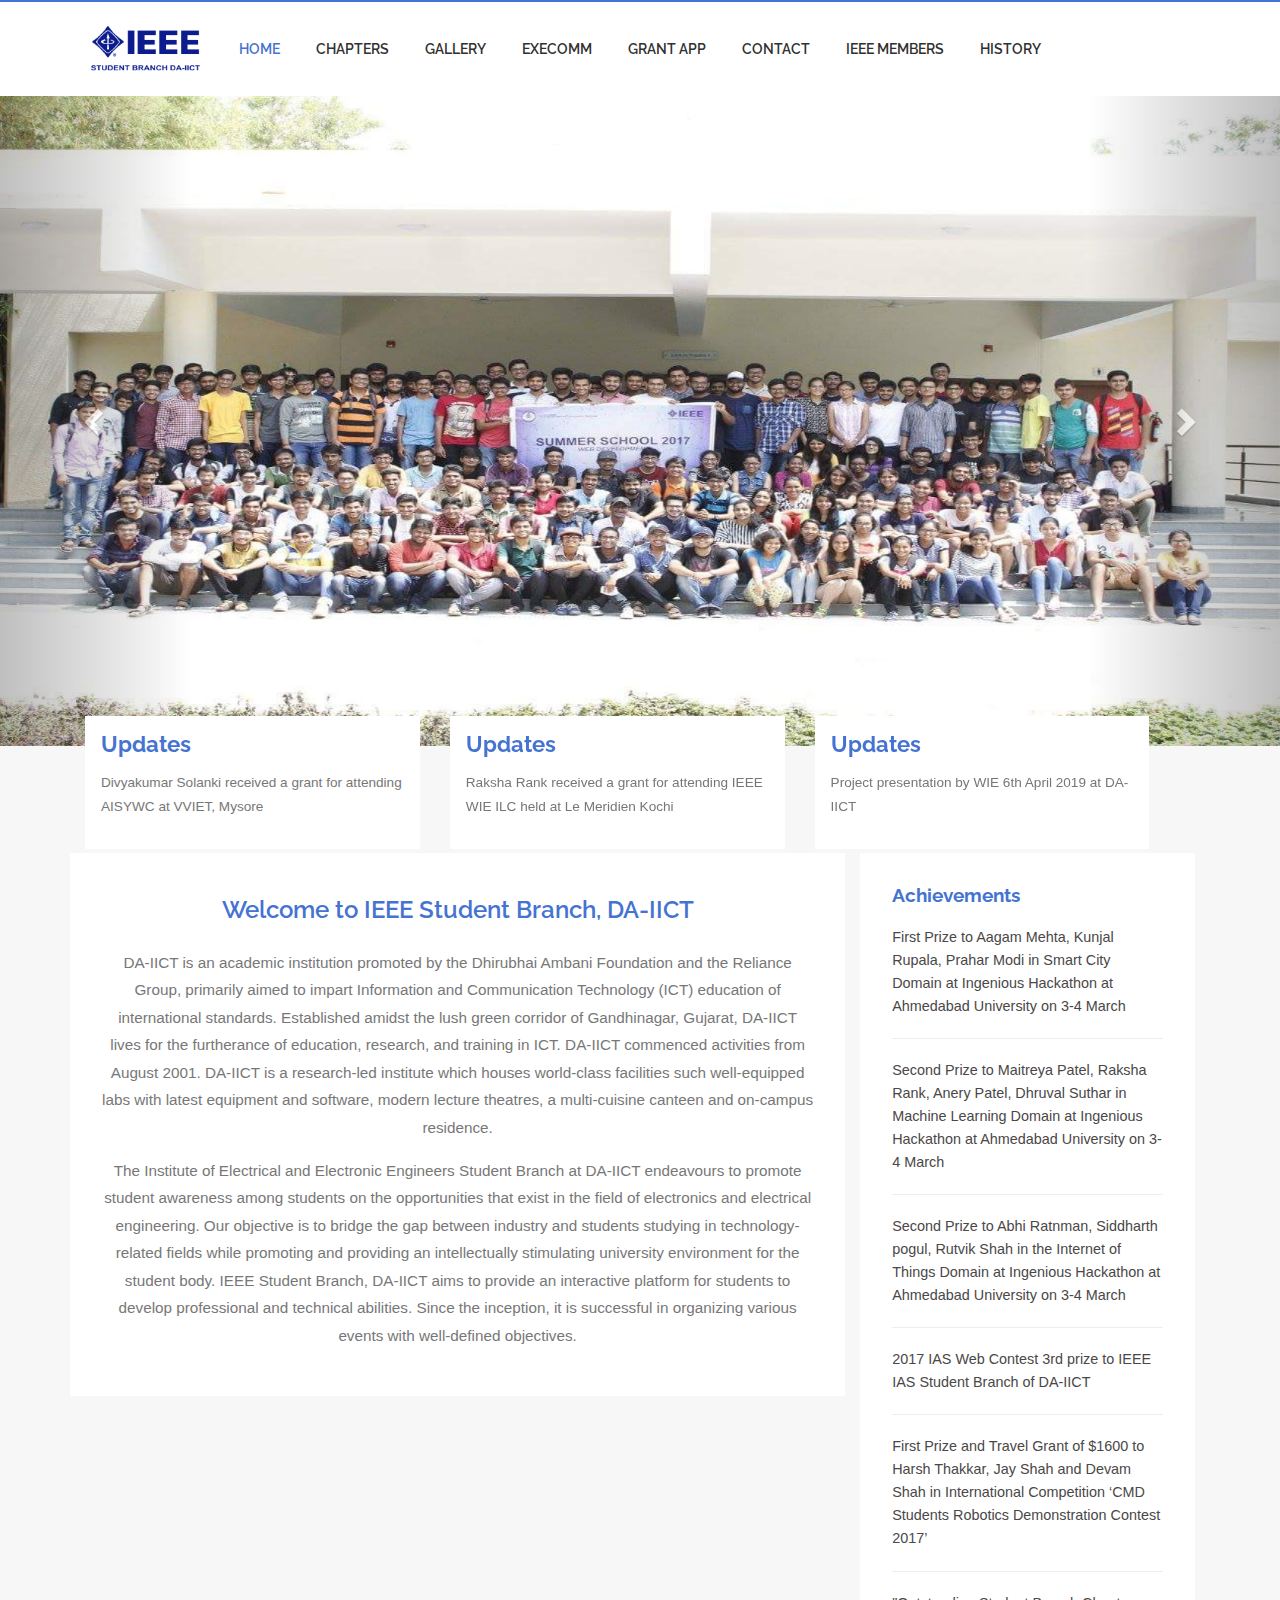
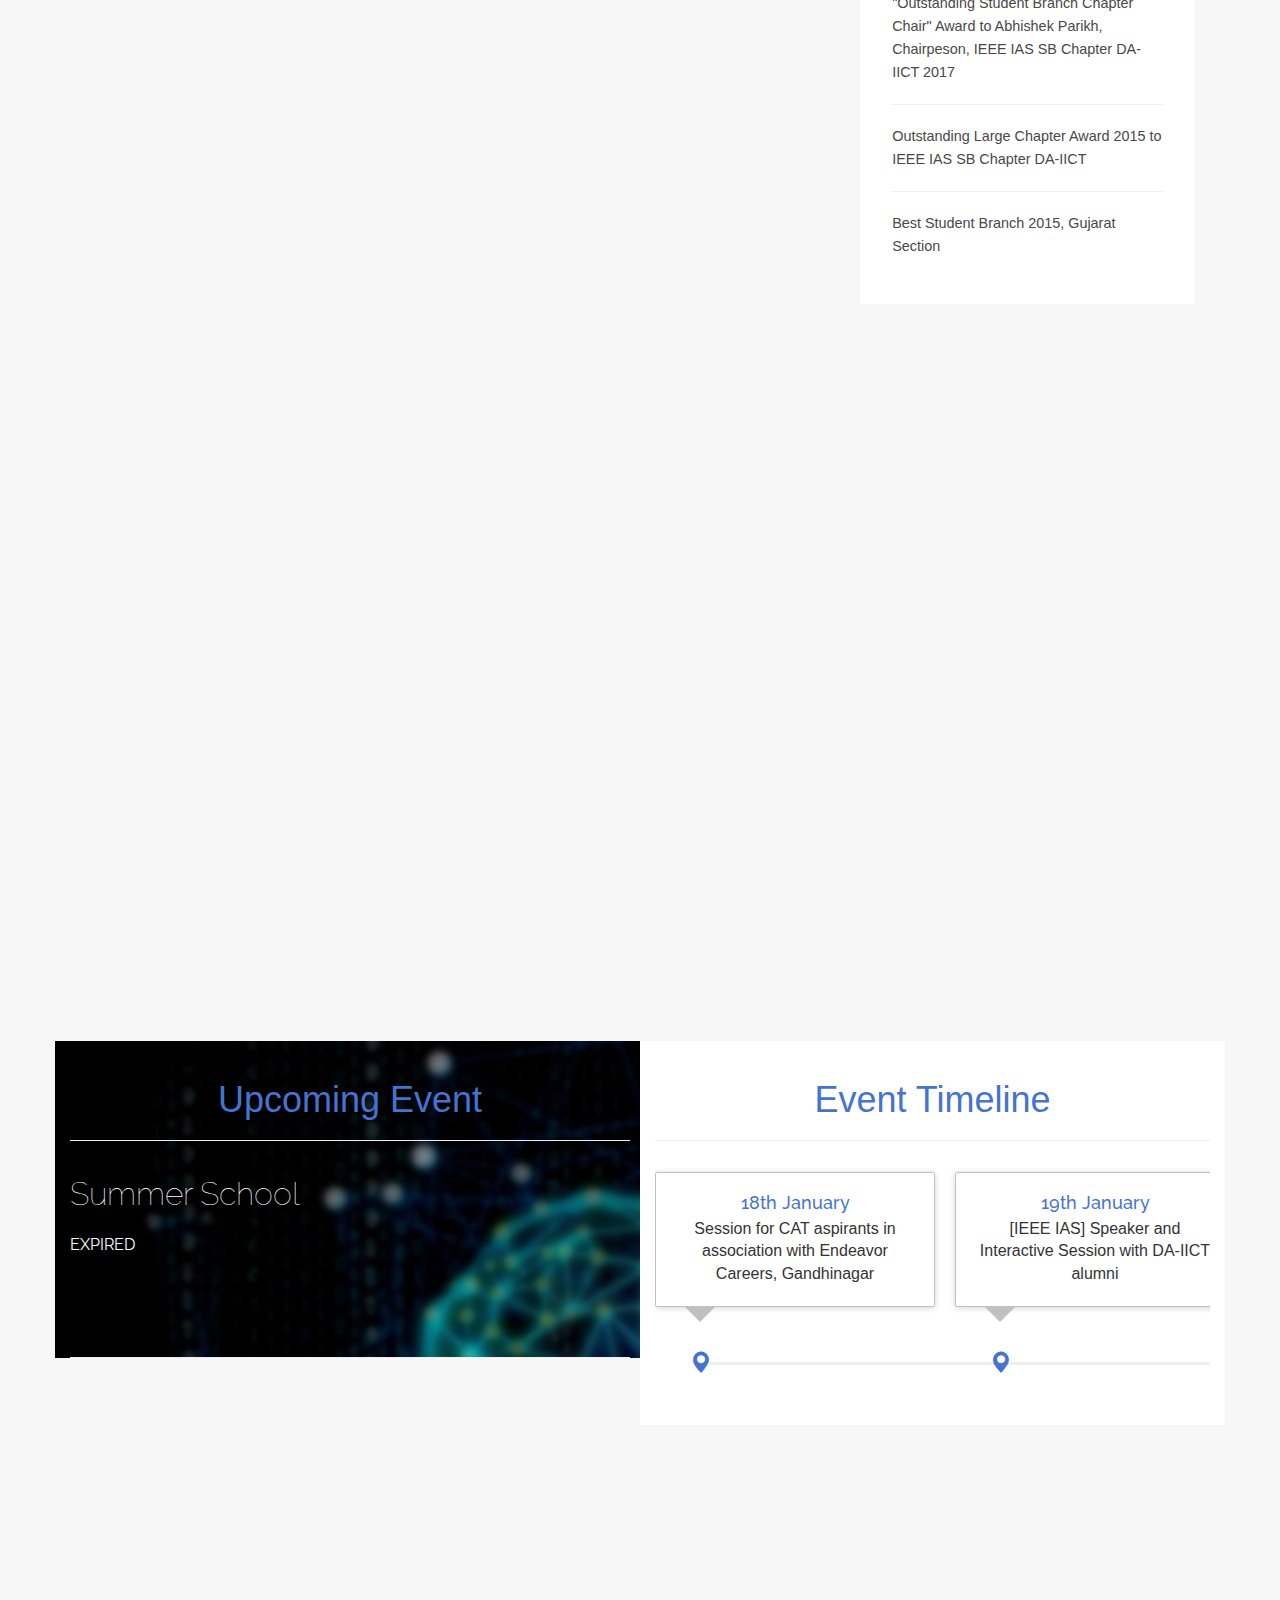
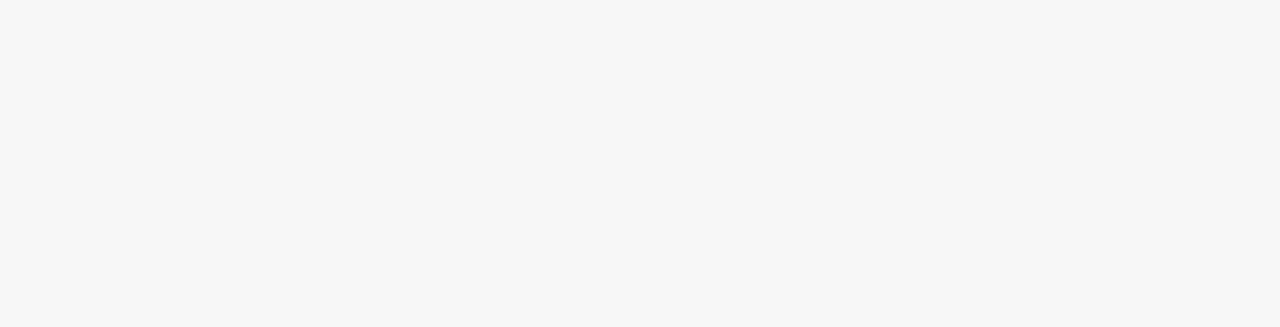
<file: index.html>
<!--
Developer : Shail Kothari
Developer Email : shailkothari1111@gmail.com
-->
<!DOCTYPE HTML>
<html>
    <head>
        <title>IEEE 2018 | Home</title>
        <meta name="viewport" content="width=device-width, initial-scale=1">
        <meta http-equiv="Content-Type" content="text/html; charset=utf-8" />

        <link rel="icon" href="images/ieee.png" type="image/png">
        <link href="css/bootstrap.css" rel='stylesheet' type='text/css' />
        <link href='//fonts.googleapis.com/css?family=Raleway:400,600,700' rel='stylesheet' type='text/css'>
        <link href="css/style.css" rel='stylesheet' type='text/css' />
        <link href="css/pop.css" rel='stylesheet' type='text/css' />
        <link href="css/animate.min.css" rel="stylesheet">
        <link href="css/owl.carousel.min.css" rel="stylesheet">
        <link href="css/responsive-slider.css" rel="stylesheet">

        <script src="js/jquery-1.11.1.min.js"></script>
        <script src="js/bootstrap.min.js"></script>
        <script src="js/owl.carousel.min.js"></script>
        <script src="js/responsive-slider.js"></script>
        <script src="js/SmoothScroll.min.js"></script>
        <script src="js/wow.min.js"></script>
        <script src="js/countdown.js"></script>
        <script>
            new WOW().init();
        </script>

        <style>
            .collapsible {
                background-color: #4573d1;
                color: white;
                cursor: pointer;
                padding: 18px;
                width: 100%;
                border: none;
                text-align: left;
                outline: none;
                font-size: 15px;
            }

            .active, .collapsible:hover {
                background-color: #5e83ce;
            }

            .content1 {
                padding: 0 18px;
                display: none;
                overflow: hidden;
                background-color: #f1f1f1;
            }
        </style>
        <style>
            .full-screen {
                background-size: cover;
                background-position: center;
                background-repeat: no-repeat;
            }

            #carousel-1 {
                margin: 0;
                background-image: url("images/banner/1.jpg")center;
                height: 100%;
                background-position: center;
                background-repeat: no-repeat;
                background-size: cover;
            }
            .blur-bg{
                padding-right:10px;
                background-image:url(images/1.jpg);
            }
        </style>
    </head>

    <body>
        <!-- Nav-Bar -->
        <div class="header" id="ban">
            <div class="container">
                <div class="head-left wow fadeInLeft animated animated" data-wow-delay=".5s" style="visibility: visible; animation-delay: 0.5s; animation-name: fadeInLeft;"></div>
                
                <div class="header_right wow fadeInLeft animated animated" data-wow-delay=".5s" style="visibility: visible; animation-delay: 0.5s; animation-name: fadeInLeft;">
                    <nav class="navbar navbar-default">
                        <div class="navbar-header">
                            <button type="button" class="navbar-toggle collapsed" data-toggle="collapse" data-target="#bs-example-navbar-collapse-1">
                                <span class="sr-only">Toggle navigation</span>
                                <span class="icon-bar"></span>
                                <span class="icon-bar"></span>
                                <span class="icon-bar"></span>
                            </button>
                        </div>

                        <div class="collapse navbar-collapse nav-wil" id="bs-example-navbar-collapse-1">
                            <nav class="link-effect-7" id="link-effect-7">
                                <ul class="nav navbar-nav">
                                    <li><img href="ieee.daii"src="images/IEEESB.png"></li>
                                    <li class="active act"><a href="index.html">Home</a></li>
                                    <li><a href="chapters.html">Chapters</a></li>
                                    <li><a href="gallery.html">Gallery</a></li>
                                    <li><a href="Execomm.html">ExeComm</a></li>
                                    <li><a href="grantapp.html">Grant App</a></li>
                                    <li><a href="contact.html">Contact</a></li>
                                    <li><a href="members.html">IEEE Members</a></li>
                                    <li><a href="history.html">History</a></li>
                                </ul>
                            </nav>
                        </div>
                    </nav>
                </div>
                <div class="clearfix"> </div>
            </div>
        </div>
        <!-- //Nav-Bar -->

        <!-- Banner -->
        <div id="myCarousel" class="carousel slide" data-ride="carousel">

            <!-- <ol class="carousel-indicators">
                <li data-target="#myCarousel" data-slide-to="0" class="active"></li>
                <li data-target="#myCarousel" data-slide-to="1"></li>
                <li data-target="#myCarousel" data-slide-to="2"></li>
                <li data-target="#myCarousel" data-slide-to="3"></li>
                <li data-target="#myCarousel" data-slide-to="4"></li>
                <li data-target="#myCarousel" data-slide-to="5"></li>
                <li data-target="#myCarousel" data-slide-to="7"></li>
            </ol> -->

            <div class="carousel-inner">
                <div class="item active">
                    <img src="images/banner/1.jpg" alt="" style="width:100%;max-height:650px;">
                </div>

                <div class="item">
                    <img src="images/banner/2.jpg" alt="" style="width:100%;max-height:650px;">
                </div>

                <div class="item">
                    <img src="images/banner/3.jpg" alt="" style="width:100%;max-height:650px;">
                </div>

                <div class="item">
                    <img src="images/banner/4.jpg" alt="" style="width:100%;max-height:650px;">
                </div>

                <div class="item">
                    <img src="images/banner/5.jpg" alt="" style="width:100%;max-height:650px;">
                </div>
            </div>

            <a class="left carousel-control" href="#myCarousel" data-slide="prev">
                <span class="glyphicon glyphicon-chevron-left"></span>
                <span class="sr-only">Previous</span>
            </a>

            <a class="right carousel-control" href="#myCarousel" data-slide="next">
                <span class="glyphicon glyphicon-chevron-right"></span>
                <span class="sr-only">Next</span>
            </a>
        </div>
        <!-- //Banner -->

        <!-- Content -->
        <div class="technology">
            <div class="container">
                <!-- Content-Top -->
                <div style="margin-top:-4%;margin-bottom:12%;z-index:999;">
                    <div class="col-md-3 technology-right">
                        <div class="blo-top1">
                            <div class="tech-btm20">
                                <h4>Updates</h4>
                                <p>Divyakumar Solanki received a grant for 
                                    attending AISYWC at VVIET, Mysore</p>
                            </div>
                        </div>
                    </div>
                    <div class="col-md-3 technology-right">
                        <div class="blo-top1">
                            <div class="tech-btm20">
                                <h4>Updates</h4>
                                <p>Raksha Rank received a grant for attending 
                                    IEEE WIE ILC held at Le Meridien Kochi</p>    
                            </div>
                        </div>
                    </div>
                    <div class="col-md-3 technology-right">
                        <div class="blo-top1">
                            <div class="tech-btm20">
                                <h4>Updates</h4>
                                <p>Project presentation by WIE 
                                    6th April 2019 at DA-IICT</p>
                            </div>
                        </div>
                    </div>
                </div>
                <!-- //Content-Top -->

                <!-- Content-Left -->
                <div class="col-md-9 technology-left">
                    <div class="tech-no">
                        <div class="tc-ch wow fadeInDown"  data-wow-duration=".8s" data-wow-delay=".2s">
                            <h3>Welcome to IEEE Student Branch, DA-IICT</h3>
                            <p>DA-IICT is an academic institution promoted by the Dhirubhai Ambani 
                                Foundation and the Reliance Group, primarily aimed to impart Information 
                                and Communication Technology (ICT) education of international standards. Established 
                                amidst the lush green corridor of Gandhinagar, Gujarat, DA-IICT lives for the 
                                furtherance of education, research, and training in ICT. DA-IICT commenced 
                                activities from August 2001. DA-IICT is a research-led institute which houses 
                                world-class facilities such well-equipped labs with latest equipment and software, 
                                modern lecture theatres, a multi-cuisine canteen and on-campus residence.</p>

                            <p>The Institute of Electrical and Electronic Engineers Student Branch at DA-IICT 
                                endeavours to promote student awareness among students on the opportunities 
                                that exist in the field of electronics and electrical engineering. Our objective 
                                is to bridge the gap between industry and students studying in technology-related 
                                fields while promoting and providing an intellectually stimulating university 
                                environment for the student body. IEEE Student Branch, DA-IICT aims to provide 
                                an interactive platform for students to develop professional and technical abilities. 
                                Since the inception, it is successful in organizing various events with well-defined 
                                objectives.</p>
                                
                            <div class="clearfix"></div>
                        </div>

                        <div class="clearfix"></div>

                        <div class="tc-ch wow fadeInDown"  data-wow-duration=".8s" data-wow-delay=".2s">
                            <h3>Why Join IEEE?</h3>

                            <p>IEEE appeared from the union of two engineering societies 
                                in the early sixties, the IRE (Institute of Radio Engineers) 
                                and the AIEE (American Institute of Electrical Engineers). 
                                The IEEE is essentially a society for Electrical and Computer 
                                Engineers, but it also welcomes Computer Scientists and Physicists. 
                                IEEE is what is known as a technical professional society. Every 
                                engineering branch has a technical professional society, Civil 
                                Engineering has ASCE (American Society of Civil Engineers), Mechanical 
                                Engineering has ASME (American Society of Mechanical Engineers).</p>

                            <p>What distinguishes IEEE from this other societies is the fact that 
                                IEEE is international. There are IEEE chapters in every continent, 
                                and in almost every country, and in those countries where IEEE is 
                                not established it has links with the local engineering societies, 
                                such as the case with IKE (Institution of Electrical Engineers) in 
                                the United Kingdom of Great Britain and Northern Ireland. This makes 
                                IEEE the largest engineering society in the world.</p>

                            <div class="clearfix"></div>
                        </div>

                        <div class="clearfix"></div>

                        <div class="tc-ch1 wow fadeInDown"  data-wow-duration=".8s" data-wow-delay=".2s">

                            <h3>Other Benefits</h3>

                            <p>1. Spectrum, a monthly magazine of IEEE (single copy costs $ 4, It is FREE with Member Subscription).</p>
                            <p>2. All Technical papers are freely accessible to IEEE members.</p>
                            <p>3. It gives you International Recognition as a member of the most active technical organisation(IEEE).</p>
                            <p>4. Helps you do research, get recognition & publish your work to the whole world.</p>
                            <p>5. You can have a personal email alias email id(ur_name@ieee.org). Furthermore, it adds value to your resume.</p>
                            <p>6. Entry in various international events like IEEE Xtreme, etc.</p>
                            <p>7. You can be a part of groups of IEEE SB DA-IICT which are the SIG-embedded Programming, SIG-Mobile Application etc.</p>
                            <p>8. It gives you access to Digital library of IEEE, Job site of IEEE and IEEE TV on the internet.</p>
                            <p>9. Provides an opportunity to Represent college in Quarterly Meets, other meetings, etc.</p>
                            <p>10. Join IEEE & get a life of an innovator - <a href="https://www.ieee.org">www.ieee.org/join</a>.</p>
                            
                            <div class="clearfix"></div>
                        </div>

                        <div class="clearfix"></div>
                    </div>
                </div>
                <!-- //Content-Left -->
                
                <!-- Content-Right -->
                <div class="col-md-3 technology-right">
                    <div class="blo-top1">
                        <div class="tech-btm">
                            <h4><b>Achievements</b></h4>

                            <div class="tech-btm1">
                                <p>First Prize to Aagam Mehta, Kunjal Rupala, Prahar Modi in 
                                    Smart City Domain at Ingenious Hackathon at Ahmedabad University on 3-4 March </p><hr>
                                <p>Second Prize to Maitreya Patel, Raksha Rank, Anery Patel, 
                                    Dhruval Suthar in Machine Learning Domain at Ingenious 
                                    Hackathon at Ahmedabad University on 3-4 March </p><hr>
                                <p>Second Prize to Abhi Ratnman, Siddharth pogul, Rutvik 
                                    Shah in the Internet of Things Domain at Ingenious 
                                    Hackathon at Ahmedabad University on 3-4 March </p><hr>
                                <p>2017 IAS Web Contest 3rd prize to IEEE IAS 
                                    Student Branch of DA-IICT</p><hr>
                                <p>First Prize and Travel Grant of $1600 to 
                                    Harsh Thakkar, Jay Shah and Devam Shah in International 
                                    Competition ‘CMD Students Robotics Demonstration Contest 2017’</p><hr>
                                <p>"Outstanding Student Branch Chapter Chair" Award 
                                    to Abhishek Parikh, Chairpeson, IEEE IAS SB Chapter DA-IICT 2017</p><hr>
                                <p>Outstanding Large Chapter Award 2015 to IEEE IAS 
                                    SB Chapter DA-IICT</p><hr>
                                <p>Best Student Branch 2015, Gujarat Section</p>
                            </div>
                        </div>
                    </div>
                </div>

                <div class="clearfix"></div>
            </div>
        </div>
        <!-- //Content-Right -->
        <!-- //Content -->

        <!-- Timeline -->
        <div class="container">
            <div class="row">
                <div class="blur-bg col-md-6">
                    <div>
                        <div class="page-header">
                            <h1><br>Upcoming Event</h1>
                        </div>
                    </div>

                    <div class="page-header" style="padding-bottom:100px;z-index: 99;">
                        <h3 style="color:#fff;font-weight:100;"><br>Summer School</h3>
                        <br>
                        <div class="countdown" data-date="10-6-2019" data-time="00:00">
                            <div class="day"><span class="num"></span><span class="word"></span></div>
                            <div class="hour"><span class="num"></span><span class="word"></span></div>
                            <div class="min"><span class="num"></span><span class="word"></span></div>
                            <div class="sec"><span class="num"></span><span class="word"></span></div>
                        </div>
                    </div>
                </div>

                <div class="col-md-6" style="background-color:#fff;">
                    <div class="page-header">
                        <h1><br>Event Timeline</h1>
                    </div>

                    <div style="display:inline-block;width:100%;overflow-y:auto;">
                        <ul class="timeline timeline-horizontal">
                            <li class="timeline-item">
                                <div class="timeline-badge primary"><i class="glyphicon glyphicon-map-marker"></i></div>
                                <div class="timeline-panel">
                                    <div class="timeline-heading">
                                        <h4 class="timeline-title">18th January</h4>
                                    </div>

                                    <div class="timeline-body">
                                        <p>Session for CAT aspirants in association with Endeavor Careers, Gandhinagar</p>
                                    </div>
                                </div>
                            </li>
                            <li class="timeline-item">
                                <div class="timeline-badge primary"><i class="glyphicon glyphicon-map-marker"></i></div>
                                <div class="timeline-panel">
                                    <div class="timeline-heading">
                                        <h4 class="timeline-title">19th January</h4>
                                    </div>
                                    
                                    <div class="timeline-body">
                                        <p>[IEEE IAS] Speaker and Interactive Session with DA-IICT alumni </p>
                                    </div>
                                </div>
                            </li>
                                <li class="timeline-item">
                                <div class="timeline-badge success"><i class="glyphicon glyphicon-map-marker"></i></div>
                                <div class="timeline-panel">
                                    <div class="timeline-heading">
                                        <h4 class="timeline-title">February & March</h4>
                                    </div>

                                    <div class="timeline-body">
                                        <p>Weekly Sessions<br>SIG Mobile Apps<br> [WIE] Tech Nites</p>
                                    </div>
                                </div>
                            </li>
                            <li class="timeline-item">
                                <div class="timeline-badge success"><i class="glyphicon glyphicon-map-marker"></i></div>
                                <div class="timeline-panel">
                                    <div class="timeline-heading">
                                        <h4 class="timeline-title">19th March</h4>
                                    </div>
                                    
                                    <div class="timeline-body">
                                        <p>[IEEE IAS] Interpersonal Skills Development Session by Toastmasters International.</p>
                                    </div>
                                </div>
                            </li>
                            <li class="timeline-item">
                                <div class="timeline-badge success"><i class="glyphicon glyphicon-map-marker"></i></div>
                                <div class="timeline-panel">
                                    <div class="timeline-heading">
                                        <h4 class="timeline-title">31st March</h4>
                                    </div>
                                    
                                    <div class="timeline-body">
                                        <p>[WIE] <br>Project Presentation and Exhibition</p>
                                    </div>
                                </div>
                            </li>
                            <li class="timeline-item">
                                <div class="timeline-badge success"><i class="glyphicon glyphicon-map-marker"></i></div>
                                <div class="timeline-panel">
                                    <div class="timeline-heading">
                                        <h4 class="timeline-title">April</h4>
                                    </div>
                                    
                                    <div class="timeline-body">
                                        <p>Session by SIG Machine Intelligence.<br>[IEEE IAS] Mini GitHub Event</p>
                                    </div>
                                </div>
                            </li>
                            <li class="timeline-item">
                                <div class="timeline-badge info"><i class="glyphicon glyphicon-map-marker"></i></div>
                                <div class="timeline-panel">
                                    <div class="timeline-heading">
                                        <h4 class="timeline-title">18-24 June</h4>
                                    </div>
                                    
                                    <div class="timeline-body">
                                        <p>Summer School 2018 on<br>Selected Topics in <br>Machine Learning</p>
                                    </div>
                                </div>
                            </li>
                            <li class="timeline-item">
                                <div class="timeline-badge info"><i class="glyphicon glyphicon-map-marker"></i></div>
                                <div class="timeline-panel">
                                    <div class="timeline-heading">
                                        <h4 class="timeline-title">25th August</h4>
                                    </div>
                                    
                                    <div class="timeline-body">
                                        <p>[IEEE IAS]<br> Industrial Visit to<br> Gift City</p>
                                    </div>
                                </div>
                            </li>
                            <li class="timeline-item">
                                <div class="timeline-badge info"><i class="glyphicon glyphicon-map-marker"></i></div>
                                <div class="timeline-panel">
                                    <div class="timeline-heading">
                                        <h4 class="timeline-title">8 September</h4>
                                    </div>

                                    <div class="timeline-body">
                                        <p>Manual Robotics Workshop For First Year Students.<br> [WIE] Appathon</p>
                                    </div>
                                </div>
                            </li>
                            <li class="timeline-item">
                                <div class="timeline-badge info"><i class="glyphicon glyphicon-map-marker"></i></div>
                                <div class="timeline-panel">
                                    <div class="timeline-heading">
                                        <h4 class="timeline-title">15-16 September</h4>
                                    </div>
                                    
                                    <div class="timeline-body">
                                        <p>[IEEE IAS] Two days Workshop on programming languages, frameworks.</p>
                                    </div>
                                </div>
                            </li>
                            <li class="timeline-item">
                                <div class="timeline-badge info"><i class="glyphicon glyphicon-map-marker"></i></div>
                                <div class="timeline-panel">
                                    <div class="timeline-heading">
                                        <h4 class="timeline-title">29-30 September</h4>
                                    </div>

                                    <div class="timeline-body">
                                        <p>Workshop on Emerging Technology as a part of i.Fest 2018</p>
                                    </div>
                                </div>
                            </li>
                            <li class="timeline-item">
                                <div class="timeline-badge info"><i class="glyphicon glyphicon-map-marker"></i></div>
                                <div class="timeline-panel">
                                    <div class="timeline-heading">
                                        <h4 class="timeline-title">October</h4>
                                    </div>

                                    <div class="timeline-body">
                                        <p>Celebration of IEEE DAY.<br> Sessions of SIG Embedded.<br> Session of SIG Mobile Apps</p>
                                    </div>
                                </div>
                            </li>
                            <li class="timeline-item">
                                <div class="timeline-badge info"><i class="glyphicon glyphicon-map-marker"></i></div>
                                <div class="timeline-panel">
                                    <div class="timeline-heading">
                                        <h4 class="timeline-title">5-7 October</h4>
                                    </div>

                                    <div class="timeline-body">
                                        <p>Annual Technical Festival of<br>DA-IICT<br>i.Fest 2018</p>
                                    </div>
                                </div>
                            </li>
                            <li class="timeline-item">
                                <div class="timeline-badge danger"><i class="glyphicon glyphicon-map-marker"></i></div>
                                <div class="timeline-panel">
                                    <div class="timeline-heading">
                                        <h4 class="timeline-title">15th November</h4>
                                    </div>

                                    <div class="timeline-body">
                                        <p>Diwali Meet.<br>Ceremony to declare the Core committee 2019</p>
                                    </div>
                                </div>
                            </li>
                        </ul>
                    </div>
                </div>
            </div>
        </div>

        <!-- <p align="center"> The dates mentioned in the schedule are tentative and subject to change. </p> -->
        <!-- //Timeline -->

        <!-- Site-Map -->
        <div class="footer wow fadeInDown" id="sitemap">
            <div class="container">
                <div class="col-md-4 footer-left">
                    <h4>Site Map</h4>

                    <div class="mid-btm">
                        <p><a href="#popup1">About DAIICT</a>
                        <br><a href="#popup2">About IEEE</a>
                        <br><a href="#popup3">Region 10</a>
                        <br><a href="#popup4">IEEE SB DAIICT</a>
                        <br><a href="#popup5">IEEE Gujarat Section</a>
                        <br><a href="execomm.html">Branch Execomm</a>
                        <br><a href="#popup7">Bylaws</a></p>
                    </div>
                </div>

                <div class="col-md-4 footer-left">
                    <h4>DA-IICT</h4>
                    <p></p>
                    <a href="http://www.daiict.ac.in" target="_blank"> <img src="images/dalogo.png" class="img-responsive1" alt=""></a>
                </div>

                <div class="col-md-4 footer-right">
                    <h4>Other Links</h4>
                    <p><a href="http://ieee.daiict.ac.in/ss18/" target="_blank">Summer School 2018</a>
                    <br><a href="http://ieee.daiict.ac.in/ifest18/" target="_blank">i.Fest 2018</a>
                    <br><a href="http://ias.daiict.ac.in/" target="_blank">IAS</a>
                    <br><a href="#popup10">WIE</a>
                    <br><a href="https://www.mtt.org/" target="_blank">MTT-S</a>
                    <br><a href="#popup11">SIG Embedded</a>
                    <br><a href="#popup12">SIG Mobile Apps</a>
                    <br><a href="#popup13">SIG Machine Intelligence</a>

                    <div class="clearfix"> </div>
                </div>
                <div class="clearfix"></div>
            </div>
        </div>

        <div class="copyright wow fadeInDown"  data-wow-duration=".8s" data-wow-delay=".2s">
            <div class="container">
                <p>© 2018 IEEE SB DAIICT. All rights reserved | Design by <b>Shail Kothari</b>, IEEE SB, DA-IICT</p>
            </div>
        </div>
        <!-- //Site-Map -->

        <!-- POPUP -->
        <div id="popup1" class="overlay">
            <div class="popup">
                <h2>DA-IICT</h2>
                <a class="close" href="#sitemap">&times;</a>
                <div class="content">
                    <p>DA-IICT at Gandhinagar represents Wave-4 of educational innovation in Gujarat. The first wave was the nationalist wave and led to Gandhian experiments in education including Nai Talim. The Gujarat Vidyapith established in 1920 was a hybrid model of a university based on Gandhian principles. The second wave led to the establishment of a whole range of educational institutions in Gujarat, mainly private colleges. The third wave, an inspired one, was spearheaded by the industrialist Kasturbhai Lalbhai and the scientist Vikram Sarabhai and led to the establishment of a network of national institutes of international renown. A whole array of remarkable intellectuals provided the leadership of these institutes. It was in Wave 4 when the focus shifted to higher education and private participation. One of the institutes created during this period is DA-IICT. It is a University under the State Act of Gujarat. The DA-IICT was established in Gandhinagar in 2001. It is the only advanced institute named after the Late Dhirubhai Ambani, the founder of Reliance Group. The architecture of DA-IICT is functional, but what surrounds it is a fascinating garden. The entire design was oriented to "Preserving the Environment". The different blocks are located such that there is minimum damage to trees. Most of the 2566 trees chosen are indigenous varieties. The lawn area measures roughly 50,000 square meters with 3900 square meters of wild St Augustine grass. 3400 Bamboos were planted to mask the concrete. Next to the library stands the herb garden with 35 varieties of rare medicinal plants. The entire landscape was planned and developed in a manner that no excess rainwater is lost and all irrigation is carried out with recycled water. Over 30 species of birds are observed in the campus.
                        <br><br><a href="http://daiict.ac.in">More about DAIICT</a>
                    </p>
                </div>
            </div>
        </div>

        <div id="popup2" class="overlay">
            <div class="popup">
                <h2>IEEE History</h2>
                <a class="close" href="#sitemap">&times;</a>
                <div class="content">
                    <p>The IEEE formed in 1963 with the merger of the AIEE (American Institute of Electrical Engineers, formed in 1884), and the IRE (Institute of Radio Engineers, formed in 1912). From its earliest origins, the IEEE has:
                        <br>· Advanced the theory and application of electro technology and allied sciences.
                        <br>· Served as a catalyst for technological innovation.
                        <br>· Supported the needs of its members through a wide variety of programs and services.
                        <br>Through its members, the IEEE is a leading authority in technical areas ranging from computer engineering, biomedical technology and telecommunications, to electric power, aerospace and consumer electronics, among others. The Institute of Electrical and Electronics Engineers (IEEE) is devoted to advancing the theory and application of electrical engineering, electronics, and computing.
                        <br><br><a href="https://ieee.org">More about IEEE </a>
                        <br><a href="https://www.ieee.org/publications_standards/publications/periodicals/index.html">IEEE Publications/Journals </a>
                        <br><a href="https://www.ieee.org/publications_standards/index.html">IEEE Standards </a>
                        <br><a href="https://www.ieee.org/about/awards/DF_IEEE_MIG_NAV_86257">IEEE Awards</a>
                    </p>
                </div>
            </div>
        </div>

        <div id="popup3" class="overlay">
            <div class="popup">
                <h2>IEEE Region 10</h2>
                <a class="close" href="#sitemap">&times;</a>
                <div class="content">
                        <p>The IEEE Region 10, or sometimes referred to the Asia Pacific Region comprises 4 Councils, 47 Sections, 6 Sub-sections, 211 Chapters and 245 student branches. It covers a geographical area stretching from South Korea and Japan in the north-east to New Zealand in the south, and Pakistan in the west. With a membership in of about 60,000, it is one of the largest and fastest growing regions in IEEE. There are 10 sections in India which comes under IEEE Region 10.
                            <br><br><a href="https://www.ieeer10.org">More about Region 10</a>
                        </p>
                </div>
            </div>
        </div>

        <div id="popup4" class="overlay">
            <div class="popup">
                <h2>IEEE SB DA-IICT</h2>
                <a class="close" href="#sitemap">&times;</a>
                <div class="content">
                        <p>DA-IICT is an academic institution promoted by the Dhirubhai Ambani Foundation and the Reliance Group,primarily aimed to impart Information and Communication Technology (ICT) education of international standards. Established amidst the lush green corridor of Gandhinagar, Gujarat, DA-IICT lives for furtherance of education,research, and training in ICT. DA-IICT commenced activities from August 2001. DA-IICT is a research led institute which houses world class facilities such well equipped labs with latest equipment and software, modern lecture theaters, a multi-cuisine canteen and on campus residence. The Institute of Electrical and Electronic Engineers Student Branch at DA-IICT endeavors to promote student awareness among students on the opportunities that exist in the field of electronics and electrical engineering. Our objective is to bridge the gap between industry and students studying in technology-related fields, while promoting and providing an intellectually stimulating university environment for the student body. IEEE Student Branch, DA-IICT aims to provide an intereactive platform for students to develop proffessional and technical abilities. Since the inception, it is successful in organizing various events with well defined objectives.</p>
                </div>
            </div>
        </div>

        <div id="popup5" class="overlay">
            <!-- <div class="popup"> -->
            <div class="popup-scroll">
                <h2>IEEE Gujarat Section</h2>
                <a class="close" href="#sitemap">&times;</a>
                <div class="content">
                        <p>The IEEE Gujarat section is one of the small and most important one in the Asia-Pacific region. If for no other reason than that Mahatma Gandhi was a Gujarati by birth, and had spearheaded the Indian Freedom Struggle from his ashram at Ahmedabad where the IEEE Gujarat Section is headquartered.
                            <br><br>
                            IEEE activities in Gujarat first started in 1988 at the city of Vadodara (earlier known as Baroda), when first unit of IEEE student branch was established at the Dept. of Electrical Engineering, Faculty of Technology & Engineering, M.S.University. Dr. A. K. Aggarwal was the first Branch Counselor. Mr. J. S. Negi, the then Chief Executive of M/s Jyoti Ltd, had taken the initiative for submitting the petition for forming the Vadodara Sub-Section under the Bombay Section. IEEE accepted the petition and the Vadodara sub-section was formed with Mr. J. S. Negi as the interim Chair in the year 1988.
                            <br><br>
                            Later IEEE agreed to change the name of the entity to Gujarat Sub-section. On 15th August 1990 the Sub-section was upgraded to a full fledged Section to take its place as one among the 300 sections in the world spread out over 150 countries. The IEEE Gujarat University Student Branch was the next student branch unit established in 1994. The IEEE Gujarat Section was carved out from the IEEE Bombay Section mainly for logistic reasons.
                            <br><br>
                            Gujarat Section was first brought to international attention in 1997 with the holding a twin conference on’ Internet Security’ and EEE in the petroleum sector both downstream and upstream. This twin conference was held in the premises of the Institute of Reservoir Studies of the ONGC. Prominent IEEE figures who attended included Dr. Charles Rubenstein then the editor of the IEEE Transactions in Engineering Management. The conference was followed by the visit of the Technical Activities Board (TAB) of the IEEE led by President IEEE Dr. Kenneth Laker, President-Elect Dr. Mike Adler, Mr. Pete(Wes) Spencer a Power Utilities owner, Mrs. Mary Ward-Callan the Managing Director of the TAB and Ms. Fanny Su Behn Hoi of the IEEE Region 10 HQ at Singapore. Dr. Vijay Bhargava, the then candidate for the post of the President IEEE Communications Society and Mrs. Laker also accompanied the group. On this occasion, a student branch was inaugurated at the Nirma Institute of Technology.
                            <br><br>
                            Gujarat Section has always been pioneer in organizing programs for professional and students. Its annual event ‘Sampark’ gives a platform to student members to design IEEE events of the year as per their own need and requirement. This helps IEEE student members of the Section to be their own leader. ‘Sampark’ had also been featured in one of the issue of ‘The Institute’.
                            <br><br>
                            <a href="http://ieeegujaratsection.org/">More about IEEE Gujarat Section</a>
                        </p>
                </div>
            </div>
            <!-- </div> -->
        </div>

        <div id="popup7" class="overlay">
            <div class="popup-scroll">
                <h2>Bylaws</h2>
                <a class="close" href="#sitemap">&times;</a>
                    <button class="collapsible">Article 1 : General</button>
                    <div class="content1">
                    <p>1. The Executive Committee shall be selected by the nomination file by the members of the last year's Volunteer Team (as on Dec 31), preferably in Jan. The Executive Committee comprises of:
                        <br>a) Chairperson
                        <br>b) Vice Chairperson
                        <br>c) Secretary
                        <br>d) Treasurer
                        <br>e) Webmaster
                        <br><br>2. A Volunteer Team of 10-12 members shall be elected for which election shall be conducted as far as possible in Jan every year. This team will be subjected to expand twice in a year to include newly joined active members in the team (selected by current Executive Committee members).
                        <br><br>3. Term of each Executive Committee and the Volunteer Team shall be at least one calendar year.
                    </p>
                    </div>
                    <button class="collapsible">Article 2 : Qualifications for being selected to an executive officer position</button>
                    <div class="content1">
                    <p>All prospective executive officers must be an IEEE Student member.
                        <br>All prospective executive officers must be a member of the last Volunteer Team as on Dec 31.
                        <br>All prospective executive officers must be in good academic standing with the Institute (at least 6.0/10.0 CPI).
                        <br>All prospective executive officers from B-Tech course or Post Graduation course must have completed a minimum of three or one full semester (autumn or winter) at the Institute, respectively.
                        <br>Students of final semester are not eligible for nominations for aforementioned executive officer positions.</p>
                    </div>
                    <button class="collapsible">Article 3 : Qualifications for being elected to a Volunteer Team member</button>
                    <div class="content1">
                    <p>1. All prospective Volunteer Team members must be an IEEE Student member.
                        <br>2. All prospective Volunteer Team members must be in good academic standing with the Institute (at least 6.0/10.0 CPI).
                        <br>3. All prospective Volunteer Team members from B-Tech course or Post Graduation course must have completed a minimum of three or one full semester (autumn or winter) at the Institute, respectively.
                        <br>4. Students of final semester are not eligible for nominations for Volunteer Team member.
                        <br>5. A person can file nomination for only one post at a time.</p>
                    </div>
                    <button class="collapsible">Article 4 : Qualifications for being selected to a Volunteer Team member (Additionally to all the Requirements stated in Article 3)</button>
                    <div class="content1">
                    <p>1. All prospective Volunteer Team members must have recently volunteered in at least two activities of the IEEE Student Branch, DA-IICT.</p>
                    </div>
                    <button class="collapsible">Article 5 : Conduction of Volunteer Team member's Elections</button>
                    <div class="content1">
                    <p>At least one member of the last executive committee, who is not contesting for any post, shall preside at the Volunteer Team member's elections, in the absence of fulfillment of this condition the branch counselor shall preside at the elections. 10 nominees with maximum votes will be declared as the member of the Volunteer Team. In case of tie up Branch counselor will have the final say.</p>
                    </div>
                    <button class="collapsible">Article 6 : Conduction of Executive Committee officer's selection</button>
                    <div class="content1">
                    <p>The selection of the officers will be on the basis of the individual credit earned.
                        <br>The order of the selection will be Chair, Vice Chair, Secretary and Treasurer.
                        <br>In a general branch meeting all the members of the last Executive Committee and the Branch Counselor will give certain credits (on the scale of 10) to each competitor for each post.
                        <br>Nominee with maximum credit will be declared winner for that particular post.
                        <br>In case no one files nomination for any post/s then the Branch Counselor and the last Executive Committee will nominate a member/s from the last Volunteer Team (as on Dec 31) for that post/s.
                        <br>In case of tie up Branch counselor will have the final say.</p>
                    </div>
                    <button class="collapsible">Article 7 : Expansion of the Volunteer Team (Twice A Year)</button>
                    <div class="content1">
                    <p>1. Every twice in a year(probably in April and November) nomination will be invited from the IEEE Student Branch member who are not the member of Volunteer Team.
                        <br>2. In a general branch meeting all the members of the Volunteer Team, Executive Committee and Branch Counselor will give certain credits(on the scale of 10) to each nominee.
                        <br>3. Nominee crossing the threshold of 6*total number of person giving credit will be declared as the new member of the Volunteer Team.
                        <br>4. In case no one able to cross the threshold then no expansion will be done.</p>
                    </div>
                    <button class="collapsible">Article 8 : Nomination for additional positions</button>
                    <div class="content1">
                    <p>1. The following positions would be filled at discretion of the branch counselor.
                        <br><br>a. Batch representative. (If IEEE members from a respective batch are more than 10, the branch counselor, the current Executive Committee and the current Volunteer Team would select the batch representative).</p>
                    </div>
                    <button class="collapsible">Article 9 : Inactivity/Expulsion from Volunteer team and Executive committee.</button>
                    <div class="content1">
                    <p>1. The inactivity of a Volunteer/officer is defined as:
                        <br>a. Not attending the branch meetings & Showing disinterest in the branch affairs.
                        <br>b. Not performing the aforementioned duties.
                        <br>c. Not abiding by the constitution of the Team/Committee.
                        <br>d. Any kind of threatening behavior using the position of office-holder.
                        <br><br>2. Any Volunteer/officer is subject to expulsion by the Team/Committee on grounds of the aforementioned reasons.
                        <br>3. Expulsion may be initiated by any Team member or officer, by mailing to the Counselor.
                        <br>4. The Counselor will have to call an urgent branch meeting with in 3 working days of receiving such mail.
                        <br>5. The process of expulsion shall be carried out in the branch meeting. The member shall be expelled by a 2/3rd majority in the Team + Committee members (present in the meeting), with consent of Counselor.</p>
                    </div>
                    <button class="collapsible">Article 10 : Officer Transition procedures</button>
                    <div class="content1">
                    <p>1.All executive officers shall maintain a notebook recording their experiences for the academic year. This notebook should contain a written job description and a dynamic "best practices" document which records past program successes and failures.
                            <br>2.The secretary shall be responsible for maintaining a branch notebook, which must contain copies of the following documents:
                            <br>a. Annual plan
                            <br>b. Annual report
                            <br>c. Officer meeting minutes
                            <br>d. Attendance rosters for faculty presentations and general meetings.
                            <br><br>3.Counselor shall convene a general branch meeting within a week of announcement of the results for the elections and selections. The agenda of the meeting would be handing over of responsibilities to the newly selected executive committee and elected Volunteer member.
                            <br>4.Newly selected officers and elected Volunteer Team member shall take over office after this meeting.
                            <br>5.Outgoing officers shall then hand over their notebooks to the incoming officers.
                            <br>6.Chairman and Treasurer of the DA-IICT Student Branch shall be one of the authorized signatories along with the Branch Counselor for all financial matters and transactions.
                            <br>7.No product/service shall be hired/purchased on cash unless approved by above two of three authorized signatories.
                            <br>8.Chairman of branch shall be responsible for preparing Annual Plan for the branch. Draft of annual plan shall be prepared by September month for the coming year.


                            <br><br><br>* In case of any discrepancy Branch counselor decision will be final and binding to all.</p>
                    </div>
            </div>
        </div>

        <div id="popup10" class="overlay">
            <div class="popup-scroll">
                <h2>IEEE WIE, Affinity Group</h2>
                <a class="close" href="#sitemap">&times;</a>
                <img src="images/wie.png" style="margin-left:37%;" height="200px" width="200px">
                <div class="content">
                        <p>WIE is largest international professional group dedicated to promoting women engineers and scientist. The idea is to provide the young women with a platform, encouragement and inspiration to come up with confidence and excellence in the technical career of Engineering.WIE is an effort to motivate the women to be a part of science, Technology and Engineering by bringing all men and women with such ambitions to put a joint effort towards this.
                            <br><br>
                            IEEE aims to achieve this by taking following steps: Recognizing their achievements in electrical and electronics engineering through IEEE awards. Promoting WIE at major technical conferences. We have also taken a few initiatives like discounts in membership for girls in order to increase the number of participants. Advocate women in leadership roles in IEEE governance, providing assistance and support to the activities of these groups. Facilitating programs and activities for promoting girls' participation. We are planning to organize an interactive session by two of our seniors who were selected in Google, women of India contest.
                            <br><br>
                            Administering the STAR program to mentor young women in junior and high schools. IEEE student branch is looking forward to deliver few lectures to the school students of Gandhinagar and Ahmadabad in order to inspire girls to take up engineering as a career.
                            <br><br>
                            WIE at DA-IICT: Journey so far DA-IICT IEEE Student branch too has a "Women in Engineering Affinity Group" which was established in 2009. In its first year of existence, WIE organized a workshop on "Digital Image Processing" offering rebate to girls attending the workshop. The event saw an improved participation of girls not only from DA-IICT but also from other student branches.
                            <br><br>
                            DA-IICT WIE group had applied for the above mentioned grants for the year 2010 and had been granted the Sangammam Fund for humanitarian activities. The activities planned on the humanitarian front included a visit to a local school "Kadi School" on 23rd September, 2010 to counsel the senior students on the career opportunities they could consider after finishing secondary school. On the other hand, WIE at DA-IICT organized an invited talk by the members of SEWA ("Self Employed Women's Association", an NGO based in Ahmedabad, Gujarat) on the 25th September, 2010 during "i.fest" (DA-IICT's annual inter-college technical fest organized by the IEEE Student branch). The speakers from SEWA talked about the way rural Indian women are being assisted in learning the applications of ICT in their daily lives to make a living and become independent.
                            <br><br>
                            This year, we intend to take WIE at a different platform by targeting national participation and helping other IEEE student branches establish WIE affinity groups. Among the various initiatives that the WIE 2011-2012 executive committee intends to take is that of K-sharing or Knowledge sharing. It is live video conferencing with professors, scientists and researchers from other organizations and institutes. WIE Executive Committee hopes to provide benefits of k-sharing to students in rural setup as well.
                        </p>
                </div>
            </div>
        </div>

        <div id="popup11" class="overlay">
            <div class="popup-scroll">
                <h2>SIG Embedded Programming</h2>
                <a class="close" href="#sitemap">&times;</a>
                <img src="images/embedded.png" style="margin-left:20%;"  width="60%">
                <div class="content">
                        <p>Special Interest Group ~ Embedded (hereafter SIG~Embedded) was established in Jan’ 2011 by IEEE Student Branch, DA-IICT. Embedded Systems are the true products and testaments of ICT for which our institute has been the pioneer. Embedded System combines the nitty-gritty of hardware embedded with the functionalities of software which makes it most custom and customizable products. Embedded Systems have always captured the imaginations of students in DA-IICT. IEEE Student Branch, DA-IICT wanted to promote the cult of embedded systems in the student community and thus the concept and subsequently SIG~Embedded was established.
                            <br><br>
                            SIG~Embedded has been organizing sessions on theory and practical approaches for embedded systems since. SIG~Embedded plans to improve and diversify its activities by creating a knowledge bank which will last for the future enthusiasts and will be continuously be built and expanded upon. The knowledge and resources gathered over time will serve the enthusiasts in present and future alike, for future enthusiasts the resources will be a part of glorious legacy whose foundation can only be set in present. The efforts of SIG~Embedded subsequently can be helpful in spreading the knowledge gained, to students of other educational institutions be they higher centres of education or senior secondary schooling and thus also inspire and encourage them to start similar SIGs.
                        </p>
                </div>
            </div>
        </div>

        <div id="popup12" class="overlay">
            <div class="popup-scroll">
                <h2>SIG Mobile Apps</h2>
                <a class="close" href="#sitemap">&times;</a>
                <img src="images/mobile.png" style="margin-left:20%;" width="60%">
                <div class="content">
                        <p>SIG Mobile Applications is a group of enthusiasts for developing mobile applications, especially Android apps. SIG Mobile conducts regular sessions every week where we try to cover the basics of Android app development. Apart from that, talks by people working in industry, app competitions, and project mentoring and special talks on Android products are some of the other activities.
                            <br><br>
                            This time we plan to have parallel sessions – one for the beginners for learning the basics and another Advanced where students who already know the basics can learn advanced topics like Using APIs, Navigation Drawer, Working with Databases, Fetching Data from/to Server, Material Design etc. Once well versed with such topics, students can pick up projects under the mentoring of SIG Team members. Few upcoming projects include the Webmail app, the Synapse-newsletter, SBG Events Calendar and many more.
                        </p>
                </div>
            </div>
        </div>
        <div id="popup13" class="overlay">
            <div class="popup-scroll">
                <h2>SIG Machine Intelligence</h2>
                <a class="close" href="#sitemap">&times;</a>
                <img src="images/machine.png" style="margin-left:20%;"width="60%">
                <div class="content">
                        <p>Machine Intelligence-SIG aims to build a community of Machine learning and AI enthusiasts who would engage in discussions and collaborative projects and at the same time, foster a healthy environment and support beginners.
                            <br><br>
                            Presently, MI-SIG conducts bi-weekly machine learning hands-on sessions for sophomore beginners. Alongside, it also shares all reading materials, video lectures and updates in the field to help the students learn progressively.
                            <br><br>
                            MI-SIG plans to begin exciting group projects with a mentor assigned to each group. This will help the students get a hold of the subject matter by putting their theoretical knowledge into practical use.
                        </p>
                </div>
            </div>
        </div>
        
        <script>
            var coll = document.getElementsByClassName("collapsible");
            var i;

            for (i = 0; i < coll.length; i++) {
                coll[i].addEventListener("click", function() {
                    this.classList.toggle("active");
                    var content = this.nextElementSibling;
                    if (content.style.display === "block") {
                        content.style.display = "none";
                    } else {
                        content.style.display = "block";
                    }
                });
            }
        </script>
        <!-- //POPUP -->

        <script type="text/javascript">
            const myCountdown = new countdown({
                target: '.countdown',
                dayWord: ' Days',
                hourWord: ' Hours',
                minWord: ' Mins',
                secWord: ' Seconds'
            });
        </script>

    </body>
</html>
</file>
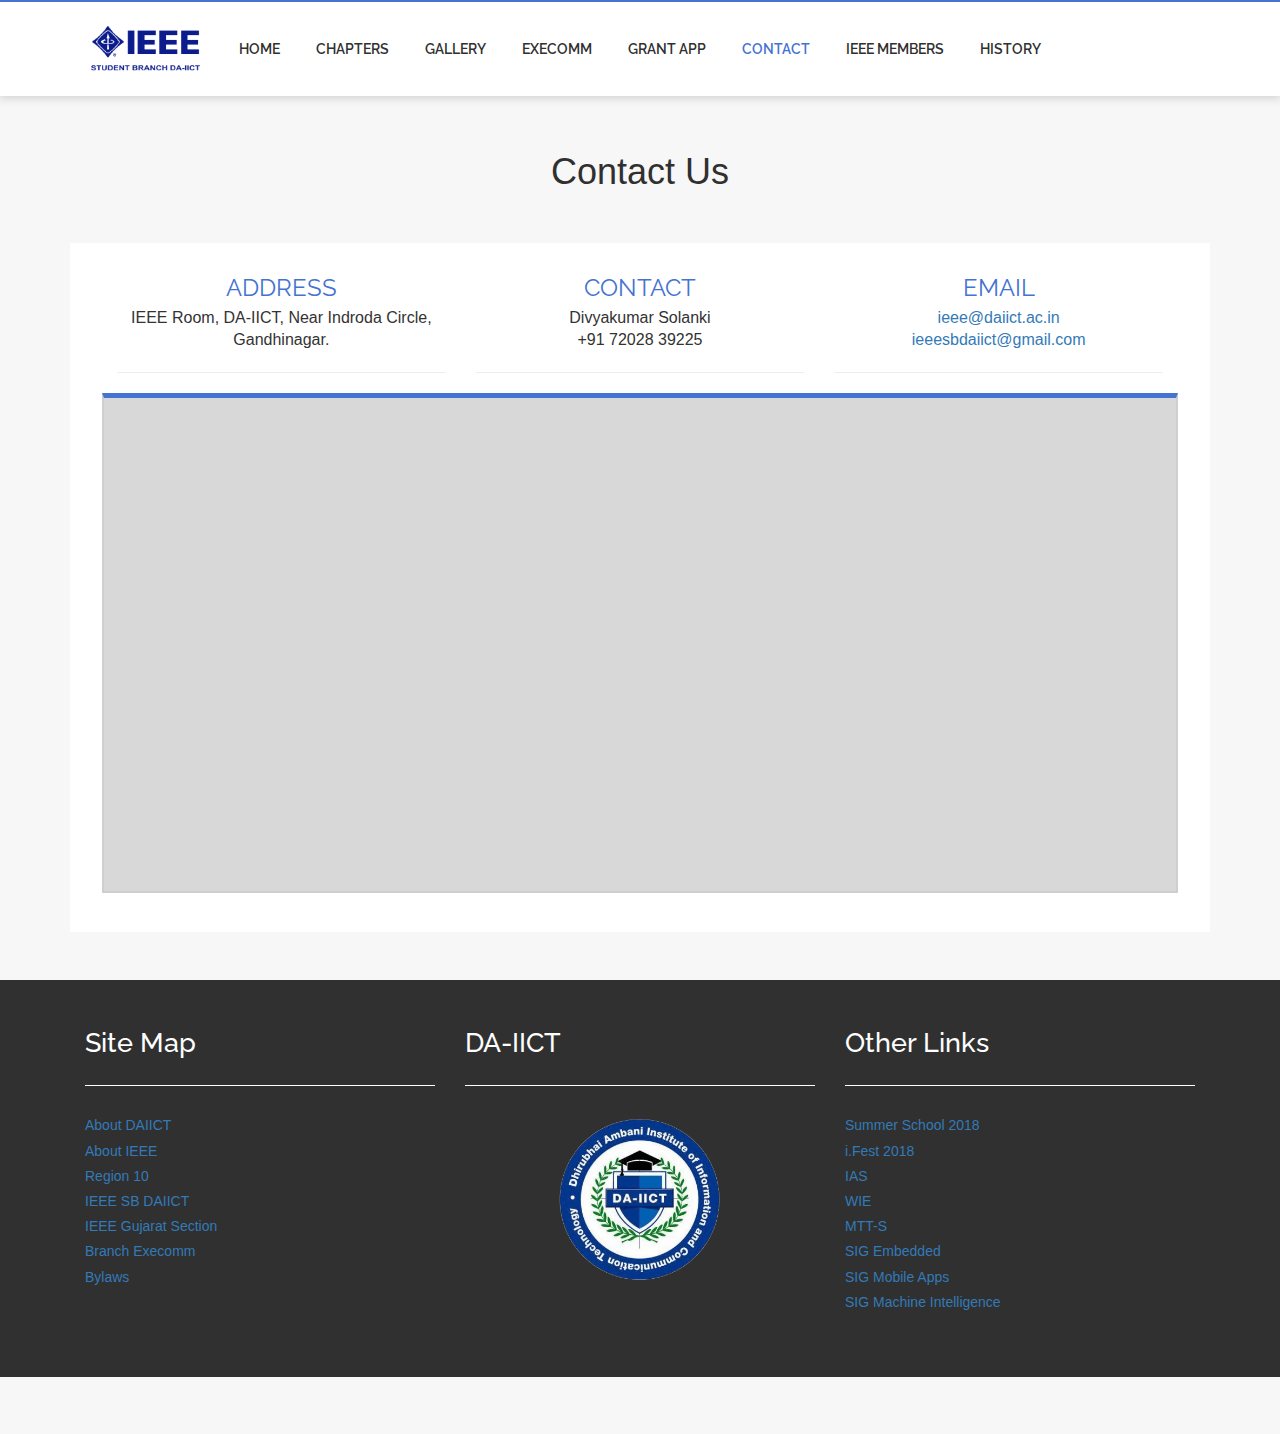
<file: contact.html>
<!--
Developer : Shail Kothari
Developer Email : kothari.shail@yahoo.com
-->
<!DOCTYPE HTML>
<html>
	<head>
		<title>IEEE 2018 | Home</title>
		<meta name="viewport" content="width=device-width, initial-scale=1">
		<meta http-equiv="Content-Type" content="text/html; charset=utf-8" />

		<link rel="icon" href="images/ieee.png" type="image/png">
		<link href="css/bootstrap.css" rel='stylesheet' type='text/css' />
		<link href='//fonts.googleapis.com/css?family=Raleway:400,600,700' rel='stylesheet' type='text/css'>
		<link href="css/style.css" rel='stylesheet' type='text/css' />
		<link href="css/pop.css" rel='stylesheet' type='text/css' />
		<link href="css/animate.min.css" rel="stylesheet">
		<link href="css/owl.carousel.min.css" rel="stylesheet">
		<link href="css/responsive-slider.css" rel="stylesheet">

		<script src="js/jquery-1.11.1.min.js"></script>
		<script src="js/bootstrap.min.js"></script>
		<script src="js/owl.carousel.min.js"></script>
		<script src="js/responsive-slider.js"></script>
		<script src="js/SmoothScroll.min.js"></script>
		<script src="js/wow.min.js"></script>
		<script src="js/countdown.js"></script>
		<script>
			new WOW().init();
		</script>

		<style>
			.collapsible {
				background-color: #4573d1;
				color: white;
				cursor: pointer;
				padding: 18px;
				width: 100%;
				border: none;
				text-align: left;
				outline: none;
				font-size: 15px;
			}

			.active, .collapsible:hover {
				background-color: #5e83ce;
			}

			.content1 {
				padding: 0 18px;
				display: none;
				overflow: hidden;
				background-color: #f1f1f1;
			}
		</style>
	</head>
	<body>
		<!-- Nav-Bar -->
        <div class="header" id="ban">
			<div class="container">
				<div class="head-left wow fadeInLeft animated animated" data-wow-delay=".5s" style="visibility: visible; animation-delay: 0.5s; animation-name: fadeInLeft;"></div>
				
				<div class="header_right wow fadeInLeft animated animated" data-wow-delay=".5s" style="visibility: visible; animation-delay: 0.5s; animation-name: fadeInLeft;">
					<nav class="navbar navbar-default">
						<div class="navbar-header">
							<button type="button" class="navbar-toggle collapsed" data-toggle="collapse" data-target="#bs-example-navbar-collapse-1">
								<span class="sr-only">Toggle navigation</span>
								<span class="icon-bar"></span>
								<span class="icon-bar"></span>
								<span class="icon-bar"></span>
							</button>
						</div>

						<div class="collapse navbar-collapse nav-wil" id="bs-example-navbar-collapse-1">
							<nav class="link-effect-7" id="link-effect-7">
								<ul class="nav navbar-nav">
									<li><img href="ieee.daii"src="images/IEEESB.png"></li>
									<li><a href="index.html">Home</a></li>
									<li><a href="chapters.html">Chapters</a></li>
									<li><a href="gallery.html">Gallery</a></li>
									<li><a href="Execomm.html">ExeComm</a></li>
									<li><a href="grantapp.html">Grant App</a></li>
									<li class="active act"><a href="contact.html">Contact</a></li>
									<li><a href="members.html">IEEE Members</a></li>
									<li><a href="history.html">History</a></li>
								</ul>
							</nav>
						</div>
					</nav>
				</div>
				<div class="clearfix"> </div>
			</div>
		</div>
		<!-- //Nav-Bar -->
	<!--start-main-->
	<div class="header-bottom">
		<div class="container">
			<div class="logo">
				<h1><a href="contact.html"><br>Contact Us</a></h1>
			</div>
		</div>
	</div>

	<div class="technology">
		<div class="container">
			<div class="col-md-9 technology-left1">
				<div class="contact-section">
					<div class="col-md-4 text-center">
						<h3>ADDRESS</h3>
						<p class="contact-text">IEEE Room, DA-IICT, Near Indroda Circle, Gandhinagar.</p>
						<hr class="contact-hr">
					</div>
					<div class="col-md-4 text-center">
						<h3>CONTACT</h3>
						<p class="contact-text">Divyakumar Solanki</p>
						<p class="contact-text">+91 72028 39225</p>
						<hr class="contact-hr">
					</div>
					<div class="col-md-4 text-center">
						<h3>EMAIL</h3>
						<p class="contact-text"><a href="mailto:ieee@daiict.ac.in">ieee@daiict.ac.in</a><br><a href="mailto:ieeesbdaiict@gmail.com">ieeesbdaiict@gmail.com</a>⁠⁠⁠⁠</p>
						<hr class="contact-hr">
					</div>
					<div class="google-map">
						<iframe src="https://www.google.com/maps/embed?pb=!1m18!1m12!1m3!1d3667.4971277840723!2d72.62684071497087!3d23.188546884869282!2m3!1f0!2f0!3f0!3m2!1i1024!2i768!4f13.1!3m3!1m2!1s0x395c2a3c9618d2c5%3A0xc54de484f986b1fa!2sDhirubhai+Ambani+Institute+of+Information+and+Communication+Technology!5e0!3m2!1sen!2sin!4v1517402262942" allowfullscreen></iframe>
					</div>
			</div>
		</div>
	</div>
	</div>
	</div>

	<div class="footer" id="sitemap">
		<div class="container">
			<div class="col-md-4 footer-left">
			<h4>Site Map</h4>
			<div class="mid-btm">
				<p><a href="#popup1">About DAIICT</a>
					<br><a href="#popup2">About IEEE</a>
					<br><a href="#popup3">Region 10</a>
					<br><a href="#popup4">IEEE SB DAIICT</a>
					<br><a href="#popup5">IEEE Gujarat Section</a>
					<br><a href="execomm.html">Branch Execomm</a>
					<br><a href="#popup7">Bylaws</a></p>
			</div>
			</div>
			<div class="col-md-4 footer-left">
				<h4>DA-IICT</h4>
				<p></p>
				<a href="http://www.daiict.ac.in" target="_blank"> <img src="images/dalogo.png" class="img-responsive1" alt=""></a>
			</div>
			<div class="col-md-4 footer-right">
				<h4>Other Links</h4>
				<p><a href="http://ieee.daiict.ac.in/ss18/" target="_blank">Summer School 2018</a>
					<br><a href="http://ieee.daiict.ac.in/ifest18/" target="_blank">i.Fest 2018</a>
					<br><a href="http://ias.daiict.ac.in/" target="_blank">IAS</a>
					<br><a href="#popup10">WIE</a>
					<br><a href="https://www.mtt.org/" target="_blank">MTT-S</a>
					<br><a href="#popup11">SIG Embedded</a>
					<br><a href="#popup12">SIG Mobile Apps</a>
					<br><a href="#popup13">SIG Machine Intelligence</a>

							<div class="clearfix"> </div>

			</div>
			<div class="clearfix"></div>
		</div>
		</div>
		<div class="copyright wow fadeInDown"  data-wow-duration=".8s" data-wow-delay=".2s">
			<div class="container">
				<p>© 2018 IEEE SB DAIICT. All rights reserved | Design by <b>Shail Kothari</b>, IEEE SB, DA-IICT</p>
			</div>
		</div>
	</div>

	<!-- POPUP -->
	<div id="popup1" class="overlay">
		<div class="popup">
			<h2>DA-IICT</h2>
			<a class="close" href="#sitemap">&times;</a>
			<div class="content">
				<p>DA-IICT at Gandhinagar represents Wave-4 of educational innovation in Gujarat. The first wave was the nationalist wave and led to Gandhian experiments in education including Nai Talim. The Gujarat Vidyapith established in 1920 was a hybrid model of a university based on Gandhian principles. The second wave led to the establishment of a whole range of educational institutions in Gujarat, mainly private colleges. The third wave, an inspired one, was spearheaded by the industrialist Kasturbhai Lalbhai and the scientist Vikram Sarabhai and led to the establishment of a network of national institutes of international renown. A whole array of remarkable intellectuals provided the leadership of these institutes. It was in Wave 4 when the focus shifted to higher education and private participation. One of the institutes created during this period is DA-IICT. It is a University under the State Act of Gujarat. The DA-IICT was established in Gandhinagar in 2001. It is the only advanced institute named after the Late Dhirubhai Ambani, the founder of Reliance Group. The architecture of DA-IICT is functional, but what surrounds it is a fascinating garden. The entire design was oriented to "Preserving the Environment". The different blocks are located such that there is minimum damage to trees. Most of the 2566 trees chosen are indigenous varieties. The lawn area measures roughly 50,000 square meters with 3900 square meters of wild St Augustine grass. 3400 Bamboos were planted to mask the concrete. Next to the library stands the herb garden with 35 varieties of rare medicinal plants. The entire landscape was planned and developed in a manner that no excess rainwater is lost and all irrigation is carried out with recycled water. Over 30 species of birds are observed in the campus.
					<br><br><a href="http://daiict.ac.in">More about DAIICT</a>
				</p>
			</div>
		</div>
	</div>

	<div id="popup2" class="overlay">
		<div class="popup">
			<h2>IEEE History</h2>
			<a class="close" href="#sitemap">&times;</a>
			<div class="content">
				<p>The IEEE formed in 1963 with the merger of the AIEE (American Institute of Electrical Engineers, formed in 1884), and the IRE (Institute of Radio Engineers, formed in 1912). From its earliest origins, the IEEE has:
					<br>· Advanced the theory and application of electro technology and allied sciences.
					<br>· Served as a catalyst for technological innovation.
					<br>· Supported the needs of its members through a wide variety of programs and services.
					<br>Through its members, the IEEE is a leading authority in technical areas ranging from computer engineering, biomedical technology and telecommunications, to electric power, aerospace and consumer electronics, among others. The Institute of Electrical and Electronics Engineers (IEEE) is devoted to advancing the theory and application of electrical engineering, electronics, and computing.
					<br><br><a href="https://ieee.org">More about IEEE </a>
					<br><a href="https://www.ieee.org/publications_standards/publications/periodicals/index.html">IEEE Publications/Journals </a>
					<br><a href="https://www.ieee.org/publications_standards/index.html">IEEE Standards </a>
					<br><a href="https://www.ieee.org/about/awards/DF_IEEE_MIG_NAV_86257">IEEE Awards</a>
				</p>
			</div>
		</div>
	</div>

	<div id="popup3" class="overlay">
		<div class="popup">
			<h2>IEEE Region 10</h2>
			<a class="close" href="#sitemap">&times;</a>
			<div class="content">
					<p>The IEEE Region 10, or sometimes referred to the Asia Pacific Region comprises 4 Councils, 47 Sections, 6 Sub-sections, 211 Chapters and 245 student branches. It covers a geographical area stretching from South Korea and Japan in the north-east to New Zealand in the south, and Pakistan in the west. With a membership in of about 60,000, it is one of the largest and fastest growing regions in IEEE. There are 10 sections in India which comes under IEEE Region 10.
						<br><br><a href="https://www.ieeer10.org">More about Region 10</a>
					</p>
			</div>
		</div>
	</div>

	<div id="popup4" class="overlay">
		<div class="popup">
			<h2>IEEE SB DA-IICT</h2>
			<a class="close" href="#sitemap">&times;</a>
			<div class="content">
					<p>DA-IICT is an academic institution promoted by the Dhirubhai Ambani Foundation and the Reliance Group,primarily aimed to impart Information and Communication Technology (ICT) education of international standards. Established amidst the lush green corridor of Gandhinagar, Gujarat, DA-IICT lives for furtherance of education,research, and training in ICT. DA-IICT commenced activities from August 2001. DA-IICT is a research led institute which houses world class facilities such well equipped labs with latest equipment and software, modern lecture theaters, a multi-cuisine canteen and on campus residence. The Institute of Electrical and Electronic Engineers Student Branch at DA-IICT endeavors to promote student awareness among students on the opportunities that exist in the field of electronics and electrical engineering. Our objective is to bridge the gap between industry and students studying in technology-related fields, while promoting and providing an intellectually stimulating university environment for the student body. IEEE Student Branch, DA-IICT aims to provide an intereactive platform for students to develop proffessional and technical abilities. Since the inception, it is successful in organizing various events with well defined objectives.</p>
			</div>
		</div>
	</div>

	<div id="popup5" class="overlay">
		<!-- <div class="popup"> -->
		<div class="popup-scroll">
			<h2>IEEE Gujarat Section</h2>
			<a class="close" href="#sitemap">&times;</a>
			<div class="content">
					<p>The IEEE Gujarat section is one of the small and most important one in the Asia-Pacific region. If for no other reason than that Mahatma Gandhi was a Gujarati by birth, and had spearheaded the Indian Freedom Struggle from his ashram at Ahmedabad where the IEEE Gujarat Section is headquartered.
						<br><br>
						IEEE activities in Gujarat first started in 1988 at the city of Vadodara (earlier known as Baroda), when first unit of IEEE student branch was established at the Dept. of Electrical Engineering, Faculty of Technology & Engineering, M.S.University. Dr. A. K. Aggarwal was the first Branch Counselor. Mr. J. S. Negi, the then Chief Executive of M/s Jyoti Ltd, had taken the initiative for submitting the petition for forming the Vadodara Sub-Section under the Bombay Section. IEEE accepted the petition and the Vadodara sub-section was formed with Mr. J. S. Negi as the interim Chair in the year 1988.
						<br><br>
						Later IEEE agreed to change the name of the entity to Gujarat Sub-section. On 15th August 1990 the Sub-section was upgraded to a full fledged Section to take its place as one among the 300 sections in the world spread out over 150 countries. The IEEE Gujarat University Student Branch was the next student branch unit established in 1994. The IEEE Gujarat Section was carved out from the IEEE Bombay Section mainly for logistic reasons.
						<br><br>
						Gujarat Section was first brought to international attention in 1997 with the holding a twin conference on’ Internet Security’ and EEE in the petroleum sector both downstream and upstream. This twin conference was held in the premises of the Institute of Reservoir Studies of the ONGC. Prominent IEEE figures who attended included Dr. Charles Rubenstein then the editor of the IEEE Transactions in Engineering Management. The conference was followed by the visit of the Technical Activities Board (TAB) of the IEEE led by President IEEE Dr. Kenneth Laker, President-Elect Dr. Mike Adler, Mr. Pete(Wes) Spencer a Power Utilities owner, Mrs. Mary Ward-Callan the Managing Director of the TAB and Ms. Fanny Su Behn Hoi of the IEEE Region 10 HQ at Singapore. Dr. Vijay Bhargava, the then candidate for the post of the President IEEE Communications Society and Mrs. Laker also accompanied the group. On this occasion, a student branch was inaugurated at the Nirma Institute of Technology.
						<br><br>
						Gujarat Section has always been pioneer in organizing programs for professional and students. Its annual event ‘Sampark’ gives a platform to student members to design IEEE events of the year as per their own need and requirement. This helps IEEE student members of the Section to be their own leader. ‘Sampark’ had also been featured in one of the issue of ‘The Institute’.
						<br><br>
						<a href="http://ieeegujaratsection.org/">More about IEEE Gujarat Section</a>
					</p>
			</div>
		</div>
		<!-- </div> -->
	</div>

	<div id="popup7" class="overlay">
		<div class="popup-scroll">
			<h2>Bylaws</h2>
			<a class="close" href="#sitemap">&times;</a>
				<button class="collapsible">Article 1 : General</button>
				<div class="content1">
				<p>1. The Executive Committee shall be selected by the nomination file by the members of the last year's Volunteer Team (as on Dec 31), preferably in Jan. The Executive Committee comprises of:
					<br>a) Chairperson
					<br>b) Vice Chairperson
					<br>c) Secretary
					<br>d) Treasurer
					<br>e) Webmaster
					<br><br>2. A Volunteer Team of 10-12 members shall be elected for which election shall be conducted as far as possible in Jan every year. This team will be subjected to expand twice in a year to include newly joined active members in the team (selected by current Executive Committee members).
					<br><br>3. Term of each Executive Committee and the Volunteer Team shall be at least one calendar year.
				</p>
				</div>
				<button class="collapsible">Article 2 : Qualifications for being selected to an executive officer position</button>
				<div class="content1">
				<p>All prospective executive officers must be an IEEE Student member.
					<br>All prospective executive officers must be a member of the last Volunteer Team as on Dec 31.
					<br>All prospective executive officers must be in good academic standing with the Institute (at least 6.0/10.0 CPI).
					<br>All prospective executive officers from B-Tech course or Post Graduation course must have completed a minimum of three or one full semester (autumn or winter) at the Institute, respectively.
					<br>Students of final semester are not eligible for nominations for aforementioned executive officer positions.</p>
				</div>
				<button class="collapsible">Article 3 : Qualifications for being elected to a Volunteer Team member</button>
				<div class="content1">
				<p>1. All prospective Volunteer Team members must be an IEEE Student member.
					<br>2. All prospective Volunteer Team members must be in good academic standing with the Institute (at least 6.0/10.0 CPI).
					<br>3. All prospective Volunteer Team members from B-Tech course or Post Graduation course must have completed a minimum of three or one full semester (autumn or winter) at the Institute, respectively.
					<br>4. Students of final semester are not eligible for nominations for Volunteer Team member.
					<br>5. A person can file nomination for only one post at a time.</p>
				</div>
				<button class="collapsible">Article 4 : Qualifications for being selected to a Volunteer Team member (Additionally to all the Requirements stated in Article 3)</button>
				<div class="content1">
				<p>1. All prospective Volunteer Team members must have recently volunteered in at least two activities of the IEEE Student Branch, DA-IICT.</p>
				</div>
				<button class="collapsible">Article 5 : Conduction of Volunteer Team member's Elections</button>
				<div class="content1">
				<p>At least one member of the last executive committee, who is not contesting for any post, shall preside at the Volunteer Team member's elections, in the absence of fulfillment of this condition the branch counselor shall preside at the elections. 10 nominees with maximum votes will be declared as the member of the Volunteer Team. In case of tie up Branch counselor will have the final say.</p>
				</div>
				<button class="collapsible">Article 6 : Conduction of Executive Committee officer's selection</button>
				<div class="content1">
				<p>The selection of the officers will be on the basis of the individual credit earned.
					<br>The order of the selection will be Chair, Vice Chair, Secretary and Treasurer.
					<br>In a general branch meeting all the members of the last Executive Committee and the Branch Counselor will give certain credits (on the scale of 10) to each competitor for each post.
					<br>Nominee with maximum credit will be declared winner for that particular post.
					<br>In case no one files nomination for any post/s then the Branch Counselor and the last Executive Committee will nominate a member/s from the last Volunteer Team (as on Dec 31) for that post/s.
					<br>In case of tie up Branch counselor will have the final say.</p>
				</div>
				<button class="collapsible">Article 7 : Expansion of the Volunteer Team (Twice A Year)</button>
				<div class="content1">
				<p>1. Every twice in a year(probably in April and November) nomination will be invited from the IEEE Student Branch member who are not the member of Volunteer Team.
					<br>2. In a general branch meeting all the members of the Volunteer Team, Executive Committee and Branch Counselor will give certain credits(on the scale of 10) to each nominee.
					<br>3. Nominee crossing the threshold of 6*total number of person giving credit will be declared as the new member of the Volunteer Team.
					<br>4. In case no one able to cross the threshold then no expansion will be done.</p>
				</div>
				<button class="collapsible">Article 8 : Nomination for additional positions</button>
				<div class="content1">
				<p>1. The following positions would be filled at discretion of the branch counselor.
					<br><br>a. Batch representative. (If IEEE members from a respective batch are more than 10, the branch counselor, the current Executive Committee and the current Volunteer Team would select the batch representative).</p>
				</div>
				<button class="collapsible">Article 9 : Inactivity/Expulsion from Volunteer team and Executive committee.</button>
				<div class="content1">
				<p>1. The inactivity of a Volunteer/officer is defined as:
					<br>a. Not attending the branch meetings & Showing disinterest in the branch affairs.
					<br>b. Not performing the aforementioned duties.
					<br>c. Not abiding by the constitution of the Team/Committee.
					<br>d. Any kind of threatening behavior using the position of office-holder.
					<br><br>2. Any Volunteer/officer is subject to expulsion by the Team/Committee on grounds of the aforementioned reasons.
					<br>3. Expulsion may be initiated by any Team member or officer, by mailing to the Counselor.
					<br>4. The Counselor will have to call an urgent branch meeting with in 3 working days of receiving such mail.
					<br>5. The process of expulsion shall be carried out in the branch meeting. The member shall be expelled by a 2/3rd majority in the Team + Committee members (present in the meeting), with consent of Counselor.</p>
				</div>
				<button class="collapsible">Article 10 : Officer Transition procedures</button>
				<div class="content1">
				<p>1.All executive officers shall maintain a notebook recording their experiences for the academic year. This notebook should contain a written job description and a dynamic "best practices" document which records past program successes and failures.
						<br>2.The secretary shall be responsible for maintaining a branch notebook, which must contain copies of the following documents:
						<br>a. Annual plan
						<br>b. Annual report
						<br>c. Officer meeting minutes
						<br>d. Attendance rosters for faculty presentations and general meetings.
						<br><br>3.Counselor shall convene a general branch meeting within a week of announcement of the results for the elections and selections. The agenda of the meeting would be handing over of responsibilities to the newly selected executive committee and elected Volunteer member.
						<br>4.Newly selected officers and elected Volunteer Team member shall take over office after this meeting.
						<br>5.Outgoing officers shall then hand over their notebooks to the incoming officers.
						<br>6.Chairman and Treasurer of the DA-IICT Student Branch shall be one of the authorized signatories along with the Branch Counselor for all financial matters and transactions.
						<br>7.No product/service shall be hired/purchased on cash unless approved by above two of three authorized signatories.
						<br>8.Chairman of branch shall be responsible for preparing Annual Plan for the branch. Draft of annual plan shall be prepared by September month for the coming year.


						<br><br><br>* In case of any discrepancy Branch counselor decision will be final and binding to all.</p>
				</div>
		</div>
	</div>

	<div id="popup10" class="overlay">
		<div class="popup-scroll">
			<h2>IEEE WIE, Affinity Group</h2>
			<a class="close" href="#sitemap">&times;</a>
			<img src="images/wie.png" style="margin-left:37%;" height="200px" width="200px">
			<div class="content">
					<p>WIE is largest international professional group dedicated to promoting women engineers and scientist. The idea is to provide the young women with a platform, encouragement and inspiration to come up with confidence and excellence in the technical career of Engineering.WIE is an effort to motivate the women to be a part of science, Technology and Engineering by bringing all men and women with such ambitions to put a joint effort towards this.
						<br><br>
						IEEE aims to achieve this by taking following steps: Recognizing their achievements in electrical and electronics engineering through IEEE awards. Promoting WIE at major technical conferences. We have also taken a few initiatives like discounts in membership for girls in order to increase the number of participants. Advocate women in leadership roles in IEEE governance, providing assistance and support to the activities of these groups. Facilitating programs and activities for promoting girls' participation. We are planning to organize an interactive session by two of our seniors who were selected in Google, women of India contest.
						<br><br>
						Administering the STAR program to mentor young women in junior and high schools. IEEE student branch is looking forward to deliver few lectures to the school students of Gandhinagar and Ahmadabad in order to inspire girls to take up engineering as a career.
						<br><br>
						WIE at DA-IICT: Journey so far DA-IICT IEEE Student branch too has a "Women in Engineering Affinity Group" which was established in 2009. In its first year of existence, WIE organized a workshop on "Digital Image Processing" offering rebate to girls attending the workshop. The event saw an improved participation of girls not only from DA-IICT but also from other student branches.
						<br><br>
						DA-IICT WIE group had applied for the above mentioned grants for the year 2010 and had been granted the Sangammam Fund for humanitarian activities. The activities planned on the humanitarian front included a visit to a local school "Kadi School" on 23rd September, 2010 to counsel the senior students on the career opportunities they could consider after finishing secondary school. On the other hand, WIE at DA-IICT organized an invited talk by the members of SEWA ("Self Employed Women's Association", an NGO based in Ahmedabad, Gujarat) on the 25th September, 2010 during "i.fest" (DA-IICT's annual inter-college technical fest organized by the IEEE Student branch). The speakers from SEWA talked about the way rural Indian women are being assisted in learning the applications of ICT in their daily lives to make a living and become independent.
						<br><br>
						This year, we intend to take WIE at a different platform by targeting national participation and helping other IEEE student branches establish WIE affinity groups. Among the various initiatives that the WIE 2011-2012 executive committee intends to take is that of K-sharing or Knowledge sharing. It is live video conferencing with professors, scientists and researchers from other organizations and institutes. WIE Executive Committee hopes to provide benefits of k-sharing to students in rural setup as well.
					</p>
			</div>
		</div>
	</div>

	<div id="popup11" class="overlay">
		<div class="popup-scroll">
			<h2>SIG Embedded Programming</h2>
			<a class="close" href="#sitemap">&times;</a>
			<img src="images/embedded.png" style="margin-left:20%;" width="60%">
			<div class="content">
					<p>Special Interest Group ~ Embedded (hereafter SIG~Embedded) was established in Jan’ 2011 by IEEE Student Branch, DA-IICT. Embedded Systems are the true products and testaments of ICT for which our institute has been the pioneer. Embedded System combines the nitty-gritty of hardware embedded with the functionalities of software which makes it most custom and customizable products. Embedded Systems have always captured the imaginations of students in DA-IICT. IEEE Student Branch, DA-IICT wanted to promote the cult of embedded systems in the student community and thus the concept and subsequently SIG~Embedded was established.
						<br><br>
						SIG~Embedded has been organizing sessions on theory and practical approaches for embedded systems since. SIG~Embedded plans to improve and diversify its activities by creating a knowledge bank which will last for the future enthusiasts and will be continuously be built and expanded upon. The knowledge and resources gathered over time will serve the enthusiasts in present and future alike, for future enthusiasts the resources will be a part of glorious legacy whose foundation can only be set in present. The efforts of SIG~Embedded subsequently can be helpful in spreading the knowledge gained, to students of other educational institutions be they higher centres of education or senior secondary schooling and thus also inspire and encourage them to start similar SIGs.
					</p>
			</div>
		</div>
	</div>

	<div id="popup12" class="overlay">
		<div class="popup-scroll">
			<h2>SIG Mobile Apps</h2>
			<a class="close" href="#sitemap">&times;</a>
			<img src="images/mobile.png" style="margin-left:20%;" width="60%">
			<div class="content">
					<p>SIG Mobile Applications is a group of enthusiasts for developing mobile applications, especially Android apps. SIG Mobile conducts regular sessions every week where we try to cover the basics of Android app development. Apart from that, talks by people working in industry, app competitions, and project mentoring and special talks on Android products are some of the other activities.
						<br><br>
						This time we plan to have parallel sessions – one for the beginners for learning the basics and another Advanced where students who already know the basics can learn advanced topics like Using APIs, Navigation Drawer, Working with Databases, Fetching Data from/to Server, Material Design etc. Once well versed with such topics, students can pick up projects under the mentoring of SIG Team members. Few upcoming projects include the Webmail app, the Synapse-newsletter, SBG Events Calendar and many more.
					</p>
			</div>
		</div>
	</div>
	<div id="popup13" class="overlay">
		<div class="popup-scroll">
			<h2>SIG Machine Intelligence</h2>
			<a class="close" href="#sitemap">&times;</a>
			<img src="images/machine.png" style="margin-left:20%;" width="60%">
			<div class="content">
					<p>Machine Intelligence-SIG aims to build a community of Machine learning and AI enthusiasts who would engage in discussions and collaborative projects and at the same time, foster a healthy environment and support beginners.
						<br><br>
						Presently, MI-SIG conducts bi-weekly machine learning hands-on sessions for sophomore beginners. Alongside, it also shares all reading materials, video lectures and updates in the field to help the students learn progressively.
						<br><br>
						MI-SIG plans to begin exciting group projects with a mentor assigned to each group. This will help the students get a hold of the subject matter by putting their theoretical knowledge into practical use.
					</p>
			</div>
		</div>
	</div>
	<!-- //POPUP -->

	<script>
		var coll = document.getElementsByClassName("collapsible");
		var i;

		for (i = 0; i < coll.length; i++) {
			coll[i].addEventListener("click", function() {
				this.classList.toggle("active");
				var content = this.nextElementSibling;
				if (content.style.display === "block") {
					content.style.display = "none";
				} else {
					content.style.display = "block";
				}
			});
		}
	</script>

</body>
</html>
</file>
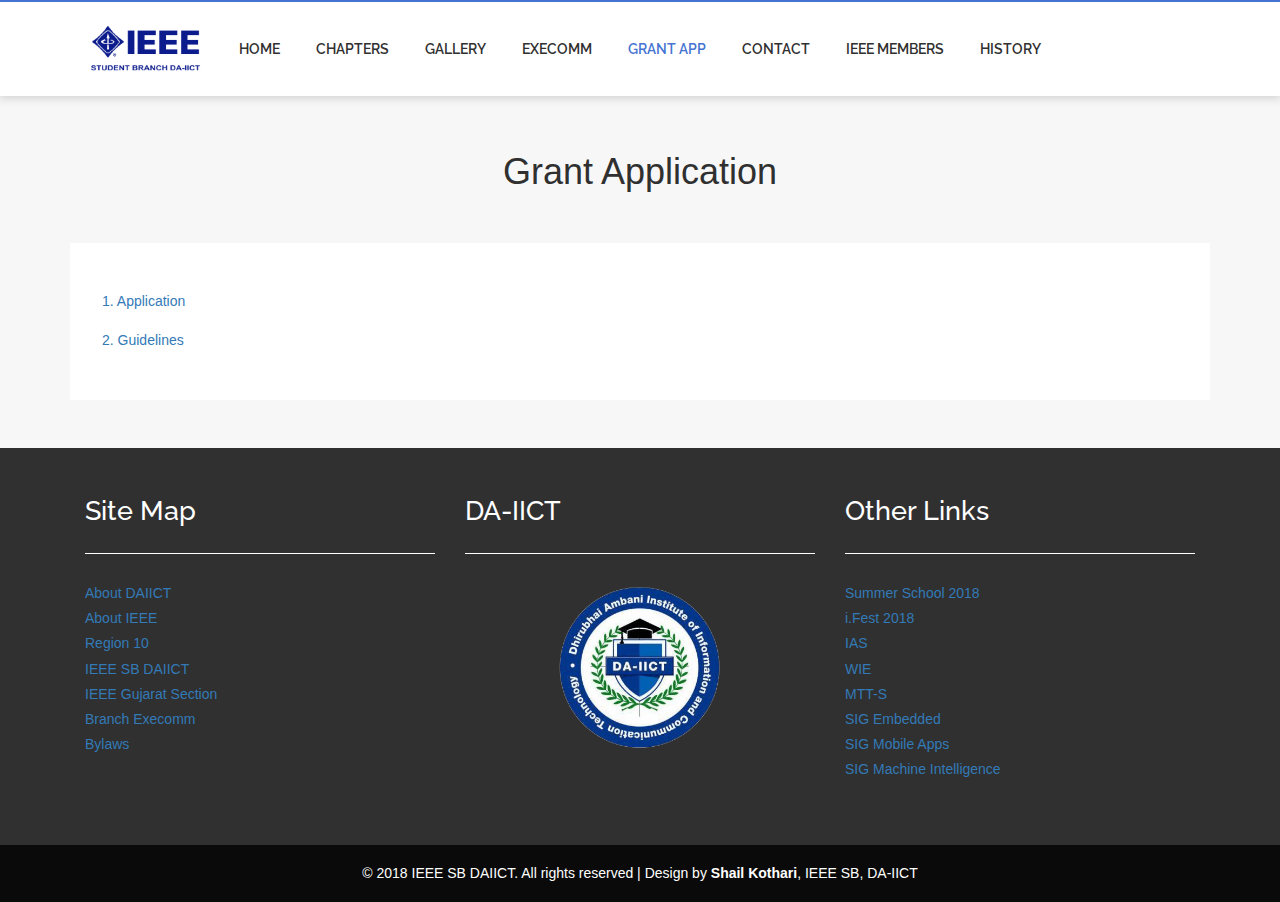
<file: grantapp.html>
<!--
Developer : Shail Kothari
Developer Email : kothari.shail@yahoo.com
-->
<!DOCTYPE HTML>
<html>
	<head>
		<title>IEEE 2018 | Home</title>
		<meta name="viewport" content="width=device-width, initial-scale=1">
		<meta http-equiv="Content-Type" content="text/html; charset=utf-8" />

		<link rel="icon" href="images/ieee.png" type="image/png">
		<link href="css/bootstrap.css" rel='stylesheet' type='text/css' />
		<link href='//fonts.googleapis.com/css?family=Raleway:400,600,700' rel='stylesheet' type='text/css'>
		<link href="css/style.css" rel='stylesheet' type='text/css' />
		<link href="css/pop.css" rel='stylesheet' type='text/css' />
		<link href="css/animate.min.css" rel="stylesheet">
		<link href="css/owl.carousel.min.css" rel="stylesheet">
		<link href="css/responsive-slider.css" rel="stylesheet">

		<script src="js/jquery-1.11.1.min.js"></script>
		<script src="js/bootstrap.min.js"></script>
		<script src="js/owl.carousel.min.js"></script>
		<script src="js/responsive-slider.js"></script>
		<script src="js/SmoothScroll.min.js"></script>
		<script src="js/wow.min.js"></script>
		<script src="js/countdown.js"></script>
		<script>
			new WOW().init();
		</script>

		<style>
			.collapsible {
				background-color: #4573d1;
				color: white;
				cursor: pointer;
				padding: 18px;
				width: 100%;
				border: none;
				text-align: left;
				outline: none;
				font-size: 15px;
			}

			.active, .collapsible:hover {
				background-color: #5e83ce;
			}

			.content1 {
				padding: 0 18px;
				display: none;
				overflow: hidden;
				background-color: #f1f1f1;
			}
		</style>
	</head>
	<body>
		<!-- Nav-Bar -->
        <div class="header" id="ban">
			<div class="container">
				<div class="head-left wow fadeInLeft animated animated" data-wow-delay=".5s" style="visibility: visible; animation-delay: 0.5s; animation-name: fadeInLeft;"></div>
				
				<div class="header_right wow fadeInLeft animated animated" data-wow-delay=".5s" style="visibility: visible; animation-delay: 0.5s; animation-name: fadeInLeft;">
					<nav class="navbar navbar-default">
						<div class="navbar-header">
							<button type="button" class="navbar-toggle collapsed" data-toggle="collapse" data-target="#bs-example-navbar-collapse-1">
								<span class="sr-only">Toggle navigation</span>
								<span class="icon-bar"></span>
								<span class="icon-bar"></span>
								<span class="icon-bar"></span>
							</button>
						</div>

						<div class="collapse navbar-collapse nav-wil" id="bs-example-navbar-collapse-1">
							<nav class="link-effect-7" id="link-effect-7">
								<ul class="nav navbar-nav">
									<li><img href="ieee.daii"src="images/IEEESB.png"></li>
									<li><a href="index.html">Home</a></li>
									<li><a href="chapters.html">Chapters</a></li>
									<li><a href="gallery.html">Gallery</a></li>
									<li><a href="Execomm.html">ExeComm</a></li>
									<li class="active act"><a href="grantapp.html">Grant App</a></li>
									<li><a href="contact.html">Contact</a></li>
									<li><a href="members.html">IEEE Members</a></li>
									<li><a href="history.html">History</a></li>
								</ul>
							</nav>
						</div>
					</nav>
				</div>
				<div class="clearfix"> </div>
			</div>
		</div>
		<!-- //Nav-Bar -->

<!-- technology-left -->
	<div class="header-bottom">
		<div class="container">
			<div class="logo">
				<h1><a href="grantapp.html"><br>Grant Application</a></h1>
			</div>
		</div>
	</div>

	<div class="technology">
		<div class="container">
			<div class="tech-no">
				<div class="tech-btm wow fadeInDown"  data-wow-duration=".8s" data-wow-delay=".2s">
					<p><a href="Grant_Application.docx">1. Application</a></p>
					<p><a href="ieee_grant_guidelines.pdf">2. Guidelines</a></p>
				</div>
				<div class="clearfix"></div>
			</div>
		</div>
	</div>

	<div class="footer" id="sitemap">
		<div class="container">
			<div class="col-md-4 footer-left">
			<h4>Site Map</h4>
			<div class="mid-btm">
				<p><a href="#popup1">About DAIICT</a>
					<br><a href="#popup2">About IEEE</a>
					<br><a href="#popup3">Region 10</a>
					<br><a href="#popup4">IEEE SB DAIICT</a>
					<br><a href="#popup5">IEEE Gujarat Section</a>
					<br><a href="execomm.html">Branch Execomm</a>
					<br><a href="#popup7">Bylaws</a></p>
			</div>
			</div>
			<div class="col-md-4 footer-left">
				<h4>DA-IICT</h4>
				<p></p>
				<a href="http://www.daiict.ac.in" target="_blank"> <img src="images/dalogo.png" class="img-responsive1" alt=""></a>
			</div>
			<div class="col-md-4 footer-right">
				<h4>Other Links</h4>
				<p><a href="http://ieee.daiict.ac.in/ss18/" target="_blank">Summer School 2018</a>
					<br><a href="http://ieee.daiict.ac.in/ifest18/" target="_blank">i.Fest 2018</a>
					<br><a href="http://ias.daiict.ac.in/" target="_blank">IAS</a>
					<br><a href="#popup10">WIE</a>
					<br><a href="https://www.mtt.org/" target="_blank">MTT-S</a>
					<br><a href="#popup11">SIG Embedded</a>
					<br><a href="#popup12">SIG Mobile Apps</a>
					<br><a href="#popup13">SIG Machine Intelligence</a>

							<div class="clearfix"> </div>

			</div>
			<div class="clearfix"></div>
		</div>
		</div>
		<div class="copyright wow fadeInDown"  data-wow-duration=".8s" data-wow-delay=".2s">
			<div class="container">
				<p>© 2018 IEEE SB DAIICT. All rights reserved | Design by <b>Shail Kothari</b>, IEEE SB, DA-IICT</p>
			</div>
		</div>
	</div>

	<!-- POPUP -->
	<div id="popup1" class="overlay">
		<div class="popup">
			<h2>DA-IICT</h2>
			<a class="close" href="#sitemap">&times;</a>
			<div class="content">
				<p>DA-IICT at Gandhinagar represents Wave-4 of educational innovation in Gujarat. The first wave was the nationalist wave and led to Gandhian experiments in education including Nai Talim. The Gujarat Vidyapith established in 1920 was a hybrid model of a university based on Gandhian principles. The second wave led to the establishment of a whole range of educational institutions in Gujarat, mainly private colleges. The third wave, an inspired one, was spearheaded by the industrialist Kasturbhai Lalbhai and the scientist Vikram Sarabhai and led to the establishment of a network of national institutes of international renown. A whole array of remarkable intellectuals provided the leadership of these institutes. It was in Wave 4 when the focus shifted to higher education and private participation. One of the institutes created during this period is DA-IICT. It is a University under the State Act of Gujarat. The DA-IICT was established in Gandhinagar in 2001. It is the only advanced institute named after the Late Dhirubhai Ambani, the founder of Reliance Group. The architecture of DA-IICT is functional, but what surrounds it is a fascinating garden. The entire design was oriented to "Preserving the Environment". The different blocks are located such that there is minimum damage to trees. Most of the 2566 trees chosen are indigenous varieties. The lawn area measures roughly 50,000 square meters with 3900 square meters of wild St Augustine grass. 3400 Bamboos were planted to mask the concrete. Next to the library stands the herb garden with 35 varieties of rare medicinal plants. The entire landscape was planned and developed in a manner that no excess rainwater is lost and all irrigation is carried out with recycled water. Over 30 species of birds are observed in the campus.
					<br><br><a href="http://daiict.ac.in">More about DAIICT</a>
				</p>
			</div>
		</div>
	</div>

	<div id="popup2" class="overlay">
		<div class="popup">
			<h2>IEEE History</h2>
			<a class="close" href="#sitemap">&times;</a>
			<div class="content">
				<p>The IEEE formed in 1963 with the merger of the AIEE (American Institute of Electrical Engineers, formed in 1884), and the IRE (Institute of Radio Engineers, formed in 1912). From its earliest origins, the IEEE has:
					<br>· Advanced the theory and application of electro technology and allied sciences.
					<br>· Served as a catalyst for technological innovation.
					<br>· Supported the needs of its members through a wide variety of programs and services.
					<br>Through its members, the IEEE is a leading authority in technical areas ranging from computer engineering, biomedical technology and telecommunications, to electric power, aerospace and consumer electronics, among others. The Institute of Electrical and Electronics Engineers (IEEE) is devoted to advancing the theory and application of electrical engineering, electronics, and computing.
					<br><br><a href="https://ieee.org">More about IEEE </a>
					<br><a href="https://www.ieee.org/publications_standards/publications/periodicals/index.html">IEEE Publications/Journals </a>
					<br><a href="https://www.ieee.org/publications_standards/index.html">IEEE Standards </a>
					<br><a href="https://www.ieee.org/about/awards/DF_IEEE_MIG_NAV_86257">IEEE Awards</a>
				</p>
			</div>
		</div>
	</div>

	<div id="popup3" class="overlay">
		<div class="popup">
			<h2>IEEE Region 10</h2>
			<a class="close" href="#sitemap">&times;</a>
			<div class="content">
					<p>The IEEE Region 10, or sometimes referred to the Asia Pacific Region comprises 4 Councils, 47 Sections, 6 Sub-sections, 211 Chapters and 245 student branches. It covers a geographical area stretching from South Korea and Japan in the north-east to New Zealand in the south, and Pakistan in the west. With a membership in of about 60,000, it is one of the largest and fastest growing regions in IEEE. There are 10 sections in India which comes under IEEE Region 10.
						<br><br><a href="https://www.ieeer10.org">More about Region 10</a>
					</p>
			</div>
		</div>
	</div>

	<div id="popup4" class="overlay">
		<div class="popup">
			<h2>IEEE SB DA-IICT</h2>
			<a class="close" href="#sitemap">&times;</a>
			<div class="content">
					<p>DA-IICT is an academic institution promoted by the Dhirubhai Ambani Foundation and the Reliance Group,primarily aimed to impart Information and Communication Technology (ICT) education of international standards. Established amidst the lush green corridor of Gandhinagar, Gujarat, DA-IICT lives for furtherance of education,research, and training in ICT. DA-IICT commenced activities from August 2001. DA-IICT is a research led institute which houses world class facilities such well equipped labs with latest equipment and software, modern lecture theaters, a multi-cuisine canteen and on campus residence. The Institute of Electrical and Electronic Engineers Student Branch at DA-IICT endeavors to promote student awareness among students on the opportunities that exist in the field of electronics and electrical engineering. Our objective is to bridge the gap between industry and students studying in technology-related fields, while promoting and providing an intellectually stimulating university environment for the student body. IEEE Student Branch, DA-IICT aims to provide an intereactive platform for students to develop proffessional and technical abilities. Since the inception, it is successful in organizing various events with well defined objectives.</p>
			</div>
		</div>
	</div>

	<div id="popup5" class="overlay">
		<!-- <div class="popup"> -->
		<div class="popup-scroll">
			<h2>IEEE Gujarat Section</h2>
			<a class="close" href="#sitemap">&times;</a>
			<div class="content">
					<p>The IEEE Gujarat section is one of the small and most important one in the Asia-Pacific region. If for no other reason than that Mahatma Gandhi was a Gujarati by birth, and had spearheaded the Indian Freedom Struggle from his ashram at Ahmedabad where the IEEE Gujarat Section is headquartered.
						<br><br>
						IEEE activities in Gujarat first started in 1988 at the city of Vadodara (earlier known as Baroda), when first unit of IEEE student branch was established at the Dept. of Electrical Engineering, Faculty of Technology & Engineering, M.S.University. Dr. A. K. Aggarwal was the first Branch Counselor. Mr. J. S. Negi, the then Chief Executive of M/s Jyoti Ltd, had taken the initiative for submitting the petition for forming the Vadodara Sub-Section under the Bombay Section. IEEE accepted the petition and the Vadodara sub-section was formed with Mr. J. S. Negi as the interim Chair in the year 1988.
						<br><br>
						Later IEEE agreed to change the name of the entity to Gujarat Sub-section. On 15th August 1990 the Sub-section was upgraded to a full fledged Section to take its place as one among the 300 sections in the world spread out over 150 countries. The IEEE Gujarat University Student Branch was the next student branch unit established in 1994. The IEEE Gujarat Section was carved out from the IEEE Bombay Section mainly for logistic reasons.
						<br><br>
						Gujarat Section was first brought to international attention in 1997 with the holding a twin conference on’ Internet Security’ and EEE in the petroleum sector both downstream and upstream. This twin conference was held in the premises of the Institute of Reservoir Studies of the ONGC. Prominent IEEE figures who attended included Dr. Charles Rubenstein then the editor of the IEEE Transactions in Engineering Management. The conference was followed by the visit of the Technical Activities Board (TAB) of the IEEE led by President IEEE Dr. Kenneth Laker, President-Elect Dr. Mike Adler, Mr. Pete(Wes) Spencer a Power Utilities owner, Mrs. Mary Ward-Callan the Managing Director of the TAB and Ms. Fanny Su Behn Hoi of the IEEE Region 10 HQ at Singapore. Dr. Vijay Bhargava, the then candidate for the post of the President IEEE Communications Society and Mrs. Laker also accompanied the group. On this occasion, a student branch was inaugurated at the Nirma Institute of Technology.
						<br><br>
						Gujarat Section has always been pioneer in organizing programs for professional and students. Its annual event ‘Sampark’ gives a platform to student members to design IEEE events of the year as per their own need and requirement. This helps IEEE student members of the Section to be their own leader. ‘Sampark’ had also been featured in one of the issue of ‘The Institute’.
						<br><br>
						<a href="http://ieeegujaratsection.org/">More about IEEE Gujarat Section</a>
					</p>
			</div>
		</div>
		<!-- </div> -->
	</div>

	<div id="popup7" class="overlay">
		<div class="popup-scroll">
			<h2>Bylaws</h2>
			<a class="close" href="#sitemap">&times;</a>
				<button class="collapsible">Article 1 : General</button>
				<div class="content1">
				<p>1. The Executive Committee shall be selected by the nomination file by the members of the last year's Volunteer Team (as on Dec 31), preferably in Jan. The Executive Committee comprises of:
					<br>a) Chairperson
					<br>b) Vice Chairperson
					<br>c) Secretary
					<br>d) Treasurer
					<br>e) Webmaster
					<br><br>2. A Volunteer Team of 10-12 members shall be elected for which election shall be conducted as far as possible in Jan every year. This team will be subjected to expand twice in a year to include newly joined active members in the team (selected by current Executive Committee members).
					<br><br>3. Term of each Executive Committee and the Volunteer Team shall be at least one calendar year.
				</p>
				</div>
				<button class="collapsible">Article 2 : Qualifications for being selected to an executive officer position</button>
				<div class="content1">
				<p>All prospective executive officers must be an IEEE Student member.
					<br>All prospective executive officers must be a member of the last Volunteer Team as on Dec 31.
					<br>All prospective executive officers must be in good academic standing with the Institute (at least 6.0/10.0 CPI).
					<br>All prospective executive officers from B-Tech course or Post Graduation course must have completed a minimum of three or one full semester (autumn or winter) at the Institute, respectively.
					<br>Students of final semester are not eligible for nominations for aforementioned executive officer positions.</p>
				</div>
				<button class="collapsible">Article 3 : Qualifications for being elected to a Volunteer Team member</button>
				<div class="content1">
				<p>1. All prospective Volunteer Team members must be an IEEE Student member.
					<br>2. All prospective Volunteer Team members must be in good academic standing with the Institute (at least 6.0/10.0 CPI).
					<br>3. All prospective Volunteer Team members from B-Tech course or Post Graduation course must have completed a minimum of three or one full semester (autumn or winter) at the Institute, respectively.
					<br>4. Students of final semester are not eligible for nominations for Volunteer Team member.
					<br>5. A person can file nomination for only one post at a time.</p>
				</div>
				<button class="collapsible">Article 4 : Qualifications for being selected to a Volunteer Team member (Additionally to all the Requirements stated in Article 3)</button>
				<div class="content1">
				<p>1. All prospective Volunteer Team members must have recently volunteered in at least two activities of the IEEE Student Branch, DA-IICT.</p>
				</div>
				<button class="collapsible">Article 5 : Conduction of Volunteer Team member's Elections</button>
				<div class="content1">
				<p>At least one member of the last executive committee, who is not contesting for any post, shall preside at the Volunteer Team member's elections, in the absence of fulfillment of this condition the branch counselor shall preside at the elections. 10 nominees with maximum votes will be declared as the member of the Volunteer Team. In case of tie up Branch counselor will have the final say.</p>
				</div>
				<button class="collapsible">Article 6 : Conduction of Executive Committee officer's selection</button>
				<div class="content1">
				<p>The selection of the officers will be on the basis of the individual credit earned.
					<br>The order of the selection will be Chair, Vice Chair, Secretary and Treasurer.
					<br>In a general branch meeting all the members of the last Executive Committee and the Branch Counselor will give certain credits (on the scale of 10) to each competitor for each post.
					<br>Nominee with maximum credit will be declared winner for that particular post.
					<br>In case no one files nomination for any post/s then the Branch Counselor and the last Executive Committee will nominate a member/s from the last Volunteer Team (as on Dec 31) for that post/s.
					<br>In case of tie up Branch counselor will have the final say.</p>
				</div>
				<button class="collapsible">Article 7 : Expansion of the Volunteer Team (Twice A Year)</button>
				<div class="content1">
				<p>1. Every twice in a year(probably in April and November) nomination will be invited from the IEEE Student Branch member who are not the member of Volunteer Team.
					<br>2. In a general branch meeting all the members of the Volunteer Team, Executive Committee and Branch Counselor will give certain credits(on the scale of 10) to each nominee.
					<br>3. Nominee crossing the threshold of 6*total number of person giving credit will be declared as the new member of the Volunteer Team.
					<br>4. In case no one able to cross the threshold then no expansion will be done.</p>
				</div>
				<button class="collapsible">Article 8 : Nomination for additional positions</button>
				<div class="content1">
				<p>1. The following positions would be filled at discretion of the branch counselor.
					<br><br>a. Batch representative. (If IEEE members from a respective batch are more than 10, the branch counselor, the current Executive Committee and the current Volunteer Team would select the batch representative).</p>
				</div>
				<button class="collapsible">Article 9 : Inactivity/Expulsion from Volunteer team and Executive committee.</button>
				<div class="content1">
				<p>1. The inactivity of a Volunteer/officer is defined as:
					<br>a. Not attending the branch meetings & Showing disinterest in the branch affairs.
					<br>b. Not performing the aforementioned duties.
					<br>c. Not abiding by the constitution of the Team/Committee.
					<br>d. Any kind of threatening behavior using the position of office-holder.
					<br><br>2. Any Volunteer/officer is subject to expulsion by the Team/Committee on grounds of the aforementioned reasons.
					<br>3. Expulsion may be initiated by any Team member or officer, by mailing to the Counselor.
					<br>4. The Counselor will have to call an urgent branch meeting with in 3 working days of receiving such mail.
					<br>5. The process of expulsion shall be carried out in the branch meeting. The member shall be expelled by a 2/3rd majority in the Team + Committee members (present in the meeting), with consent of Counselor.</p>
				</div>
				<button class="collapsible">Article 10 : Officer Transition procedures</button>
				<div class="content1">
				<p>1.All executive officers shall maintain a notebook recording their experiences for the academic year. This notebook should contain a written job description and a dynamic "best practices" document which records past program successes and failures.
						<br>2.The secretary shall be responsible for maintaining a branch notebook, which must contain copies of the following documents:
						<br>a. Annual plan
						<br>b. Annual report
						<br>c. Officer meeting minutes
						<br>d. Attendance rosters for faculty presentations and general meetings.
						<br><br>3.Counselor shall convene a general branch meeting within a week of announcement of the results for the elections and selections. The agenda of the meeting would be handing over of responsibilities to the newly selected executive committee and elected Volunteer member.
						<br>4.Newly selected officers and elected Volunteer Team member shall take over office after this meeting.
						<br>5.Outgoing officers shall then hand over their notebooks to the incoming officers.
						<br>6.Chairman and Treasurer of the DA-IICT Student Branch shall be one of the authorized signatories along with the Branch Counselor for all financial matters and transactions.
						<br>7.No product/service shall be hired/purchased on cash unless approved by above two of three authorized signatories.
						<br>8.Chairman of branch shall be responsible for preparing Annual Plan for the branch. Draft of annual plan shall be prepared by September month for the coming year.


						<br><br><br>* In case of any discrepancy Branch counselor decision will be final and binding to all.</p>
				</div>
		</div>
	</div>

	<div id="popup10" class="overlay">
		<div class="popup-scroll">
			<h2>IEEE WIE, Affinity Group</h2>
			<a class="close" href="#sitemap">&times;</a>
			<img src="images/wie.png" style="margin-left:37%;" height="200px" width="200px">
			<div class="content">
					<p>WIE is largest international professional group dedicated to promoting women engineers and scientist. The idea is to provide the young women with a platform, encouragement and inspiration to come up with confidence and excellence in the technical career of Engineering.WIE is an effort to motivate the women to be a part of science, Technology and Engineering by bringing all men and women with such ambitions to put a joint effort towards this.
						<br><br>
						IEEE aims to achieve this by taking following steps: Recognizing their achievements in electrical and electronics engineering through IEEE awards. Promoting WIE at major technical conferences. We have also taken a few initiatives like discounts in membership for girls in order to increase the number of participants. Advocate women in leadership roles in IEEE governance, providing assistance and support to the activities of these groups. Facilitating programs and activities for promoting girls' participation. We are planning to organize an interactive session by two of our seniors who were selected in Google, women of India contest.
						<br><br>
						Administering the STAR program to mentor young women in junior and high schools. IEEE student branch is looking forward to deliver few lectures to the school students of Gandhinagar and Ahmadabad in order to inspire girls to take up engineering as a career.
						<br><br>
						WIE at DA-IICT: Journey so far DA-IICT IEEE Student branch too has a "Women in Engineering Affinity Group" which was established in 2009. In its first year of existence, WIE organized a workshop on "Digital Image Processing" offering rebate to girls attending the workshop. The event saw an improved participation of girls not only from DA-IICT but also from other student branches.
						<br><br>
						DA-IICT WIE group had applied for the above mentioned grants for the year 2010 and had been granted the Sangammam Fund for humanitarian activities. The activities planned on the humanitarian front included a visit to a local school "Kadi School" on 23rd September, 2010 to counsel the senior students on the career opportunities they could consider after finishing secondary school. On the other hand, WIE at DA-IICT organized an invited talk by the members of SEWA ("Self Employed Women's Association", an NGO based in Ahmedabad, Gujarat) on the 25th September, 2010 during "i.fest" (DA-IICT's annual inter-college technical fest organized by the IEEE Student branch). The speakers from SEWA talked about the way rural Indian women are being assisted in learning the applications of ICT in their daily lives to make a living and become independent.
						<br><br>
						This year, we intend to take WIE at a different platform by targeting national participation and helping other IEEE student branches establish WIE affinity groups. Among the various initiatives that the WIE 2011-2012 executive committee intends to take is that of K-sharing or Knowledge sharing. It is live video conferencing with professors, scientists and researchers from other organizations and institutes. WIE Executive Committee hopes to provide benefits of k-sharing to students in rural setup as well.
					</p>
			</div>
		</div>
	</div>

	<div id="popup11" class="overlay">
		<div class="popup-scroll">
			<h2>SIG Embedded Programming</h2>
			<a class="close" href="#sitemap">&times;</a>
			<img src="images/embedded.png" style="margin-left:20%;"  width="60%">
			<div class="content">
					<p>Special Interest Group ~ Embedded (hereafter SIG~Embedded) was established in Jan’ 2011 by IEEE Student Branch, DA-IICT. Embedded Systems are the true products and testaments of ICT for which our institute has been the pioneer. Embedded System combines the nitty-gritty of hardware embedded with the functionalities of software which makes it most custom and customizable products. Embedded Systems have always captured the imaginations of students in DA-IICT. IEEE Student Branch, DA-IICT wanted to promote the cult of embedded systems in the student community and thus the concept and subsequently SIG~Embedded was established.
						<br><br>
						SIG~Embedded has been organizing sessions on theory and practical approaches for embedded systems since. SIG~Embedded plans to improve and diversify its activities by creating a knowledge bank which will last for the future enthusiasts and will be continuously be built and expanded upon. The knowledge and resources gathered over time will serve the enthusiasts in present and future alike, for future enthusiasts the resources will be a part of glorious legacy whose foundation can only be set in present. The efforts of SIG~Embedded subsequently can be helpful in spreading the knowledge gained, to students of other educational institutions be they higher centres of education or senior secondary schooling and thus also inspire and encourage them to start similar SIGs.
					</p>
			</div>
		</div>
	</div>

	<div id="popup12" class="overlay">
		<div class="popup-scroll">
			<h2>SIG Mobile Apps</h2>
			<a class="close" href="#sitemap">&times;</a>
			<img src="images/mobile.png" style="margin-left:20%;"  width="60%">
			<div class="content">
					<p>SIG Mobile Applications is a group of enthusiasts for developing mobile applications, especially Android apps. SIG Mobile conducts regular sessions every week where we try to cover the basics of Android app development. Apart from that, talks by people working in industry, app competitions, and project mentoring and special talks on Android products are some of the other activities.
						<br><br>
						This time we plan to have parallel sessions – one for the beginners for learning the basics and another Advanced where students who already know the basics can learn advanced topics like Using APIs, Navigation Drawer, Working with Databases, Fetching Data from/to Server, Material Design etc. Once well versed with such topics, students can pick up projects under the mentoring of SIG Team members. Few upcoming projects include the Webmail app, the Synapse-newsletter, SBG Events Calendar and many more.
					</p>
			</div>
		</div>
	</div>
	<div id="popup13" class="overlay">
		<div class="popup-scroll">
			<h2>SIG Machine Intelligence</h2>
			<a class="close" href="#sitemap">&times;</a>
			<img src="images/machine.png" style="margin-left:20%;"  width="60%">
			<div class="content">
					<p>Machine Intelligence-SIG aims to build a community of Machine learning and AI enthusiasts who would engage in discussions and collaborative projects and at the same time, foster a healthy environment and support beginners.
						<br><br>
						Presently, MI-SIG conducts bi-weekly machine learning hands-on sessions for sophomore beginners. Alongside, it also shares all reading materials, video lectures and updates in the field to help the students learn progressively.
						<br><br>
						MI-SIG plans to begin exciting group projects with a mentor assigned to each group. This will help the students get a hold of the subject matter by putting their theoretical knowledge into practical use.
					</p>
			</div>
		</div>
	</div>
	<!-- //POPUP -->

	<script>
		var coll = document.getElementsByClassName("collapsible");
		var i;

		for (i = 0; i < coll.length; i++) {
			coll[i].addEventListener("click", function() {
				this.classList.toggle("active");
				var content = this.nextElementSibling;
				if (content.style.display === "block") {
					content.style.display = "none";
				} else {
					content.style.display = "block";
				}
			});
		}
	</script>

</body>
</html>
</file>
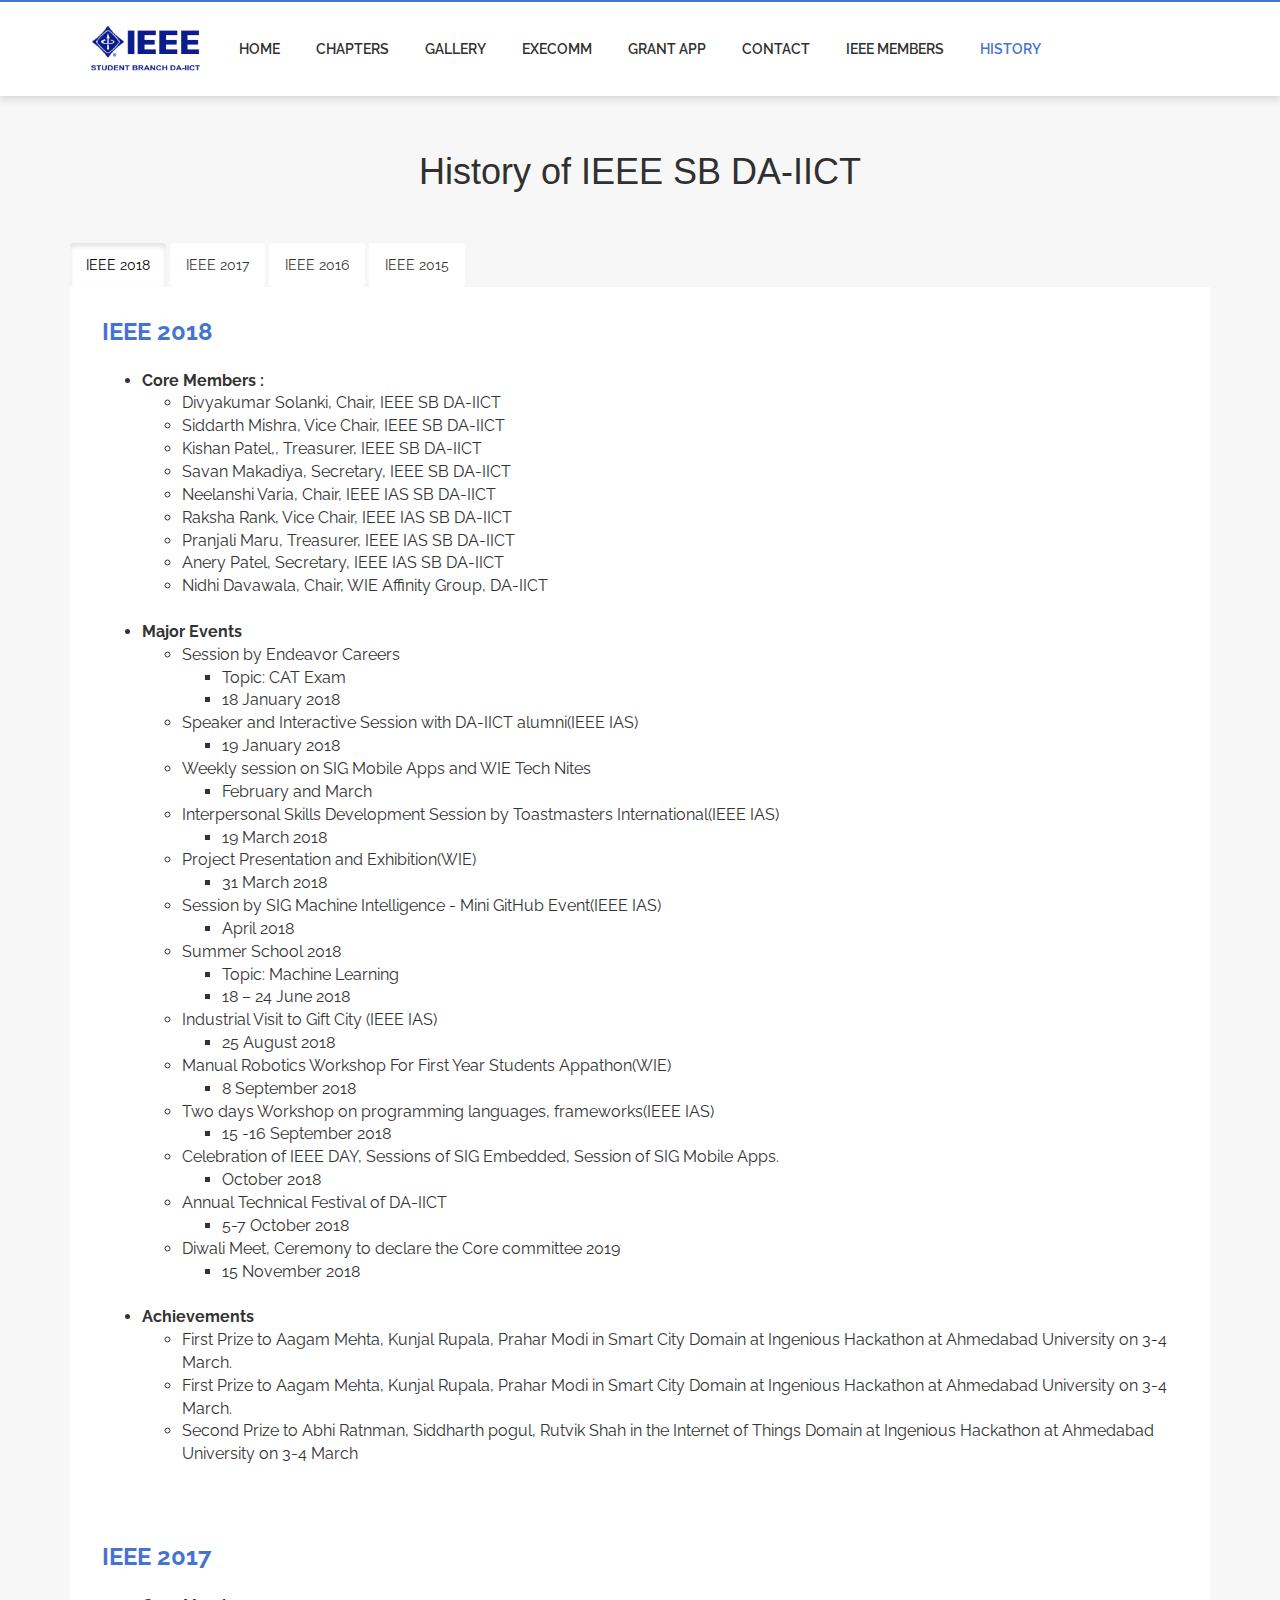
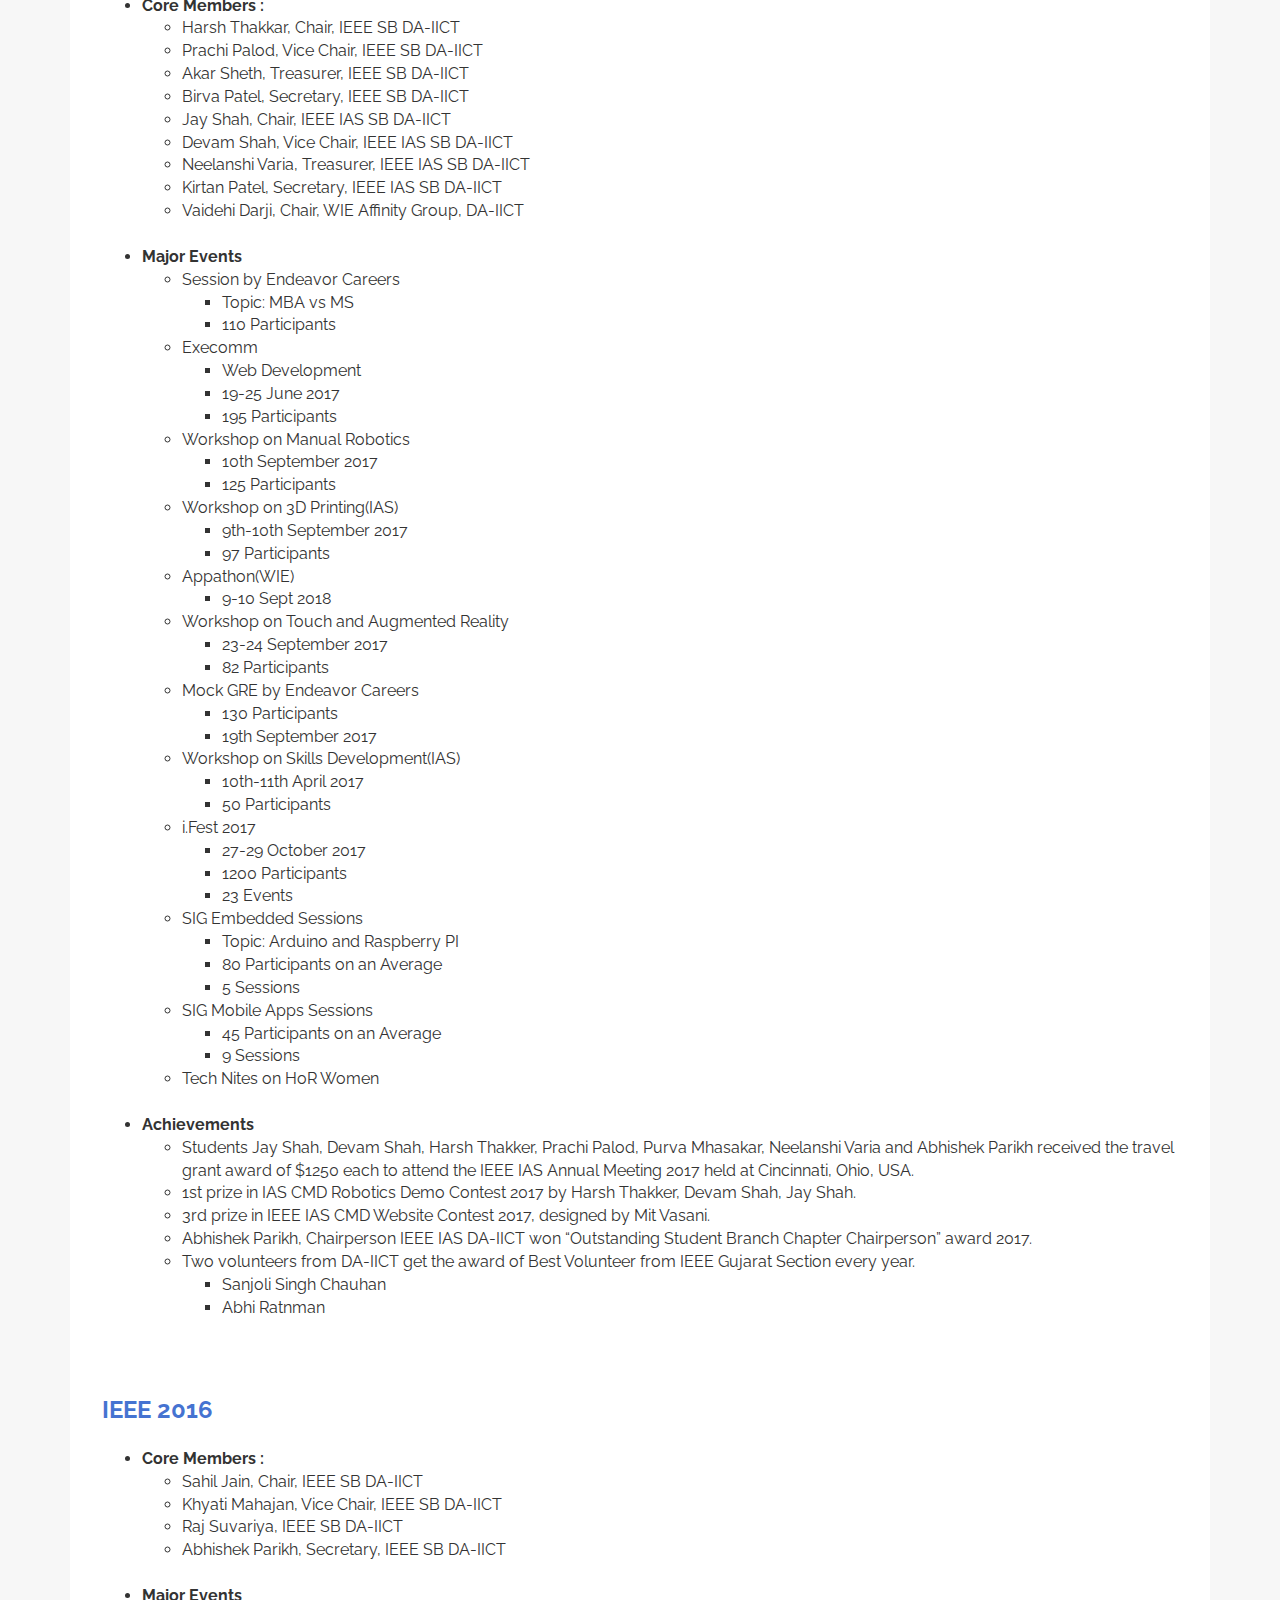
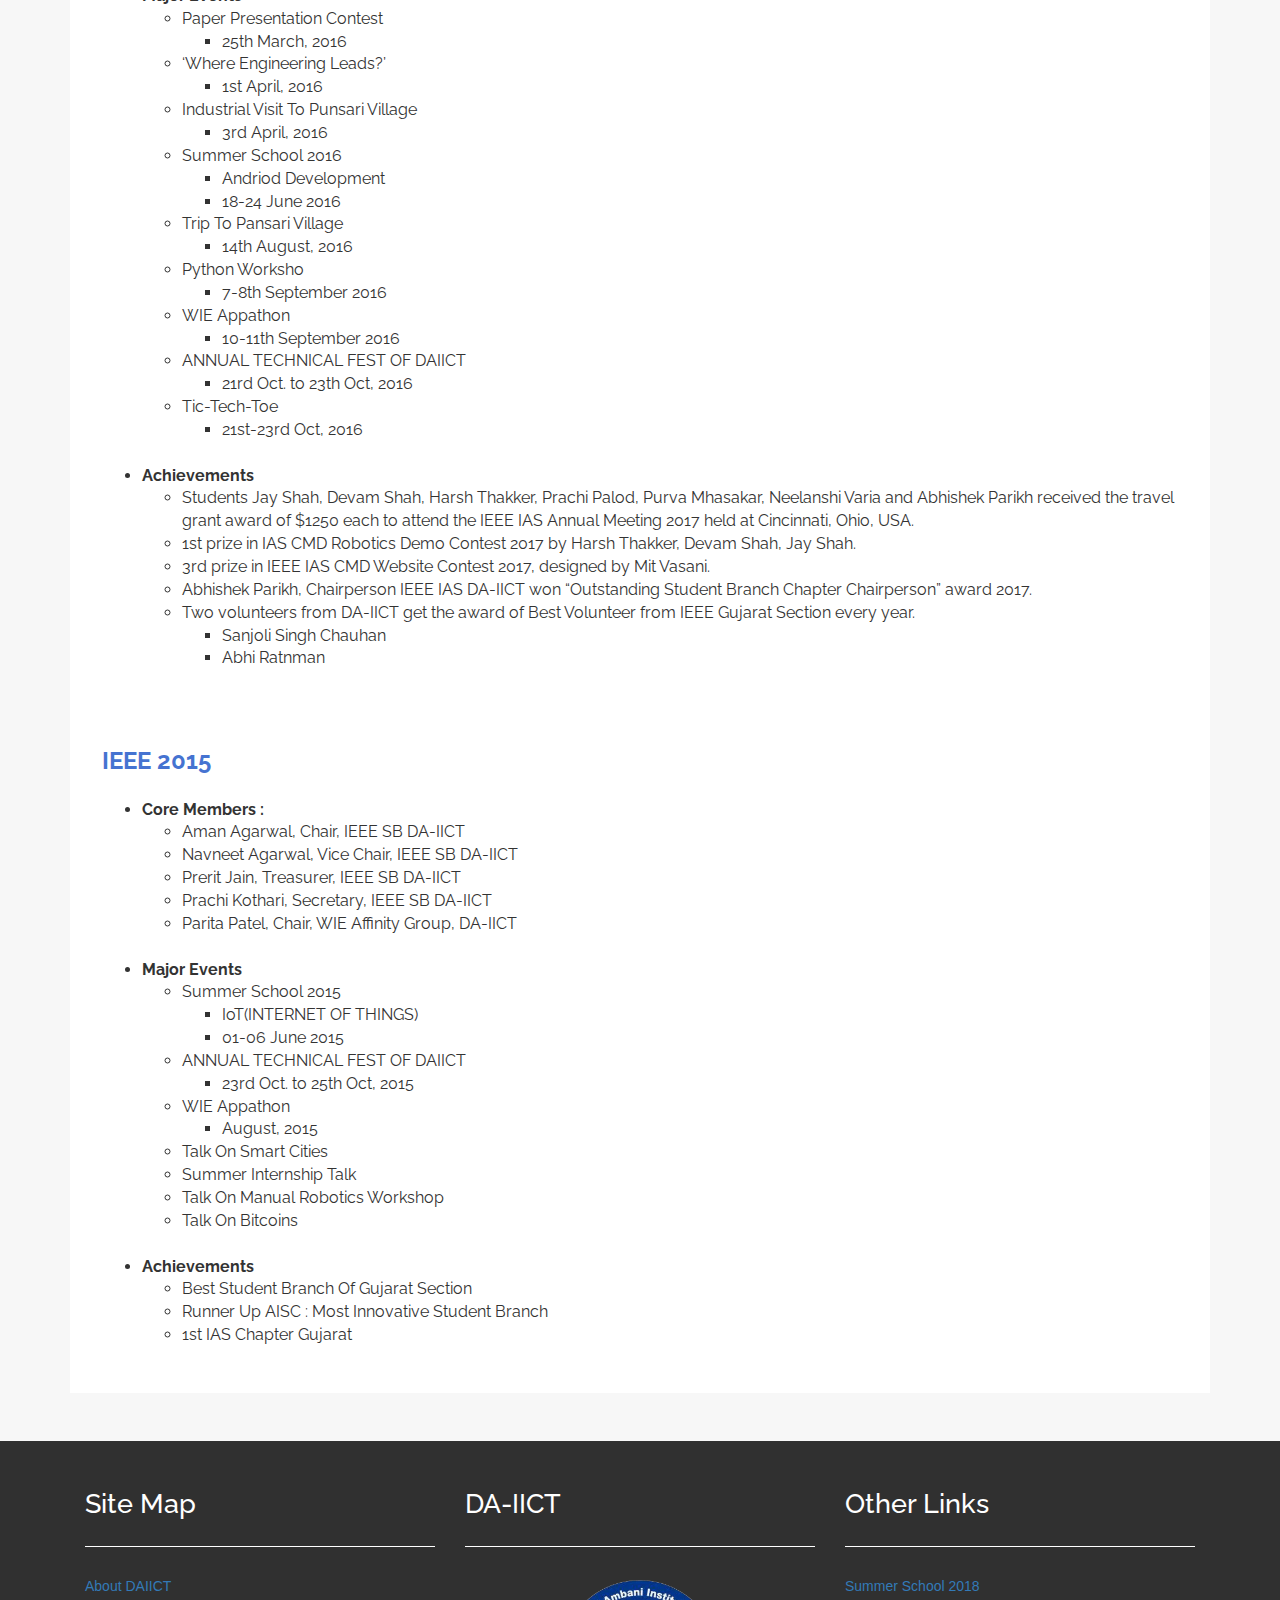
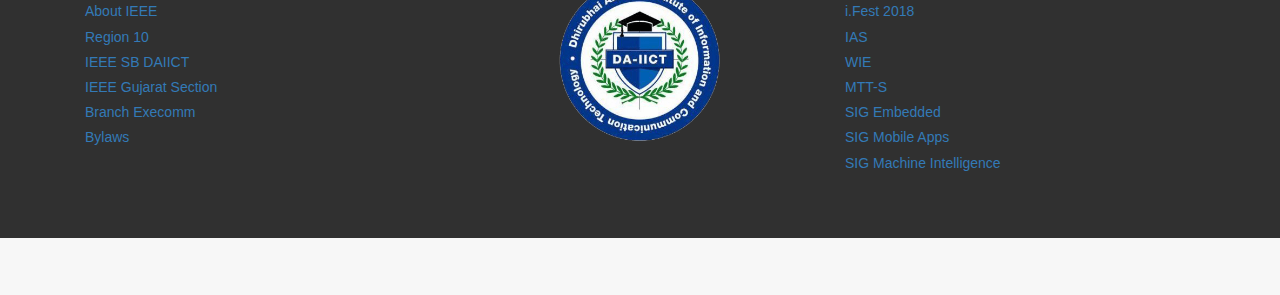
<file: history.html>
<!--
Developer : Shail Kothari
Developer Email : kothari.shail@yahoo.com
-->
<!DOCTYPE HTML>
<html>
	<head>
		<title>IEEE 2018 | Home</title>
		<meta name="viewport" content="width=device-width, initial-scale=1">
		<meta http-equiv="Content-Type" content="text/html; charset=utf-8" />

		<link rel="icon" href="images/ieee.png" type="image/png">
		<link href="css/bootstrap.css" rel='stylesheet' type='text/css' />
		<link href='//fonts.googleapis.com/css?family=Raleway:400,600,700' rel='stylesheet' type='text/css'>
		<link href="css/style.css" rel='stylesheet' type='text/css' />
		<link href="css/pop.css" rel='stylesheet' type='text/css' />
		<link href="css/animate.min.css" rel="stylesheet">
		<link href="css/owl.carousel.min.css" rel="stylesheet">
		<link href="css/responsive-slider.css" rel="stylesheet">

		<script src="js/jquery-1.11.1.min.js"></script>
		<script src="js/bootstrap.min.js"></script>
		<script src="js/owl.carousel.min.js"></script>
		<script src="js/responsive-slider.js"></script>
		<script src="js/SmoothScroll.min.js"></script>
		<script src="js/wow.min.js"></script>
		<script src="js/countdown.js"></script>
		<script>
			new WOW().init();
		</script>

		<style>
			.collapsible {
				background-color: #4573d1;
				color: white;
				cursor: pointer;
				padding: 18px;
				width: 100%;
				border: none;
				text-align: left;
				outline: none;
				font-size: 15px;
			}

			.active, .collapsible:hover {
				background-color: #5e83ce;
			}

			.content1 {
				padding: 0 18px;
				display: none;
				overflow: hidden;
				background-color: #f1f1f1;
			}
		</style>

		<style>
			.tech-no{
				display: none;
			}
			/* The "show" class is added to the filtered elements */
			.show {
			display: block;
			}
			/* Style the buttons */
			.btn {
			border: none;
			outline: none;
			padding: 12px 16px;
			background-color: white;
			cursor: pointer;
			}

			.btn:hover {
			background-color: #ddd;
			}

			.btn.active {
			background-color: #fff;
			color: black;
			}
		</style>
	</head>
	<body>
		<!-- Nav-Bar -->
        <div class="header" id="ban">
			<div class="container">
				<div class="head-left wow fadeInLeft animated animated" data-wow-delay=".5s" style="visibility: visible; animation-delay: 0.5s; animation-name: fadeInLeft;"></div>
				
				<div class="header_right wow fadeInLeft animated animated" data-wow-delay=".5s" style="visibility: visible; animation-delay: 0.5s; animation-name: fadeInLeft;">
					<nav class="navbar navbar-default">
						<div class="navbar-header">
							<button type="button" class="navbar-toggle collapsed" data-toggle="collapse" data-target="#bs-example-navbar-collapse-1">
								<span class="sr-only">Toggle navigation</span>
								<span class="icon-bar"></span>
								<span class="icon-bar"></span>
								<span class="icon-bar"></span>
							</button>
						</div>

						<div class="collapse navbar-collapse nav-wil" id="bs-example-navbar-collapse-1">
							<nav class="link-effect-7" id="link-effect-7">
								<ul class="nav navbar-nav">
									<li><img href="ieee.daii"src="images/IEEESB.png"></li>
									<li><a href="index.html">Home</a></li>
									<li><a href="chapters.html">Chapters</a></li>
									<li><a href="gallery.html">Gallery</a></li>
									<li><a href="Execomm.html">ExeComm</a></li>
									<li><a href="grantapp.html">Grant App</a></li>
									<li><a href="contact.html">Contact</a></li>
									<li><a href="members.html">IEEE Members</a></li>
									<li class="active act"><a href="history.html">History</a></li>
								</ul>
							</nav>
						</div>
					</nav>
				</div>
				<div class="clearfix"> </div>
			</div>
		</div>
		<!-- //Nav-Bar -->

<!-- technology-left -->
	<div class="header-bottom">
		<div class="container">
			<div class="logo">
				<h1><a href="history.html"><br>History of IEEE SB DA-IICT</a></h1>
			</div>
		</div>
	</div>

	<!-- <div id="myBtnContainer">
		<button class="btn active" onclick="filterSelection('all')"> Show all</button>
		<button class="btn" onclick="filterSelection('nature')">IEEE 2018</button>
		<button class="btn" onclick="filterSelection('cars')">IEEE 2017</button>
		<button class="btn" onclick="filterSelection('people')">IEEE 2016</button>
	</div> -->

	<div class="technology">
		<div class="container">
			<div id="myBtnContainer">
				<button class="btn active" onclick="filterSelection('2018')">IEEE 2018</button>
				<button class="btn" onclick="filterSelection('2017')">IEEE 2017</button>
				<button class="btn" onclick="filterSelection('2016')">IEEE 2016</button>
				<button class="btn" onclick="filterSelection('2015')">IEEE 2015</button>
			</div>

			<div class="tech-no 2018">
				<div class="tech-btm wow fadeInDown"  data-wow-duration=".8s" data-wow-delay=".2s">
					<h3>IEEE 2018</h3>
					<p>
						<ul>
							<li><b>Core Members :</b></li>
								<ul class="deta">
									<li>Divyakumar Solanki, Chair, IEEE SB DA-IICT</li>
									<li>Siddarth Mishra, Vice Chair, IEEE SB DA-IICT</li>
									<li>Kishan Patel,, Treasurer, IEEE SB DA-IICT</li>
									<li>Savan Makadiya, Secretary, IEEE SB DA-IICT</li>
									<li>Neelanshi Varia, Chair, IEEE IAS SB DA-IICT</li>
									<li>Raksha Rank, Vice Chair, IEEE IAS SB DA-IICT</li>
									<li>Pranjali Maru, Treasurer, IEEE IAS SB DA-IICT</li>
									<li>Anery Patel, Secretary, IEEE IAS SB DA-IICT</li>
									<li>Nidhi Davawala, Chair, WIE Affinity Group, DA-IICT</li>
								</ul>
							<br>
							<li><b>Major Events</b></li>
								<ul>
									<li>Session by Endeavor Careers</li>
									<ul>
										<li>Topic: CAT Exam</li>
										<li>18 January 2018</li>
									</ul>

									<li>Speaker and Interactive Session with DA-IICT alumni(IEEE IAS)</li>
									<ul>
										<li>19 January 2018</li>
									</ul>

									<li>Weekly session on SIG Mobile Apps and  WIE Tech Nites</li>
									<ul>
										<li>February and March</li>
									</ul>

									<li>Interpersonal Skills Development Session by Toastmasters International(IEEE IAS)</li>
									<ul>
										<li>19 March 2018</li>
									</ul>

									<li>Project Presentation and Exhibition(WIE)</li>
									<ul>
										<li>31 March 2018</li>
									</ul>

									<li>Session by SIG Machine Intelligence - Mini GitHub Event(IEEE IAS)</li>
									<ul>
										<li>April 2018</li>
									</ul>

									<li>Summer School 2018</li>
									<ul>
										<li>Topic: Machine Learning</li>
										<li>18 – 24 June 2018</li>
									</ul>

									<li>Industrial Visit to Gift City (IEEE IAS)</li>
									<ul>
										<li>25 August 2018</li>
									</ul>

									<li>Manual Robotics Workshop For First Year Students Appathon(WIE)</li>
									<ul>
										<li>8 September 2018</li>
									</ul>

									<li>Two days Workshop on programming languages, frameworks(IEEE IAS)</li>
									<ul>
										<li>15 -16 September 2018</li>
									</ul>

									<li>Celebration of IEEE DAY, Sessions of SIG Embedded, Session of SIG Mobile Apps.</li>
									<ul>
										<li>October 2018</li>
									</ul>

									<li>Annual Technical Festival of DA-IICT</li>
									<ul>
										<li>5-7 October 2018</li>
									</ul>

									<li>Diwali Meet, Ceremony to declare the Core committee 2019</li>
									<ul>
										<li>15 November 2018</li>
									</ul>
								</ul>
							<br>
							<li><b>Achievements</b></li>
								<ul>
									<li>First Prize to Aagam Mehta, Kunjal Rupala, Prahar Modi in Smart City Domain at Ingenious Hackathon at Ahmedabad University on 3-4 March.</li>
									<li>First Prize to Aagam Mehta, Kunjal Rupala, Prahar Modi in Smart City Domain at Ingenious Hackathon at Ahmedabad University on 3-4 March.</li>
									<li>Second Prize to Abhi Ratnman, Siddharth pogul, Rutvik Shah in the Internet of Things Domain at Ingenious Hackathon at Ahmedabad University on 3-4 March</li>
								</ul>
						</ul>
					</p>
				</div>
				<div class="clearfix"></div>
			</div>

			<div class="tech-no 2017">
				<div class="tech-btm">
					<h3>IEEE 2017</h3>
					<p>
						<ul>
							<li><b>Core Members :</b></li>
								<ul class="deta">
									<li>Harsh Thakkar, Chair, IEEE SB DA-IICT</li>
									<li>Prachi Palod, Vice Chair, IEEE SB DA-IICT</li>
									<li>Akar Sheth, Treasurer, IEEE SB DA-IICT</li>
									<li>Birva Patel, Secretary, IEEE SB DA-IICT</li>
									<li>Jay Shah, Chair, IEEE IAS SB DA-IICT</li>
									<li>Devam Shah, Vice Chair, IEEE IAS SB DA-IICT</li>
									<li>Neelanshi Varia, Treasurer, IEEE IAS SB DA-IICT</li>
									<li>Kirtan Patel, Secretary, IEEE IAS SB DA-IICT</li>
									<li>Vaidehi Darji, Chair, WIE Affinity Group, DA-IICT</li>
								</ul>
							<br>
							<li><b>Major Events</b></li>
								<ul>
									<li>Session by Endeavor Careers</li>
									<ul>
										<li>Topic: MBA vs MS</li>
										<li>110 Participants</li>
									</ul>

									<li>Execomm</li>
									<ul>
										<li>Web Development</li>
										<li>19-25 June 2017</li>
										<li>195 Participants</li>
									</ul>

									<li>Workshop on Manual Robotics</li>
									<ul>
										<li>10th September 2017</li>
										<li>125 Participants</li>
									</ul>

									<li>Workshop on 3D Printing(IAS)</li>
									<ul>
										<li>9th-10th September 2017</li>
										<li>97 Participants</li>
									</ul>

									<li>Appathon(WIE)</li>
									<ul>
										<li>9-10 Sept 2018</li>
									</ul>

									<li>Workshop on Touch and Augmented Reality</li>
									<ul>
										<li>23-24 September 2017</li>
										<li>82 Participants</li>
									</ul>

									<li>Mock GRE by Endeavor Careers</li>
									<ul>
										<li>130 Participants</li>
										<li>19th September 2017</li>
									</ul>

									<li>Workshop on Skills Development(IAS)</li>
									<ul>
										<li>10th-11th April 2017</li>
										<li>50 Participants</li>
									</ul>

									<li>i.Fest 2017</li>
									<ul>
										<li>27-29 October 2017</li>
										<li>1200 Participants</li>
										<li>23 Events</li>
									</ul>

									<li>SIG Embedded Sessions</li>
									<ul>
										<li>Topic: Arduino and Raspberry PI</li>
										<li>80 Participants on an Average</li>
										<li>5 Sessions</li>
									</ul>

									<li>SIG Mobile Apps Sessions</li>
									<ul>
										<li>45 Participants on an Average</li>
										<li>9 Sessions</li>
									</ul>

									<li>Tech Nites on HoR Women</li>
								</ul>
							<br>
							<li><b>Achievements</b></li>
								<ul>
									<li>Students Jay Shah, Devam Shah, Harsh Thakker, Prachi Palod, Purva Mhasakar, Neelanshi Varia and Abhishek Parikh received
									the travel grant award of $1250 each to attend the IEEE IAS Annual Meeting 2017 held at Cincinnati, Ohio, USA.</li>
									<li>1st prize in IAS CMD Robotics Demo Contest 2017 by Harsh Thakker, Devam Shah, Jay Shah.</li>
									<li>3rd prize in IEEE IAS CMD Website Contest 2017, designed by Mit Vasani.</li>
									<li>Abhishek Parikh, Chairperson IEEE IAS DA-IICT won “Outstanding Student Branch Chapter Chairperson” award 2017.</li>
									<li>Two volunteers from DA-IICT get the award of Best Volunteer from IEEE Gujarat Section every year.</li>
										<ul>
											<li>Sanjoli Singh Chauhan</li>
											<li>Abhi Ratnman</li>
										</ul>
								</ul>
						</ul>
					</p>
				</div>
				<div class="clearfix"></div>
			</div>

			<div class="tech-no 2016">
				<div class="tech-btm">
					<h3>IEEE 2016</h3>
					<p>
						<ul>
							<li><b>Core Members :</b></li>
								<ul class="deta">
									<li>Sahil Jain, Chair, IEEE SB DA-IICT</li>
									<li>Khyati Mahajan, Vice Chair, IEEE SB DA-IICT</li>
									<li>Raj Suvariya, IEEE SB DA-IICT</li>
									<li>Abhishek Parikh, Secretary, IEEE SB DA-IICT</li>
								</ul>
							<br>
							<li><b>Major Events</b></li>
								<ul>
									<li>Paper Presentation Contest </li>
									<ul>
										<li>25th March, 2016</li>
									</ul>

									<li>‘Where Engineering Leads?’</li>
									<ul>
										<li>1st April, 2016</li>
									</ul>

									<li>Industrial Visit To Punsari Village</li>
									<ul>
										<li>3rd April, 2016</li>
									</ul>

									<li>Summer School 2016</li>
									<ul>
										<li>Andriod Development</li>
										<li>18-24 June 2016</li>
									</ul>

									<li>Trip To Pansari Village </li>
									<ul>
										<li>14th August, 2016</li>
									</ul>

									<li>Python Worksho</li>
									<ul>
										<li>7-8th September 2016</li>
									</ul>

									<li>WIE Appathon</li>
									<ul>
										<li>10-11th September 2016</li>
									</ul>

									<li>ANNUAL TECHNICAL FEST OF DAIICT</li>
									<ul>
										<li>21rd Oct. to 23th Oct, 2016</li>
									</ul>

									<li>Tic-Tech-Toe</li>
									<ul>
										<li>21st-23rd Oct, 2016</li>
									</ul>

								</ul>
							<br>
							<li><b>Achievements</b></li>
								<ul>
									<li>Students Jay Shah, Devam Shah, Harsh Thakker, Prachi Palod, Purva Mhasakar, Neelanshi Varia and Abhishek Parikh received
									the travel grant award of $1250 each to attend the IEEE IAS Annual Meeting 2017 held at Cincinnati, Ohio, USA.</li>
									<li>1st prize in IAS CMD Robotics Demo Contest 2017 by Harsh Thakker, Devam Shah, Jay Shah.</li>
									<li>3rd prize in IEEE IAS CMD Website Contest 2017, designed by Mit Vasani.</li>
									<li>Abhishek Parikh, Chairperson IEEE IAS DA-IICT won “Outstanding Student Branch Chapter Chairperson” award 2017.</li>
									<li>Two volunteers from DA-IICT get the award of Best Volunteer from IEEE Gujarat Section every year.</li>
										<ul>
											<li>Sanjoli Singh Chauhan</li>
											<li>Abhi Ratnman</li>
										</ul>
								</ul>
						</ul>
					</p>
				</div>
				<div class="clearfix"></div>
			</div>
	
			<div class="tech-no 2015">
				<div class="tech-btm">
					<h3>IEEE 2015</h3>
					<p>
						<ul>
							<li><b>Core Members :</b></li>
								<ul class="deta">
									<li>Aman Agarwal, Chair, IEEE SB DA-IICT</li>
									<li>Navneet Agarwal, Vice Chair, IEEE SB DA-IICT</li>
									<li>Prerit Jain, Treasurer, IEEE SB DA-IICT</li>
									<li>Prachi Kothari, Secretary, IEEE SB DA-IICT</li>
									<li>Parita Patel, Chair, WIE Affinity Group, DA-IICT</li>
								</ul>
							<br>
							<li><b>Major Events</b></li>
								<ul>
									<li>Summer School 2015</li>
									<ul>
										<li>IoT(INTERNET OF THINGS)</li>
										<li>01-06 June 2015</li>
									</ul>

									<li>ANNUAL TECHNICAL FEST OF DAIICT</li>
									<ul>
										<li>23rd Oct. to 25th Oct, 2015</li>
									</ul>

									<li>WIE Appathon</li>
									<ul>
										<li>August, 2015</li>
									</ul>

									<li>Talk On Smart Cities</li>
									<li>Summer Internship Talk</li>
									<li>Talk On Manual Robotics Workshop</li>
									<li>Talk On Bitcoins</li>
								</ul>
							<br>
							<li><b>Achievements</b></li>
								<ul>
									<li>Best Student Branch Of Gujarat Section</li>
									<li>Runner Up AISC : Most Innovative Student Branch</li>
									<li>1st IAS Chapter Gujarat </li>
								</ul>
						</ul>
					</p>
				</div>
				<div class="clearfix"></div>
			</div>

		</div>
	</div>

	<div class="footer" id="sitemap">
		<div class="container">
			<div class="col-md-4 footer-left">
			<h4>Site Map</h4>
			<div class="mid-btm">
				<p><a href="#popup1">About DAIICT</a>
					<br><a href="#popup2">About IEEE</a>
					<br><a href="#popup3">Region 10</a>
					<br><a href="#popup4">IEEE SB DAIICT</a>
					<br><a href="#popup5">IEEE Gujarat Section</a>
					<br><a href="execomm.html">Branch Execomm</a>
					<br><a href="#popup7">Bylaws</a></p>
			</div>
			</div>
			<div class="col-md-4 footer-left">
				<h4>DA-IICT</h4>
				<p></p>
				<a href="http://www.daiict.ac.in" target="_blank"> <img src="images/dalogo.png" class="img-responsive1" alt=""></a>
			</div>
			<div class="col-md-4 footer-right">
				<h4>Other Links</h4>
				<p><a href="http://ieee.daiict.ac.in/ss18/" target="_blank">Summer School 2018</a>
					<br><a href="http://ieee.daiict.ac.in/ifest18/" target="_blank">i.Fest 2018</a>
					<br><a href="http://ias.daiict.ac.in/" target="_blank">IAS</a>
					<br><a href="#popup10">WIE</a>
					<br><a href="https://www.mtt.org/" target="_blank">MTT-S</a>
					<br><a href="#popup11">SIG Embedded</a>
					<br><a href="#popup12">SIG Mobile Apps</a>
					<br><a href="#popup13">SIG Machine Intelligence</a>

							<div class="clearfix"> </div>

			</div>
			<div class="clearfix"></div>
		</div>
		</div>
		<div class="copyright wow fadeInDown"  data-wow-duration=".8s" data-wow-delay=".2s">
			<div class="container">
				<p>© 2018 IEEE SB DAIICT. All rights reserved | Design by <b>Shail Kothari</b>, IEEE SB, DA-IICT</p>
			</div>
		</div>
	</div>

	<!-- POPUP -->
	<div id="popup1" class="overlay">
		<div class="popup">
			<h2>DA-IICT</h2>
			<a class="close" href="#sitemap">&times;</a>
			<div class="content">
				<p>DA-IICT at Gandhinagar represents Wave-4 of educational innovation in Gujarat. The first wave was the nationalist wave and led to Gandhian experiments in education including Nai Talim. The Gujarat Vidyapith established in 1920 was a hybrid model of a university based on Gandhian principles. The second wave led to the establishment of a whole range of educational institutions in Gujarat, mainly private colleges. The third wave, an inspired one, was spearheaded by the industrialist Kasturbhai Lalbhai and the scientist Vikram Sarabhai and led to the establishment of a network of national institutes of international renown. A whole array of remarkable intellectuals provided the leadership of these institutes. It was in Wave 4 when the focus shifted to higher education and private participation. One of the institutes created during this period is DA-IICT. It is a University under the State Act of Gujarat. The DA-IICT was established in Gandhinagar in 2001. It is the only advanced institute named after the Late Dhirubhai Ambani, the founder of Reliance Group. The architecture of DA-IICT is functional, but what surrounds it is a fascinating garden. The entire design was oriented to "Preserving the Environment". The different blocks are located such that there is minimum damage to trees. Most of the 2566 trees chosen are indigenous varieties. The lawn area measures roughly 50,000 square meters with 3900 square meters of wild St Augustine grass. 3400 Bamboos were planted to mask the concrete. Next to the library stands the herb garden with 35 varieties of rare medicinal plants. The entire landscape was planned and developed in a manner that no excess rainwater is lost and all irrigation is carried out with recycled water. Over 30 species of birds are observed in the campus.
					<br><br><a href="http://daiict.ac.in">More about DAIICT</a>
				</p>
			</div>
		</div>
	</div>

	<div id="popup2" class="overlay">
		<div class="popup">
			<h2>IEEE History</h2>
			<a class="close" href="#sitemap">&times;</a>
			<div class="content">
				<p>The IEEE formed in 1963 with the merger of the AIEE (American Institute of Electrical Engineers, formed in 1884), and the IRE (Institute of Radio Engineers, formed in 1912). From its earliest origins, the IEEE has:
					<br>· Advanced the theory and application of electro technology and allied sciences.
					<br>· Served as a catalyst for technological innovation.
					<br>· Supported the needs of its members through a wide variety of programs and services.
					<br>Through its members, the IEEE is a leading authority in technical areas ranging from computer engineering, biomedical technology and telecommunications, to electric power, aerospace and consumer electronics, among others. The Institute of Electrical and Electronics Engineers (IEEE) is devoted to advancing the theory and application of electrical engineering, electronics, and computing.
					<br><br><a href="https://ieee.org">More about IEEE </a>
					<br><a href="https://www.ieee.org/publications_standards/publications/periodicals/index.html">IEEE Publications/Journals </a>
					<br><a href="https://www.ieee.org/publications_standards/index.html">IEEE Standards </a>
					<br><a href="https://www.ieee.org/about/awards/DF_IEEE_MIG_NAV_86257">IEEE Awards</a>
				</p>
			</div>
		</div>
	</div>

	<div id="popup3" class="overlay">
		<div class="popup">
			<h2>IEEE Region 10</h2>
			<a class="close" href="#sitemap">&times;</a>
			<div class="content">
					<p>The IEEE Region 10, or sometimes referred to the Asia Pacific Region comprises 4 Councils, 47 Sections, 6 Sub-sections, 211 Chapters and 245 student branches. It covers a geographical area stretching from South Korea and Japan in the north-east to New Zealand in the south, and Pakistan in the west. With a membership in of about 60,000, it is one of the largest and fastest growing regions in IEEE. There are 10 sections in India which comes under IEEE Region 10.
						<br><br><a href="https://www.ieeer10.org">More about Region 10</a>
					</p>
			</div>
		</div>
	</div>

	<div id="popup4" class="overlay">
		<div class="popup">
			<h2>IEEE SB DA-IICT</h2>
			<a class="close" href="#sitemap">&times;</a>
			<div class="content">
					<p>DA-IICT is an academic institution promoted by the Dhirubhai Ambani Foundation and the Reliance Group,primarily aimed to impart Information and Communication Technology (ICT) education of international standards. Established amidst the lush green corridor of Gandhinagar, Gujarat, DA-IICT lives for furtherance of education,research, and training in ICT. DA-IICT commenced activities from August 2001. DA-IICT is a research led institute which houses world class facilities such well equipped labs with latest equipment and software, modern lecture theaters, a multi-cuisine canteen and on campus residence. The Institute of Electrical and Electronic Engineers Student Branch at DA-IICT endeavors to promote student awareness among students on the opportunities that exist in the field of electronics and electrical engineering. Our objective is to bridge the gap between industry and students studying in technology-related fields, while promoting and providing an intellectually stimulating university environment for the student body. IEEE Student Branch, DA-IICT aims to provide an intereactive platform for students to develop proffessional and technical abilities. Since the inception, it is successful in organizing various events with well defined objectives.</p>
			</div>
		</div>
	</div>

	<div id="popup5" class="overlay">
		<!-- <div class="popup"> -->
		<div class="popup-scroll">
			<h2>IEEE Gujarat Section</h2>
			<a class="close" href="#sitemap">&times;</a>
			<div class="content">
					<p>The IEEE Gujarat section is one of the small and most important one in the Asia-Pacific region. If for no other reason than that Mahatma Gandhi was a Gujarati by birth, and had spearheaded the Indian Freedom Struggle from his ashram at Ahmedabad where the IEEE Gujarat Section is headquartered.
						<br><br>
						IEEE activities in Gujarat first started in 1988 at the city of Vadodara (earlier known as Baroda), when first unit of IEEE student branch was established at the Dept. of Electrical Engineering, Faculty of Technology & Engineering, M.S.University. Dr. A. K. Aggarwal was the first Branch Counselor. Mr. J. S. Negi, the then Chief Executive of M/s Jyoti Ltd, had taken the initiative for submitting the petition for forming the Vadodara Sub-Section under the Bombay Section. IEEE accepted the petition and the Vadodara sub-section was formed with Mr. J. S. Negi as the interim Chair in the year 1988.
						<br><br>
						Later IEEE agreed to change the name of the entity to Gujarat Sub-section. On 15th August 1990 the Sub-section was upgraded to a full fledged Section to take its place as one among the 300 sections in the world spread out over 150 countries. The IEEE Gujarat University Student Branch was the next student branch unit established in 1994. The IEEE Gujarat Section was carved out from the IEEE Bombay Section mainly for logistic reasons.
						<br><br>
						Gujarat Section was first brought to international attention in 1997 with the holding a twin conference on’ Internet Security’ and EEE in the petroleum sector both downstream and upstream. This twin conference was held in the premises of the Institute of Reservoir Studies of the ONGC. Prominent IEEE figures who attended included Dr. Charles Rubenstein then the editor of the IEEE Transactions in Engineering Management. The conference was followed by the visit of the Technical Activities Board (TAB) of the IEEE led by President IEEE Dr. Kenneth Laker, President-Elect Dr. Mike Adler, Mr. Pete(Wes) Spencer a Power Utilities owner, Mrs. Mary Ward-Callan the Managing Director of the TAB and Ms. Fanny Su Behn Hoi of the IEEE Region 10 HQ at Singapore. Dr. Vijay Bhargava, the then candidate for the post of the President IEEE Communications Society and Mrs. Laker also accompanied the group. On this occasion, a student branch was inaugurated at the Nirma Institute of Technology.
						<br><br>
						Gujarat Section has always been pioneer in organizing programs for professional and students. Its annual event ‘Sampark’ gives a platform to student members to design IEEE events of the year as per their own need and requirement. This helps IEEE student members of the Section to be their own leader. ‘Sampark’ had also been featured in one of the issue of ‘The Institute’.
						<br><br>
						<a href="http://ieeegujaratsection.org/">More about IEEE Gujarat Section</a>
					</p>
			</div>
		</div>
		<!-- </div> -->
	</div>

	<div id="popup7" class="overlay">
		<div class="popup-scroll">
			<h2>Bylaws</h2>
			<a class="close" href="#sitemap">&times;</a>
				<button class="collapsible">Article 1 : General</button>
				<div class="content1">
				<p>1. The Executive Committee shall be selected by the nomination file by the members of the last year's Volunteer Team (as on Dec 31), preferably in Jan. The Executive Committee comprises of:
					<br>a) Chairperson
					<br>b) Vice Chairperson
					<br>c) Secretary
					<br>d) Treasurer
					<br>e) Webmaster
					<br><br>2. A Volunteer Team of 10-12 members shall be elected for which election shall be conducted as far as possible in Jan every year. This team will be subjected to expand twice in a year to include newly joined active members in the team (selected by current Executive Committee members).
					<br><br>3. Term of each Executive Committee and the Volunteer Team shall be at least one calendar year.
				</p>
				</div>
				<button class="collapsible">Article 2 : Qualifications for being selected to an executive officer position</button>
				<div class="content1">
				<p>All prospective executive officers must be an IEEE Student member.
					<br>All prospective executive officers must be a member of the last Volunteer Team as on Dec 31.
					<br>All prospective executive officers must be in good academic standing with the Institute (at least 6.0/10.0 CPI).
					<br>All prospective executive officers from B-Tech course or Post Graduation course must have completed a minimum of three or one full semester (autumn or winter) at the Institute, respectively.
					<br>Students of final semester are not eligible for nominations for aforementioned executive officer positions.</p>
				</div>
				<button class="collapsible">Article 3 : Qualifications for being elected to a Volunteer Team member</button>
				<div class="content1">
				<p>1. All prospective Volunteer Team members must be an IEEE Student member.
					<br>2. All prospective Volunteer Team members must be in good academic standing with the Institute (at least 6.0/10.0 CPI).
					<br>3. All prospective Volunteer Team members from B-Tech course or Post Graduation course must have completed a minimum of three or one full semester (autumn or winter) at the Institute, respectively.
					<br>4. Students of final semester are not eligible for nominations for Volunteer Team member.
					<br>5. A person can file nomination for only one post at a time.</p>
				</div>
				<button class="collapsible">Article 4 : Qualifications for being selected to a Volunteer Team member (Additionally to all the Requirements stated in Article 3)</button>
				<div class="content1">
				<p>1. All prospective Volunteer Team members must have recently volunteered in at least two activities of the IEEE Student Branch, DA-IICT.</p>
				</div>
				<button class="collapsible">Article 5 : Conduction of Volunteer Team member's Elections</button>
				<div class="content1">
				<p>At least one member of the last executive committee, who is not contesting for any post, shall preside at the Volunteer Team member's elections, in the absence of fulfillment of this condition the branch counselor shall preside at the elections. 10 nominees with maximum votes will be declared as the member of the Volunteer Team. In case of tie up Branch counselor will have the final say.</p>
				</div>
				<button class="collapsible">Article 6 : Conduction of Executive Committee officer's selection</button>
				<div class="content1">
				<p>The selection of the officers will be on the basis of the individual credit earned.
					<br>The order of the selection will be Chair, Vice Chair, Secretary and Treasurer.
					<br>In a general branch meeting all the members of the last Executive Committee and the Branch Counselor will give certain credits (on the scale of 10) to each competitor for each post.
					<br>Nominee with maximum credit will be declared winner for that particular post.
					<br>In case no one files nomination for any post/s then the Branch Counselor and the last Executive Committee will nominate a member/s from the last Volunteer Team (as on Dec 31) for that post/s.
					<br>In case of tie up Branch counselor will have the final say.</p>
				</div>
				<button class="collapsible">Article 7 : Expansion of the Volunteer Team (Twice A Year)</button>
				<div class="content1">
				<p>1. Every twice in a year(probably in April and November) nomination will be invited from the IEEE Student Branch member who are not the member of Volunteer Team.
					<br>2. In a general branch meeting all the members of the Volunteer Team, Executive Committee and Branch Counselor will give certain credits(on the scale of 10) to each nominee.
					<br>3. Nominee crossing the threshold of 6*total number of person giving credit will be declared as the new member of the Volunteer Team.
					<br>4. In case no one able to cross the threshold then no expansion will be done.</p>
				</div>
				<button class="collapsible">Article 8 : Nomination for additional positions</button>
				<div class="content1">
				<p>1. The following positions would be filled at discretion of the branch counselor.
					<br><br>a. Batch representative. (If IEEE members from a respective batch are more than 10, the branch counselor, the current Executive Committee and the current Volunteer Team would select the batch representative).</p>
				</div>
				<button class="collapsible">Article 9 : Inactivity/Expulsion from Volunteer team and Executive committee.</button>
				<div class="content1">
				<p>1. The inactivity of a Volunteer/officer is defined as:
					<br>a. Not attending the branch meetings & Showing disinterest in the branch affairs.
					<br>b. Not performing the aforementioned duties.
					<br>c. Not abiding by the constitution of the Team/Committee.
					<br>d. Any kind of threatening behavior using the position of office-holder.
					<br><br>2. Any Volunteer/officer is subject to expulsion by the Team/Committee on grounds of the aforementioned reasons.
					<br>3. Expulsion may be initiated by any Team member or officer, by mailing to the Counselor.
					<br>4. The Counselor will have to call an urgent branch meeting with in 3 working days of receiving such mail.
					<br>5. The process of expulsion shall be carried out in the branch meeting. The member shall be expelled by a 2/3rd majority in the Team + Committee members (present in the meeting), with consent of Counselor.</p>
				</div>
				<button class="collapsible">Article 10 : Officer Transition procedures</button>
				<div class="content1">
				<p>1.All executive officers shall maintain a notebook recording their experiences for the academic year. This notebook should contain a written job description and a dynamic "best practices" document which records past program successes and failures.
						<br>2.The secretary shall be responsible for maintaining a branch notebook, which must contain copies of the following documents:
						<br>a. Annual plan
						<br>b. Annual report
						<br>c. Officer meeting minutes
						<br>d. Attendance rosters for faculty presentations and general meetings.
						<br><br>3.Counselor shall convene a general branch meeting within a week of announcement of the results for the elections and selections. The agenda of the meeting would be handing over of responsibilities to the newly selected executive committee and elected Volunteer member.
						<br>4.Newly selected officers and elected Volunteer Team member shall take over office after this meeting.
						<br>5.Outgoing officers shall then hand over their notebooks to the incoming officers.
						<br>6.Chairman and Treasurer of the DA-IICT Student Branch shall be one of the authorized signatories along with the Branch Counselor for all financial matters and transactions.
						<br>7.No product/service shall be hired/purchased on cash unless approved by above two of three authorized signatories.
						<br>8.Chairman of branch shall be responsible for preparing Annual Plan for the branch. Draft of annual plan shall be prepared by September month for the coming year.


						<br><br><br>* In case of any discrepancy Branch counselor decision will be final and binding to all.</p>
				</div>
		</div>
	</div>

	<div id="popup10" class="overlay">
		<div class="popup-scroll">
			<h2>IEEE WIE, Affinity Group</h2>
			<a class="close" href="#sitemap">&times;</a>
			<img src="images/wie.png" style="margin-left:37%;" height="200px" width="200px">
			<div class="content">
					<p>WIE is largest international professional group dedicated to promoting women engineers and scientist. The idea is to provide the young women with a platform, encouragement and inspiration to come up with confidence and excellence in the technical career of Engineering.WIE is an effort to motivate the women to be a part of science, Technology and Engineering by bringing all men and women with such ambitions to put a joint effort towards this.
						<br><br>
						IEEE aims to achieve this by taking following steps: Recognizing their achievements in electrical and electronics engineering through IEEE awards. Promoting WIE at major technical conferences. We have also taken a few initiatives like discounts in membership for girls in order to increase the number of participants. Advocate women in leadership roles in IEEE governance, providing assistance and support to the activities of these groups. Facilitating programs and activities for promoting girls' participation. We are planning to organize an interactive session by two of our seniors who were selected in Google, women of India contest.
						<br><br>
						Administering the STAR program to mentor young women in junior and high schools. IEEE student branch is looking forward to deliver few lectures to the school students of Gandhinagar and Ahmadabad in order to inspire girls to take up engineering as a career.
						<br><br>
						WIE at DA-IICT: Journey so far DA-IICT IEEE Student branch too has a "Women in Engineering Affinity Group" which was established in 2009. In its first year of existence, WIE organized a workshop on "Digital Image Processing" offering rebate to girls attending the workshop. The event saw an improved participation of girls not only from DA-IICT but also from other student branches.
						<br><br>
						DA-IICT WIE group had applied for the above mentioned grants for the year 2010 and had been granted the Sangammam Fund for humanitarian activities. The activities planned on the humanitarian front included a visit to a local school "Kadi School" on 23rd September, 2010 to counsel the senior students on the career opportunities they could consider after finishing secondary school. On the other hand, WIE at DA-IICT organized an invited talk by the members of SEWA ("Self Employed Women's Association", an NGO based in Ahmedabad, Gujarat) on the 25th September, 2010 during "i.fest" (DA-IICT's annual inter-college technical fest organized by the IEEE Student branch). The speakers from SEWA talked about the way rural Indian women are being assisted in learning the applications of ICT in their daily lives to make a living and become independent.
						<br><br>
						This year, we intend to take WIE at a different platform by targeting national participation and helping other IEEE student branches establish WIE affinity groups. Among the various initiatives that the WIE 2011-2012 executive committee intends to take is that of K-sharing or Knowledge sharing. It is live video conferencing with professors, scientists and researchers from other organizations and institutes. WIE Executive Committee hopes to provide benefits of k-sharing to students in rural setup as well.
					</p>
			</div>
		</div>
	</div>

	<div id="popup11" class="overlay">
		<div class="popup-scroll">
			<h2>SIG Embedded Programming</h2>
			<a class="close" href="#sitemap">&times;</a>
			<img src="images/embedded.png" style="margin-left:20%;"  width="60%">
			<div class="content">
					<p>Special Interest Group ~ Embedded (hereafter SIG~Embedded) was established in Jan’ 2011 by IEEE Student Branch, DA-IICT. Embedded Systems are the true products and testaments of ICT for which our institute has been the pioneer. Embedded System combines the nitty-gritty of hardware embedded with the functionalities of software which makes it most custom and customizable products. Embedded Systems have always captured the imaginations of students in DA-IICT. IEEE Student Branch, DA-IICT wanted to promote the cult of embedded systems in the student community and thus the concept and subsequently SIG~Embedded was established.
						<br><br>
						SIG~Embedded has been organizing sessions on theory and practical approaches for embedded systems since. SIG~Embedded plans to improve and diversify its activities by creating a knowledge bank which will last for the future enthusiasts and will be continuously be built and expanded upon. The knowledge and resources gathered over time will serve the enthusiasts in present and future alike, for future enthusiasts the resources will be a part of glorious legacy whose foundation can only be set in present. The efforts of SIG~Embedded subsequently can be helpful in spreading the knowledge gained, to students of other educational institutions be they higher centres of education or senior secondary schooling and thus also inspire and encourage them to start similar SIGs.
					</p>
			</div>
		</div>
	</div>

	<div id="popup12" class="overlay">
		<div class="popup-scroll">
			<h2>SIG Mobile Apps</h2>
			<a class="close" href="#sitemap">&times;</a>
			<img src="images/mobile.png" style="margin-left:20%;" width="60%">
			<div class="content">
					<p>SIG Mobile Applications is a group of enthusiasts for developing mobile applications, especially Android apps. SIG Mobile conducts regular sessions every week where we try to cover the basics of Android app development. Apart from that, talks by people working in industry, app competitions, and project mentoring and special talks on Android products are some of the other activities.
						<br><br>
						This time we plan to have parallel sessions – one for the beginners for learning the basics and another Advanced where students who already know the basics can learn advanced topics like Using APIs, Navigation Drawer, Working with Databases, Fetching Data from/to Server, Material Design etc. Once well versed with such topics, students can pick up projects under the mentoring of SIG Team members. Few upcoming projects include the Webmail app, the Synapse-newsletter, SBG Events Calendar and many more.
					</p>
			</div>
		</div>
	</div>
	<div id="popup13" class="overlay">
		<div class="popup-scroll">
			<h2>SIG Machine Intelligence</h2>
			<a class="close" href="#sitemap">&times;</a>
			<img src="images/machine.png" style="margin-left:20%;" width="60%">
			<div class="content">
					<p>Machine Intelligence-SIG aims to build a community of Machine learning and AI enthusiasts who would engage in discussions and collaborative projects and at the same time, foster a healthy environment and support beginners.
						<br><br>
						Presently, MI-SIG conducts bi-weekly machine learning hands-on sessions for sophomore beginners. Alongside, it also shares all reading materials, video lectures and updates in the field to help the students learn progressively.
						<br><br>
						MI-SIG plans to begin exciting group projects with a mentor assigned to each group. This will help the students get a hold of the subject matter by putting their theoretical knowledge into practical use.
					</p>
			</div>
		</div>
	</div>
	<!-- //POPUP -->

	<script>
		var coll = document.getElementsByClassName("collapsible");
		var i;

		for (i = 0; i < coll.length; i++) {
			coll[i].addEventListener("click", function() {
				this.classList.toggle("active");
				var content = this.nextElementSibling;
				if (content.style.display === "block") {
					content.style.display = "none";
				} else {
					content.style.display = "block";
				}
			});
		}
	</script>

	<script>
		filterSelection("all")
		function filterSelection(c) {
		  var x, i;
		  x = document.getElementsByClassName("tech-no");
		  if (c == "all") c = "";
		  for (i = 0; i < x.length; i++) {
			w3RemoveClass(x[i], "show");
			if (x[i].className.indexOf(c) > -1) w3AddClass(x[i], "show");
		  }
		}
		
		function w3AddClass(element, name) {
		  var i, arr1, arr2;
		  arr1 = element.className.split(" ");
		  arr2 = name.split(" ");
		  for (i = 0; i < arr2.length; i++) {
			if (arr1.indexOf(arr2[i]) == -1) {element.className += " " + arr2[i];}
		  }
		}
		
		function w3RemoveClass(element, name) {
		  var i, arr1, arr2;
		  arr1 = element.className.split(" ");
		  arr2 = name.split(" ");
		  for (i = 0; i < arr2.length; i++) {
			while (arr1.indexOf(arr2[i]) > -1) {
			  arr1.splice(arr1.indexOf(arr2[i]), 1);     
			}
		  }
		  element.className = arr1.join(" ");
		}
		
		
		// Add active class to the current button (highlight it)
		var btnContainer = document.getElementById("myBtnContainer");
		var btns = btnContainer.getElementsByClassName("btn");
		for (var i = 0; i < btns.length; i++) {
		  btns[i].addEventListener("click", function(){
			var current = document.getElementsByClassName("active");
			current[0].className = current[0].className.replace(" active", "");
			this.className += " active";
		  });
		}
		</script>

</body>
</html>
</file>
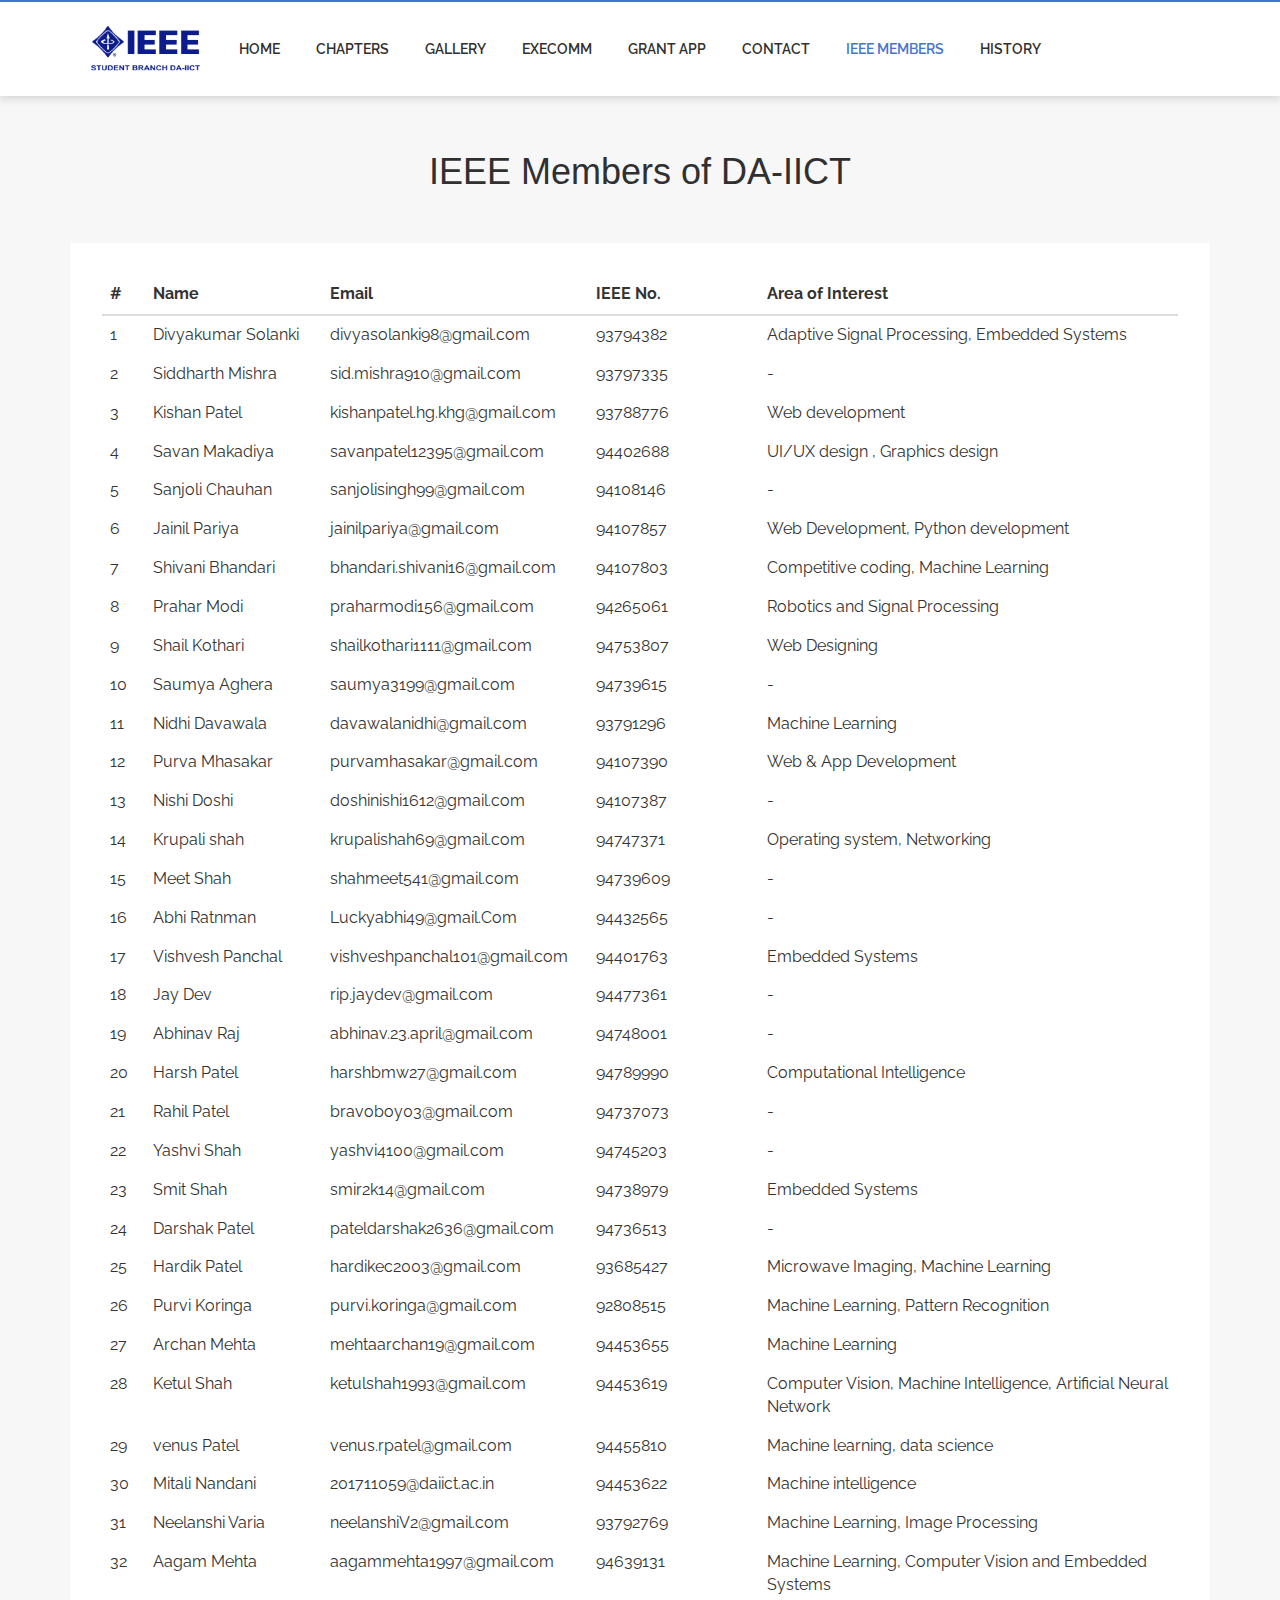
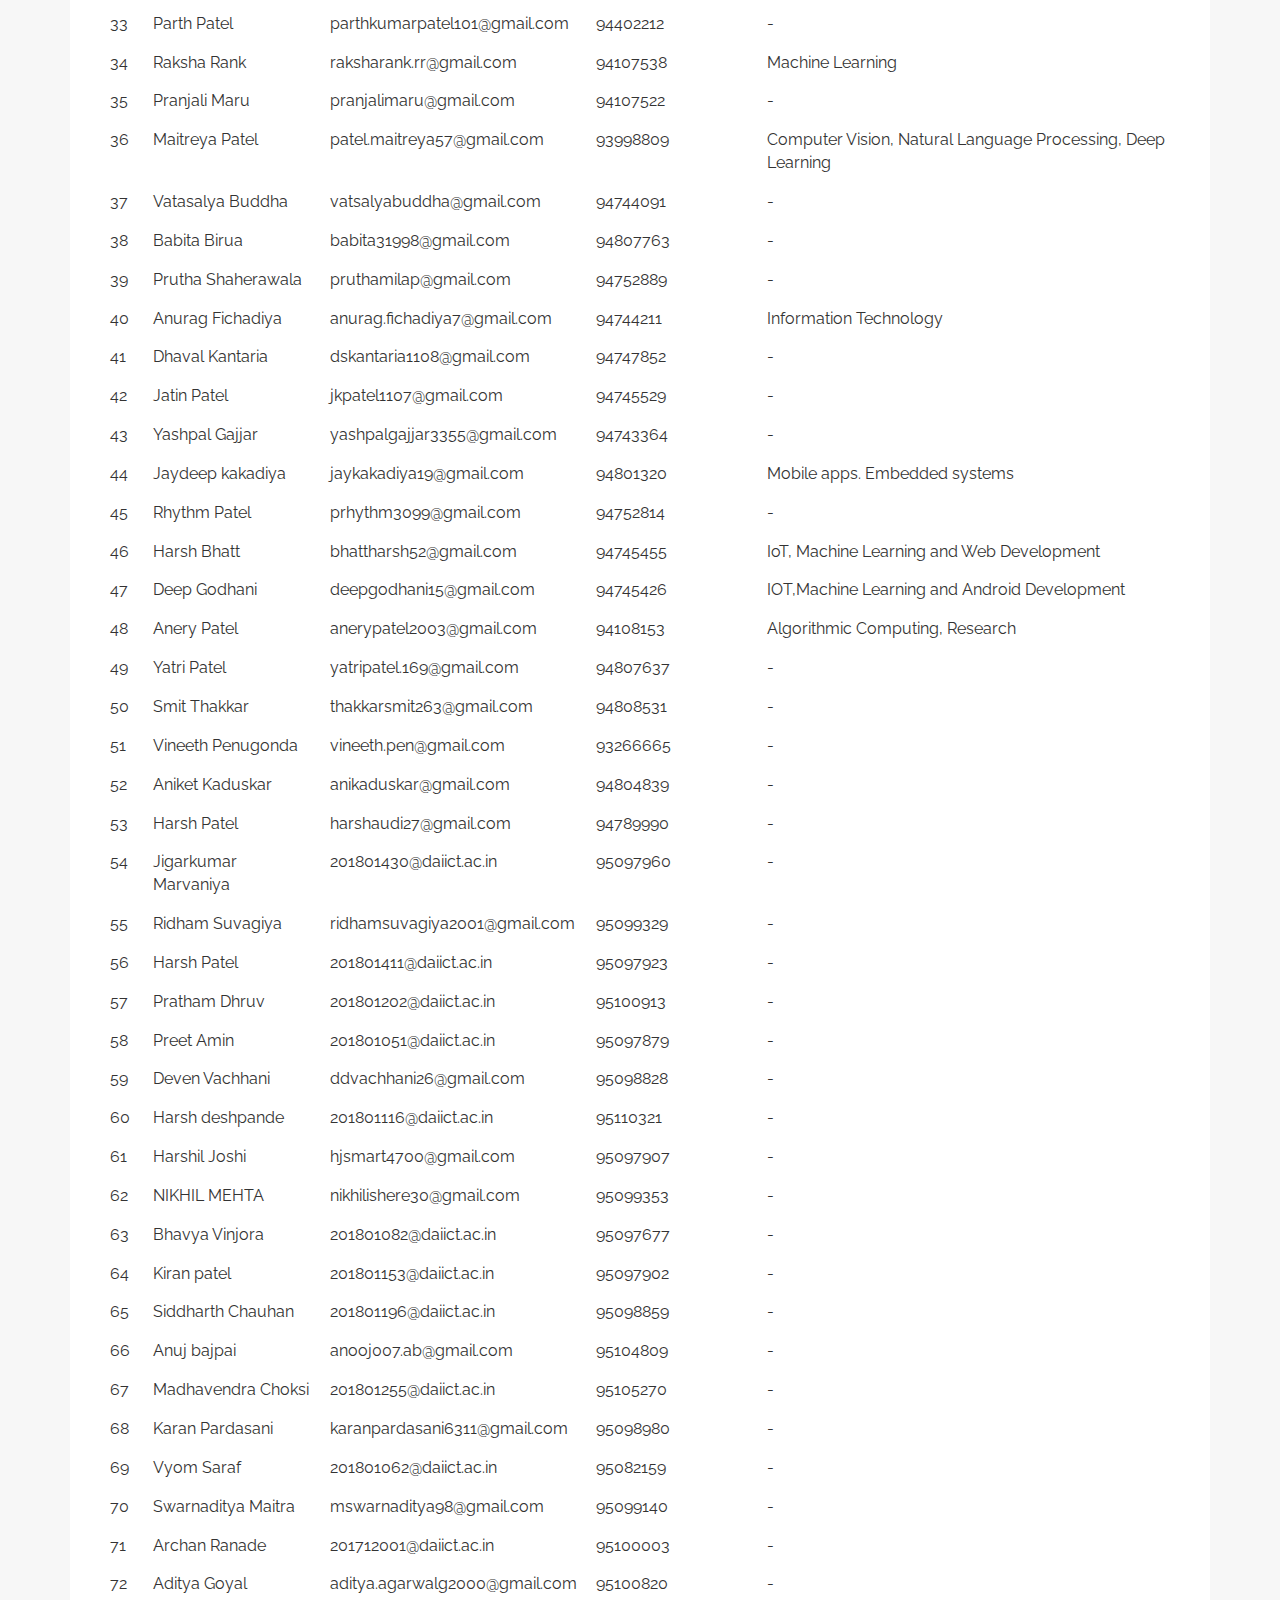
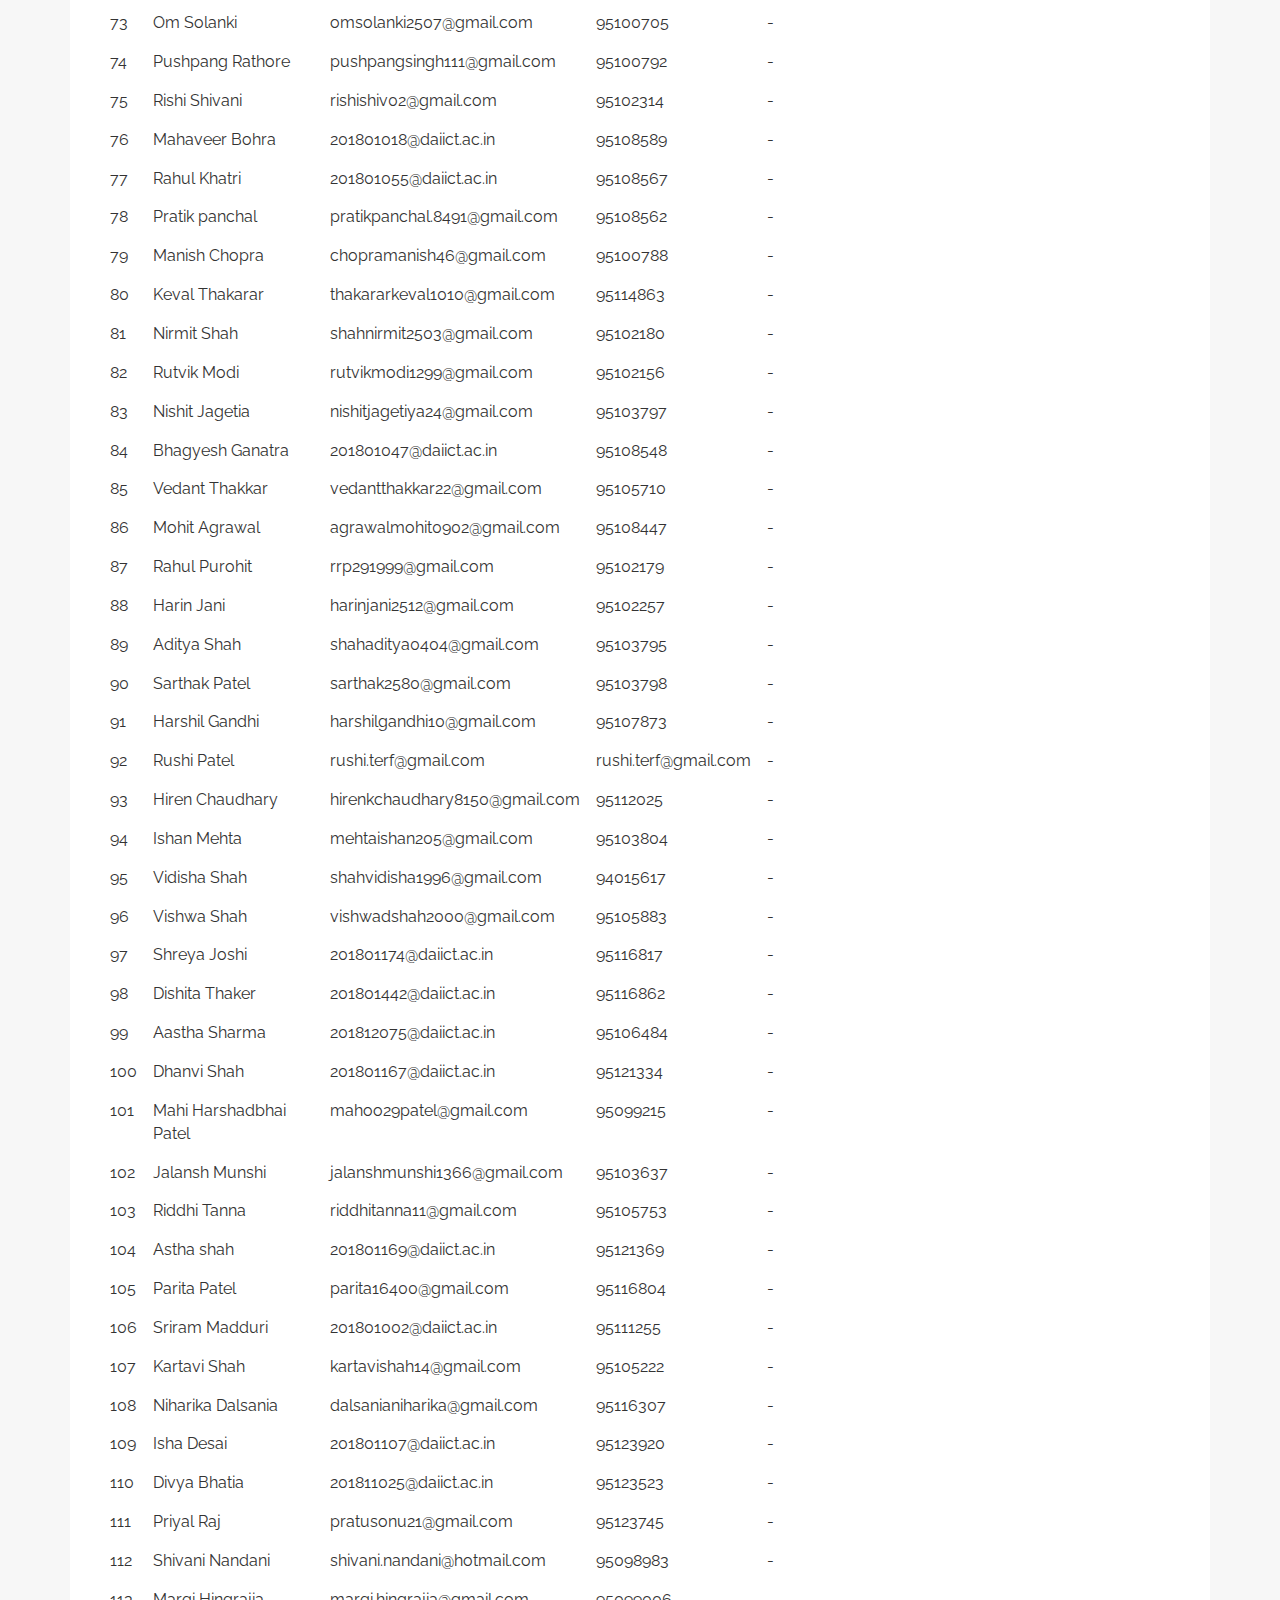
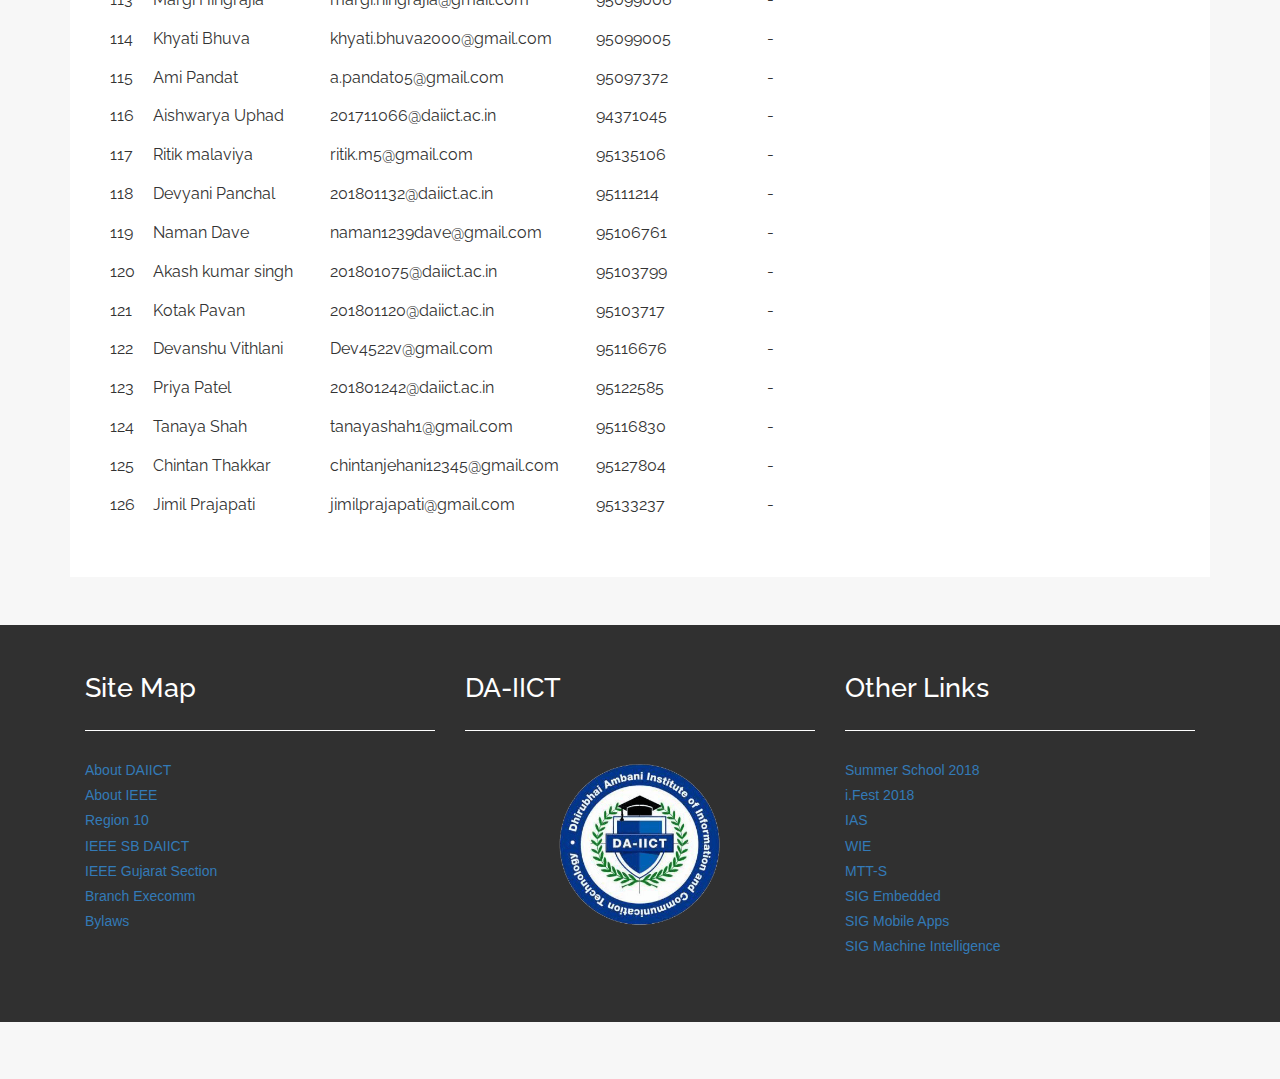
<file: members.html>
<!--
Developer : Shail Kothari
Developer Email : kothari.shail@yahoo.com
-->
<!DOCTYPE HTML>
<html>
	<head>
		<title>IEEE 2018 | Home</title>
		<meta name="viewport" content="width=device-width, initial-scale=1">
		<meta http-equiv="Content-Type" content="text/html; charset=utf-8" />

		<link rel="icon" href="images/ieee.png" type="image/png">
		<link href="css/bootstrap.css" rel='stylesheet' type='text/css' />
		<link href='//fonts.googleapis.com/css?family=Raleway:400,600,700' rel='stylesheet' type='text/css'>
		<link href="css/style.css" rel='stylesheet' type='text/css' />
		<link href="css/pop.css" rel='stylesheet' type='text/css' />
		<link href="css/animate.min.css" rel="stylesheet">
		<link href="css/owl.carousel.min.css" rel="stylesheet">
		<link href="css/responsive-slider.css" rel="stylesheet">

		<script src="js/jquery-1.11.1.min.js"></script>
		<script src="js/bootstrap.min.js"></script>
		<script src="js/owl.carousel.min.js"></script>
		<script src="js/responsive-slider.js"></script>
		<script src="js/SmoothScroll.min.js"></script>
		<script src="js/wow.min.js"></script>
		<script src="js/countdown.js"></script>
		<script>
			new WOW().init();
		</script>

		<style>
			.collapsible {
				background-color: #4573d1;
				color: white;
				cursor: pointer;
				padding: 18px;
				width: 100%;
				border: none;
				text-align: left;
				outline: none;
				font-size: 15px;
			}

			.active, .collapsible:hover {
				background-color: #5e83ce;
			}

			.content1 {
				padding: 0 18px;
				display: none;
				overflow: hidden;
				background-color: #f1f1f1;
			}
		</style>
	</head>
	<body>
		<!-- Nav-Bar -->
        <div class="header" id="ban">
			<div class="container">
				<div class="head-left wow fadeInLeft animated animated" data-wow-delay=".5s" style="visibility: visible; animation-delay: 0.5s; animation-name: fadeInLeft;"></div>
				
				<div class="header_right wow fadeInLeft animated animated" data-wow-delay=".5s" style="visibility: visible; animation-delay: 0.5s; animation-name: fadeInLeft;">
					<nav class="navbar navbar-default">
						<div class="navbar-header">
							<button type="button" class="navbar-toggle collapsed" data-toggle="collapse" data-target="#bs-example-navbar-collapse-1">
								<span class="sr-only">Toggle navigation</span>
								<span class="icon-bar"></span>
								<span class="icon-bar"></span>
								<span class="icon-bar"></span>
							</button>
						</div>

						<div class="collapse navbar-collapse nav-wil" id="bs-example-navbar-collapse-1">
							<nav class="link-effect-7" id="link-effect-7">
								<ul class="nav navbar-nav">
									<li><img href="ieee.daii"src="images/IEEESB.png"></li>
									<li><a href="index.html">Home</a></li>
									<li><a href="chapters.html">Chapters</a></li>
									<li><a href="gallery.html">Gallery</a></li>
									<li><a href="Execomm.html">ExeComm</a></li>
									<li><a href="grantapp.html">Grant App</a></li>
									<li><a href="contact.html">Contact</a></li>
									<li class="active act"><a href="members.html">IEEE Members</a></li>
									<li><a href="history.html">History</a></li>
								</ul>
							</nav>
						</div>
					</nav>
				</div>
				<div class="clearfix"> </div>
			</div>
		</div>
		<!-- //Nav-Bar -->
	<!--start-main-->
	<div class="header-bottom">
		<div class="container">
			<div class="logo">
				<h1><a href="members.html"><br>IEEE Members of DA-IICT</a></h1>
			</div>
		</div>
	</div>

	<div class="technology">
		<div class="container">
			<div class="col-md-9 technology-left1">
				<div class="contact-section">
					<div class="table-responsive">
						<table class="table">
						  <thead>
							<tr>
							  <th>#</th>
							  <th>Name</th>
							  <th>Email</th>
							  <th>IEEE No.</th>
							  <th>Area of Interest</th>
							</tr>
						  </thead>
						  <tbody>
							<tr>
								<td>1</td>
								<td>Divyakumar Solanki</td>
								<td>divyasolanki98@gmail.com</td>
								<td>93794382</td>
								<td>Adaptive Signal Processing, Embedded Systems</td>
							</tr>
							<tr>
								<td>2</td>
								<td>Siddharth Mishra</td>
								<td>sid.mishra910@gmail.com</td>
								<td>93797335</td>
								<td>-</td>
							</tr>
							<tr>
								<td>3</td>
								<td>Kishan Patel</td>
								<td>kishanpatel.hg.khg@gmail.com</td>
								<td>93788776</td>
								<td>Web development</td>
							</tr>
							<tr>
								<td>4</td>
								<td>Savan Makadiya</td>
								<td>savanpatel12395@gmail.com</td>
								<td>94402688</td>
								<td>UI/UX design , Graphics design</td>
							</tr>
							<tr>
								<td>5</td>
								<td>Sanjoli Chauhan</td>
								<td>sanjolisingh99@gmail.com</td>
								<td>94108146</td>
								<td>-</td>
							</tr>
							<tr>
								<td>6</td>
								<td>Jainil Pariya</td>
								<td>jainilpariya@gmail.com</td>
								<td>94107857</td>
								<td>Web Development, Python development</td>
							</tr>
							<tr>
								<td>7</td>
								<td>Shivani Bhandari</td>
								<td>bhandari.shivani16@gmail.com</td>
								<td>94107803</td>
								<td>Competitive coding, Machine Learning</td>
							</tr>
							<tr>
								<td>8</td>
								<td>Prahar Modi</td>
								<td>praharmodi156@gmail.com</td>
								<td>94265061</td>
								<td>Robotics and Signal Processing</td>
							</tr>
							<tr>
								<td>9</td>
								<td>Shail Kothari</td>
								<td>shailkothari1111@gmail.com</td>
								<td>94753807</td>
								<td>Web Designing</td>
							</tr>
							<tr>
								<td>10</td>
								<td>Saumya Aghera</td>
								<td>saumya3199@gmail.com</td>
								<td>94739615</td>
								<td>-</td>
							</tr>
							<tr>
								<td>11</td>
								<td>Nidhi Davawala</td>
								<td>davawalanidhi@gmail.com</td>
								<td>93791296</td>
								<td>Machine Learning </td>
							</tr>
							<tr>
								<td>12</td>
								<td>Purva Mhasakar</td>
								<td>purvamhasakar@gmail.com</td>
								<td>94107390</td>
								<td>Web &amp; App Development</td>
							</tr>
							<tr>
								<td>13</td>
								<td>Nishi Doshi</td>
								<td>doshinishi1612@gmail.com</td>
								<td>94107387</td>
								<td>-</td>
							</tr>
							<tr>
								<td>14</td>
								<td>Krupali shah </td>
								<td>krupalishah69@gmail.com</td>
								<td>94747371</td>
								<td>Operating system, Networking </td>
							</tr>
							<tr>
								<td>15</td>
								<td>Meet Shah</td>
								<td>shahmeet541@gmail.com</td>
								<td>94739609</td>
								<td>-</td>
							</tr>
							<tr>
								<td>16</td>
								<td>Abhi Ratnman</td>
								<td>Luckyabhi49@gmail.Com</td>
								<td>94432565</td>
								<td>-</td>
							</tr>
							<tr>
								<td>17</td>
								<td>Vishvesh Panchal</td>
								<td>vishveshpanchal101@gmail.com</td>
								<td>94401763</td>
								<td>Embedded Systems</td>
							</tr>
							<tr>
								<td>18</td>
								<td>Jay Dev</td>
								<td>rip.jaydev@gmail.com</td>
								<td>94477361</td>
								<td>-</td>
							</tr>
							<tr>
								<td>19</td>
								<td>Abhinav Raj</td>
								<td>abhinav.23.april@gmail.com</td>
								<td>94748001</td>
								<td>-</td>
							</tr>
							<tr>
								<td>20</td>
								<td>Harsh Patel</td>
								<td>harshbmw27@gmail.com</td>
								<td>94789990</td>
								<td>Computational Intelligence</td>
							</tr>
							<tr>
								<td>21</td>
								<td>Rahil Patel</td>
								<td>bravoboy03@gmail.com</td>
								<td>94737073</td>
								<td>-</td>
							</tr>
							<tr>
								<td>22</td>
								<td>Yashvi Shah</td>
								<td>yashvi4100@gmail.com</td>
								<td>94745203</td>
								<td>-</td>
							</tr>
							<tr>
								<td>23</td>
								<td>Smit Shah</td>
								<td>smir2k14@gmail.com</td>
								<td>94738979</td>
								<td>Embedded Systems</td>
							</tr>
							<tr>
								<td>24</td>
								<td>Darshak Patel</td>
								<td>pateldarshak2636@gmail.com</td>
								<td>94736513</td>
								<td>-</td>
							</tr>
							<tr>
								<td>25</td>
								<td>Hardik Patel</td>
								<td>hardikec2003@gmail.com</td>
								<td>93685427</td>
								<td>Microwave Imaging, Machine Learning</td>
							</tr>
							<tr>
								<td>26</td>
								<td>Purvi Koringa</td>
								<td>purvi.koringa@gmail.com</td>
								<td>92808515</td>
								<td>Machine Learning, Pattern Recognition</td>
							</tr>
							<tr>
								<td>27</td>
								<td>Archan Mehta</td>
								<td>mehtaarchan19@gmail.com</td>
								<td>94453655</td>
								<td>Machine Learning</td>
							</tr>
							<tr>
								<td>28</td>
								<td>Ketul Shah</td>
								<td>ketulshah1993@gmail.com</td>
								<td>94453619</td>
								<td>Computer Vision, Machine Intelligence, Artificial Neural Network</td>
							</tr>
							<tr>
								<td>29</td>
								<td>venus Patel</td>
								<td>venus.rpatel@gmail.com</td>
								<td>94455810</td>
								<td>Machine learning, data science</td>
							</tr>
							<tr>
								<td>30</td>
								<td>Mitali Nandani</td>
								<td>201711059@daiict.ac.in</td>
								<td>94453622</td>
								<td>Machine intelligence</td>
							</tr>
							<tr>
								<td>31</td>
								<td>Neelanshi Varia </td>
								<td>neelanshiV2@gmail.com</td>
								<td>93792769</td>
								<td>Machine Learning, Image Processing </td>
							</tr>
							<tr>
								<td>32</td>
								<td>Aagam Mehta</td>
								<td>aagammehta1997@gmail.com</td>
								<td>94639131</td>
								<td>Machine Learning, Computer Vision and Embedded Systems</td>
							</tr>
							<tr>
								<td>33</td>
								<td>Parth Patel</td>
								<td>parthkumarpatel101@gmail.com</td>
								<td>94402212</td>
								<td>-</td>
							</tr>
							<tr>
								<td>34</td>
								<td>Raksha Rank</td>
								<td>raksharank.rr@gmail.com</td>
								<td>94107538</td>
								<td>Machine Learning</td>
							</tr>
							<tr>
								<td>35</td>
								<td>Pranjali Maru</td>
								<td>pranjalimaru@gmail.com</td>
								<td>94107522</td>
								<td>-</td>
							</tr>
							<tr>
								<td>36</td>
								<td>Maitreya Patel</td>
								<td>patel.maitreya57@gmail.com</td>
								<td>93998809</td>
								<td>Computer Vision, Natural Language Processing, Deep Learning</td>
							</tr>
							<tr>
								<td>37</td>
								<td>Vatasalya Buddha</td>
								<td>vatsalyabuddha@gmail.com</td>
								<td>94744091</td>
								<td>-</td>
							</tr>
							<tr>
								<td>38</td>
								<td>Babita Birua</td>
								<td>babita31998@gmail.com</td>
								<td>94807763</td>
								<td>-</td>
							</tr>
							<tr>
								<td>39</td>
								<td>Prutha Shaherawala</td>
								<td>pruthamilap@gmail.com</td>
								<td>94752889</td>
								<td>-</td>
							</tr>
							<tr>
								<td>40</td>
								<td>Anurag Fichadiya</td>
								<td>anurag.fichadiya7@gmail.com</td>
								<td>94744211</td>
								<td>Information Technology</td>
							</tr>
							<tr>
								<td>41</td>
								<td>Dhaval Kantaria</td>
								<td>dskantaria1108@gmail.com</td>
								<td>94747852</td>
								<td>-</td>
							</tr>
							<tr>
								<td>42</td>
								<td>Jatin Patel</td>
								<td>jkpatel1107@gmail.com</td>
								<td>94745529</td>
								<td>-</td>
							</tr>
							<tr>
								<td>43</td>
								<td>Yashpal Gajjar</td>
								<td>yashpalgajjar3355@gmail.com</td>
								<td>94743364</td>
								<td>-</td>
							</tr>
							<tr>
								<td>44</td>
								<td>Jaydeep kakadiya</td>
								<td>jaykakadiya19@gmail.com</td>
								<td>94801320</td>
								<td>Mobile apps.  Embedded systems </td>
							</tr>
							<tr>
								<td>45</td>
								<td>Rhythm Patel</td>
								<td>prhythm3099@gmail.com</td>
								<td>94752814</td>
								<td>-</td>
							</tr>
							<tr>
								<td>46</td>
								<td>Harsh Bhatt</td>
								<td>bhattharsh52@gmail.com</td>
								<td>94745455</td>
								<td>IoT, Machine Learning and Web Development</td>
							</tr>
							<tr>
								<td>47</td>
								<td>Deep Godhani</td>
								<td>deepgodhani15@gmail.com</td>
								<td>94745426</td>
								<td>IOT,Machine Learning and Android Development</td>
							</tr>
							<tr>
							  <td>48</td>
							  <td>Anery Patel</td>
							  <td>anerypatel2003@gmail.com</td>
							  <td>94108153</td>
							  <td>Algorithmic Computing, Research</td>
							</tr>
							<tr>
								<td>49</td>
								<td>Yatri Patel</td>
								<td>yatripatel.169@gmail.com</td>
								<td>94807637</td>
								<td>-</td>
							</tr>
							<tr>
								<td>50</td>
								<td>Smit Thakkar</td>
								<td>thakkarsmit263@gmail.com</td>
								<td>94808531</td>
								<td>-</td>
							</tr>
							<tr>
								<td>51</td>
								<td>Vineeth Penugonda</td>
								<td>vineeth.pen@gmail.com</td>
								<td>93266665</td>
								<td>-</td>
							</tr>
							<tr>
								<td>52</td>
								<td>Aniket Kaduskar</td>
								<td>anikaduskar@gmail.com</td>
								<td>94804839</td>
								<td>-</td>
							</tr>
							<tr>
								<td>53</td>
								<td>Harsh Patel</td>
								<td>harshaudi27@gmail.com</td>
								<td>94789990</td>
								<td>-</td>
							</tr>
							<tr>
								<td>54</td>
								<td>Jigarkumar Marvaniya</td>
								<td>201801430@daiict.ac.in</td>
								<td>95097960</td>
								<td>-</td>
							</tr>
							<tr>
								<td>55</td>
								<td>Ridham Suvagiya</td>
								<td>ridhamsuvagiya2001@gmail.com</td>
								<td>95099329</td>
								<td>-</td>
							</tr>
							<tr>
								<td>56</td>
								<td>Harsh Patel</td>
								<td>201801411@daiict.ac.in</td>
								<td>95097923</td>
								<td>-</td>
							</tr>
							<tr>
								<td>57</td>
								<td>Pratham Dhruv</td>
								<td>201801202@daiict.ac.in</td>
								<td>95100913</td>
								<td>-</td>
							</tr>
							<tr>
								<td>58</td>
								<td>Preet Amin</td>
								<td>201801051@daiict.ac.in</td>
								<td>95097879</td>
								<td>-</td>
							</tr>
							<tr>
								<td>59</td>
								<td>Deven Vachhani</td>
								<td>ddvachhani26@gmail.com</td>
								<td>95098828</td>
								<td>-</td>
							</tr>
							<tr>
								<td>60</td>
								<td>Harsh deshpande</td>
								<td>201801116@daiict.ac.in</td>
								<td>95110321</td>
								<td>-</td>
							</tr>
							<tr>
								<td>61</td>
								<td>Harshil Joshi</td>
								<td>hjsmart4700@gmail.com</td>
								<td>95097907</td>
								<td>-</td>
							</tr>
							<tr>
								<td>62</td>
								<td>NIKHIL MEHTA</td>
								<td>nikhilishere30@gmail.com</td>
								<td>95099353</td>
								<td>-</td>
							</tr>
							<tr>
								<td>63</td>
								<td>Bhavya Vinjora</td>
								<td>201801082@daiict.ac.in</td>
								<td>95097677</td>
								<td>-</td>
							</tr>
							<tr>
								<td>64</td>
								<td>Kiran patel</td>
								<td>201801153@daiict.ac.in</td>
								<td>95097902</td>
								<td>-</td>
							</tr>
							<tr>
								<td>65</td>
								<td>Siddharth Chauhan</td>
								<td>201801196@daiict.ac.in</td>
								<td>95098859</td>
								<td>-</td>
							</tr>
							<tr>
								<td>66</td>
								<td>Anuj bajpai</td>
								<td>anooj007.ab@gmail.com</td>
								<td>95104809</td>
								<td>-</td>
							</tr>
							<tr>
								<td>67</td>
								<td>Madhavendra Choksi</td>
								<td>201801255@daiict.ac.in</td>
								<td>95105270</td>
								<td>-</td>
							</tr>
							<tr>
								<td>68</td>
								<td>Karan Pardasani</td>
								<td>karanpardasani6311@gmail.com</td>
								<td>95098980</td>
								<td>-</td>
							</tr>
							<tr>
								<td>69</td>
								<td>Vyom Saraf</td>
								<td>201801062@daiict.ac.in</td>
								<td>95082159</td>
								<td>-</td>
							</tr>
							<tr>
								<td>70</td>
								<td>Swarnaditya Maitra</td>
								<td>mswarnaditya98@gmail.com</td>
								<td>95099140</td>
								<td>-</td>
							</tr>
							<tr>
								<td>71</td>
								<td>Archan Ranade</td>
								<td>201712001@daiict.ac.in</td>
								<td>95100003</td>
								<td>-</td>
							</tr>
							<tr>
								<td>72</td>
								<td>Aditya Goyal</td>
								<td>aditya.agarwalg2000@gmail.com</td>
								<td>95100820</td>
								<td>-</td>
							</tr>
							<tr>
								<td>73</td>
								<td>Om Solanki</td>
								<td>omsolanki2507@gmail.com</td>
								<td>95100705</td>
								<td>-</td>
							</tr>
							<tr>
								<td>74</td>
								<td>Pushpang Rathore</td>
								<td>pushpangsingh111@gmail.com</td>
								<td>95100792</td>
								<td>-</td>
							</tr>
							<tr>
								<td>75</td>
								<td>Rishi Shivani</td>
								<td>rishishiv02@gmail.com</td>
								<td>95102314</td>
								<td>-</td>
							</tr>
							<tr>
								<td>76</td>
								<td>Mahaveer Bohra</td>
								<td>201801018@daiict.ac.in</td>
								<td>95108589</td>
								<td>-</td>
							</tr>
							<tr>
								<td>77</td>
								<td>Rahul Khatri</td>
								<td>201801055@daiict.ac.in</td>
								<td>95108567</td>
								<td>-</td>
							</tr>
							<tr>
								<td>78</td>
								<td>Pratik panchal</td>
								<td>pratikpanchal.8491@gmail.com</td>
								<td>95108562</td>
								<td>-</td>
							</tr>
							<tr>
								<td>79</td>
								<td>Manish Chopra</td>
								<td>chopramanish46@gmail.com</td>
								<td>95100788</td>
								<td>-</td>
							</tr>
							<tr>
								<td>80</td>
								<td>Keval Thakarar</td>
								<td>thakararkeval1010@gmail.com</td>
								<td>95114863</td>
								<td>-</td>
							</tr>
							<tr>
								<td>81</td>
								<td>Nirmit Shah</td>
								<td>shahnirmit2503@gmail.com</td>
								<td>95102180</td>
								<td>-</td>
							</tr>
							<tr>
								<td>82</td>
								<td>Rutvik Modi</td>
								<td>rutvikmodi1299@gmail.com</td>
								<td>95102156</td>
								<td>-</td>
							</tr>
							<tr>
								<td>83</td>
								<td>Nishit Jagetia</td>
								<td>nishitjagetiya24@gmail.com</td>
								<td>95103797</td>
								<td>-</td>
							</tr>
							<tr>
								<td>84</td>
								<td>Bhagyesh Ganatra</td>
								<td>201801047@daiict.ac.in</td>
								<td>95108548</td>
								<td>-</td>
							</tr>
							<tr>
								<td>85</td>
								<td>Vedant Thakkar</td>
								<td>vedantthakkar22@gmail.com</td>
								<td>95105710</td>
								<td>-</td>
							</tr>
							<tr>
								<td>86</td>
								<td>Mohit Agrawal</td>
								<td>agrawalmohit0902@gmail.com</td>
								<td>95108447</td>
								<td>-</td>
							</tr>
							<tr>
								<td>87</td>
								<td>Rahul Purohit</td>
								<td>rrp291999@gmail.com</td>
								<td>95102179</td>
								<td>-</td>
							</tr>
							<tr>
								<td>88</td>
								<td>Harin Jani</td>
								<td>harinjani2512@gmail.com</td>
								<td>95102257</td>
								<td>-</td>
							</tr>
							<tr>
								<td>89</td>
								<td>Aditya Shah</td>
								<td>shahaditya0404@gmail.com</td>
								<td>95103795</td>
								<td>-</td>
							</tr>
							<tr>
								<td>90</td>
								<td>Sarthak Patel</td>
								<td>sarthak2580@gmail.com</td>
								<td>95103798</td>
								<td>-</td>
							</tr>
							<tr>
								<td>91</td>
								<td>Harshil Gandhi</td>
								<td>harshilgandhi10@gmail.com</td>
								<td>95107873</td>
								<td>-</td>
							</tr>
							<tr>
								<td>92</td>
								<td>Rushi Patel</td>
								<td>rushi.terf@gmail.com</td>
								<td>rushi.terf@gmail.com</td>
								<td>-</td>
							</tr>
							<tr>
								<td>93</td>
								<td>Hiren Chaudhary</td>
								<td>hirenkchaudhary8150@gmail.com</td>
								<td>95112025</td>
								<td>-</td>
							</tr>
							<tr>
								<td>94</td>
								<td>Ishan Mehta</td>
								<td>mehtaishan205@gmail.com</td>
								<td>95103804</td>
								<td>-</td>
							</tr>
							<tr>
								<td>95</td>
								<td>Vidisha Shah</td>
								<td>shahvidisha1996@gmail.com</td>
								<td>94015617</td>
								<td>-</td>
							</tr>
							<tr>
								<td>96</td>
								<td>Vishwa Shah</td>
								<td>vishwadshah2000@gmail.com</td>
								<td>95105883</td>
								<td>-</td>
							</tr>
							<tr>
								<td>97</td>
								<td>Shreya Joshi</td>
								<td>201801174@daiict.ac.in</td>
								<td>95116817</td>
								<td>-</td>
							</tr>
							<tr>
								<td>98</td>
								<td>Dishita Thaker</td>
								<td>201801442@daiict.ac.in</td>
								<td>95116862</td>
								<td>-</td>
							</tr>
							<tr>
								<td>99</td>
								<td>Aastha Sharma</td>
								<td>201812075@daiict.ac.in</td>
								<td>95106484</td>
								<td>-</td>
							</tr>
							<tr>
								<td>100</td>
								<td>Dhanvi Shah</td>
								<td>201801167@daiict.ac.in</td>
								<td>95121334</td>
								<td>-</td>
							</tr>
							<tr>
								<td>101</td>
								<td>Mahi Harshadbhai Patel</td>
								<td>mahoo29patel@gmail.com</td>
								<td>95099215</td>
								<td>-</td>
							</tr>
							<tr>
								<td>102</td>
								<td>Jalansh Munshi</td>
								<td>jalanshmunshi1366@gmail.com</td>
								<td>95103637</td>
								<td>-</td>
							</tr>
							<tr>
								<td>103</td>
								<td>Riddhi Tanna</td>
								<td>riddhitanna11@gmail.com</td>
								<td>95105753</td>
								<td>-</td>
							</tr>
							<tr>
								<td>104</td>
								<td>Astha shah</td>
								<td>201801169@daiict.ac.in</td>
								<td>95121369</td>
								<td>-</td>
							</tr>
							<tr>
								<td>105</td>
								<td>Parita Patel</td>
								<td>parita16400@gmail.com</td>
								<td>95116804</td>
								<td>-</td>
							</tr>
							<tr>
								<td>106</td>
								<td>Sriram Madduri</td>
								<td>201801002@daiict.ac.in</td>
								<td>95111255</td>
								<td>-</td>
							</tr>
							<tr>
								<td>107</td>
								<td>Kartavi Shah</td>
								<td>kartavishah14@gmail.com</td>
								<td>95105222</td>
								<td>-</td>
							</tr>
							<tr>
								<td>108</td>
								<td>Niharika Dalsania</td>
								<td>dalsanianiharika@gmail.com</td>
								<td>95116307</td>
								<td>-</td>
							</tr>
							<tr>
								<td>109</td>
								<td>Isha Desai</td>
								<td>201801107@daiict.ac.in</td>
								<td>95123920</td>
								<td>-</td>
							</tr>
							<tr>
								<td>110</td>
								<td>Divya Bhatia</td>
								<td>201811025@daiict.ac.in</td>
								<td>95123523</td>
								<td>-</td>
							</tr>
							<tr>
								<td>111</td>
								<td>Priyal Raj</td>
								<td>pratusonu21@gmail.com</td>
								<td>95123745</td>
								<td>-</td>
							</tr>
							<tr>
								<td>112</td>
								<td>Shivani Nandani</td>
								<td>shivani.nandani@hotmail.com</td>
								<td>95098983</td>
								<td>-</td>
							</tr>
							<tr>
								<td>113</td>
								<td>Margi Hingrajia</td>
								<td>margi.hingrajia@gmail.com</td>
								<td>95099006</td>
								<td>-</td>
							</tr>
							<tr>
								<td>114</td>
								<td>Khyati Bhuva</td>
								<td>khyati.bhuva2000@gmail.com</td>
								<td>95099005</td>
								<td>-</td>
							</tr>
							<tr>
								<td>115</td>
								<td>Ami Pandat</td>
								<td>a.pandat05@gmail.com</td>
								<td>95097372</td>
								<td>-</td>
							</tr>
							<tr>
								<td>116</td>
								<td>Aishwarya Uphad</td>
								<td>201711066@daiict.ac.in</td>
								<td>94371045</td>
								<td>-</td>
							</tr>
							<tr>
								<td>117</td>
								<td>Ritik malaviya</td>
								<td>ritik.m5@gmail.com</td>
								<td>95135106</td>
								<td>-</td>
							</tr>
							<tr>
								<td>118</td>
								<td>Devyani Panchal</td>
								<td>201801132@daiict.ac.in</td>
								<td>95111214</td>
								<td>-</td>
							</tr>
							<tr>
								<td>119</td>
								<td>Naman Dave</td>
								<td>naman1239dave@gmail.com</td>
								<td>95106761</td>
								<td>-</td>
							</tr>
							<tr>
								<td>120</td>
								<td>Akash kumar singh</td>
								<td>201801075@daiict.ac.in</td>
								<td>95103799</td>
								<td>-</td>
							</tr>
							<tr>
								<td>121</td>
								<td>Kotak Pavan</td>
								<td>201801120@daiict.ac.in</td>
								<td>95103717</td>
								<td>-</td>
							</tr>
							<tr>
								<td>122</td>
								<td>Devanshu Vithlani</td>
								<td>Dev4522v@gmail.com</td>
								<td>95116676</td>
								<td>-</td>
							</tr>
							<tr>
								<td>123</td>
								<td>Priya Patel</td>
								<td>201801242@daiict.ac.in</td>
								<td>95122585</td>
								<td>-</td>
							</tr>
							<tr>
								<td>124</td>
								<td>Tanaya Shah</td>
								<td>tanayashah1@gmail.com</td>
								<td>95116830</td>
								<td>-</td>
							</tr>
							<tr>
								<td>125</td>
								<td>Chintan Thakkar</td>
								<td>chintanjehani12345@gmail.com</td>
								<td>95127804</td>
								<td>-</td>
							</tr>
							<tr>
								<td>126</td>
								<td>Jimil Prajapati</td>
								<td>jimilprajapati@gmail.com</td>
								<td>95133237</td>
								<td>-</td>
							</tr>
						  </tbody>
						</table>
					</div>
				</div>
			</div>
		</div>
	</div>

	<div class="footer" id="sitemap">
		<div class="container">
			<div class="col-md-4 footer-left">
			<h4>Site Map</h4>
			<div class="mid-btm">
				<p><a href="#popup1">About DAIICT</a>
					<br><a href="#popup2">About IEEE</a>
					<br><a href="#popup3">Region 10</a>
					<br><a href="#popup4">IEEE SB DAIICT</a>
					<br><a href="#popup5">IEEE Gujarat Section</a>
					<br><a href="execomm.html">Branch Execomm</a>
					<br><a href="#popup7">Bylaws</a></p>
			</div>
			</div>
			<div class="col-md-4 footer-left">
				<h4>DA-IICT</h4>
				<p></p>
				<a href="http://www.daiict.ac.in" target="_blank"> <img src="images/dalogo.png" class="img-responsive1" alt=""></a>
			</div>
			<div class="col-md-4 footer-right">
				<h4>Other Links</h4>
				<p><a href="http://ieee.daiict.ac.in/ss18/" target="_blank">Summer School 2018</a>
					<br><a href="http://ieee.daiict.ac.in/ifest18/" target="_blank">i.Fest 2018</a>
					<br><a href="http://ias.daiict.ac.in/" target="_blank">IAS</a>
					<br><a href="#popup10">WIE</a>
					<br><a href="https://www.mtt.org/" target="_blank">MTT-S</a>
					<br><a href="#popup11">SIG Embedded</a>
					<br><a href="#popup12">SIG Mobile Apps</a>
					<br><a href="#popup13">SIG Machine Intelligence</a>

							<div class="clearfix"> </div>

			</div>
			<div class="clearfix"></div>
		</div>
		</div>
		<div class="copyright wow fadeInDown"  data-wow-duration=".8s" data-wow-delay=".2s">
			<div class="container">
				<p>© 2018 IEEE SB DAIICT. All rights reserved | Design by <b>Shail Kothari</b>, IEEE SB, DA-IICT</p>
			</div>
		</div>
	</div>

	<!-- POPUP -->
	<div id="popup1" class="overlay">
		<div class="popup">
			<h2>DA-IICT</h2>
			<a class="close" href="#sitemap">&times;</a>
			<div class="content">
				<p>DA-IICT at Gandhinagar represents Wave-4 of educational innovation in Gujarat. The first wave was the nationalist wave and led to Gandhian experiments in education including Nai Talim. The Gujarat Vidyapith established in 1920 was a hybrid model of a university based on Gandhian principles. The second wave led to the establishment of a whole range of educational institutions in Gujarat, mainly private colleges. The third wave, an inspired one, was spearheaded by the industrialist Kasturbhai Lalbhai and the scientist Vikram Sarabhai and led to the establishment of a network of national institutes of international renown. A whole array of remarkable intellectuals provided the leadership of these institutes. It was in Wave 4 when the focus shifted to higher education and private participation. One of the institutes created during this period is DA-IICT. It is a University under the State Act of Gujarat. The DA-IICT was established in Gandhinagar in 2001. It is the only advanced institute named after the Late Dhirubhai Ambani, the founder of Reliance Group. The architecture of DA-IICT is functional, but what surrounds it is a fascinating garden. The entire design was oriented to "Preserving the Environment". The different blocks are located such that there is minimum damage to trees. Most of the 2566 trees chosen are indigenous varieties. The lawn area measures roughly 50,000 square meters with 3900 square meters of wild St Augustine grass. 3400 Bamboos were planted to mask the concrete. Next to the library stands the herb garden with 35 varieties of rare medicinal plants. The entire landscape was planned and developed in a manner that no excess rainwater is lost and all irrigation is carried out with recycled water. Over 30 species of birds are observed in the campus.
					<br><br><a href="http://daiict.ac.in">More about DAIICT</a>
				</p>
			</div>
		</div>
	</div>

	<div id="popup2" class="overlay">
		<div class="popup">
			<h2>IEEE History</h2>
			<a class="close" href="#sitemap">&times;</a>
			<div class="content">
				<p>The IEEE formed in 1963 with the merger of the AIEE (American Institute of Electrical Engineers, formed in 1884), and the IRE (Institute of Radio Engineers, formed in 1912). From its earliest origins, the IEEE has:
					<br>· Advanced the theory and application of electro technology and allied sciences.
					<br>· Served as a catalyst for technological innovation.
					<br>· Supported the needs of its members through a wide variety of programs and services.
					<br>Through its members, the IEEE is a leading authority in technical areas ranging from computer engineering, biomedical technology and telecommunications, to electric power, aerospace and consumer electronics, among others. The Institute of Electrical and Electronics Engineers (IEEE) is devoted to advancing the theory and application of electrical engineering, electronics, and computing.
					<br><br><a href="https://ieee.org">More about IEEE </a>
					<br><a href="https://www.ieee.org/publications_standards/publications/periodicals/index.html">IEEE Publications/Journals </a>
					<br><a href="https://www.ieee.org/publications_standards/index.html">IEEE Standards </a>
					<br><a href="https://www.ieee.org/about/awards/DF_IEEE_MIG_NAV_86257">IEEE Awards</a>
				</p>
			</div>
		</div>
	</div>

	<div id="popup3" class="overlay">
		<div class="popup">
			<h2>IEEE Region 10</h2>
			<a class="close" href="#sitemap">&times;</a>
			<div class="content">
					<p>The IEEE Region 10, or sometimes referred to the Asia Pacific Region comprises 4 Councils, 47 Sections, 6 Sub-sections, 211 Chapters and 245 student branches. It covers a geographical area stretching from South Korea and Japan in the north-east to New Zealand in the south, and Pakistan in the west. With a membership in of about 60,000, it is one of the largest and fastest growing regions in IEEE. There are 10 sections in India which comes under IEEE Region 10.
						<br><br><a href="https://www.ieeer10.org">More about Region 10</a>
					</p>
			</div>
		</div>
	</div>

	<div id="popup4" class="overlay">
		<div class="popup">
			<h2>IEEE SB DA-IICT</h2>
			<a class="close" href="#sitemap">&times;</a>
			<div class="content">
					<p>DA-IICT is an academic institution promoted by the Dhirubhai Ambani Foundation and the Reliance Group,primarily aimed to impart Information and Communication Technology (ICT) education of international standards. Established amidst the lush green corridor of Gandhinagar, Gujarat, DA-IICT lives for furtherance of education,research, and training in ICT. DA-IICT commenced activities from August 2001. DA-IICT is a research led institute which houses world class facilities such well equipped labs with latest equipment and software, modern lecture theaters, a multi-cuisine canteen and on campus residence. The Institute of Electrical and Electronic Engineers Student Branch at DA-IICT endeavors to promote student awareness among students on the opportunities that exist in the field of electronics and electrical engineering. Our objective is to bridge the gap between industry and students studying in technology-related fields, while promoting and providing an intellectually stimulating university environment for the student body. IEEE Student Branch, DA-IICT aims to provide an intereactive platform for students to develop proffessional and technical abilities. Since the inception, it is successful in organizing various events with well defined objectives.</p>
			</div>
		</div>
	</div>

	<div id="popup5" class="overlay">
		<!-- <div class="popup"> -->
		<div class="popup-scroll">
			<h2>IEEE Gujarat Section</h2>
			<a class="close" href="#sitemap">&times;</a>
			<div class="content">
					<p>The IEEE Gujarat section is one of the small and most important one in the Asia-Pacific region. If for no other reason than that Mahatma Gandhi was a Gujarati by birth, and had spearheaded the Indian Freedom Struggle from his ashram at Ahmedabad where the IEEE Gujarat Section is headquartered.
						<br><br>
						IEEE activities in Gujarat first started in 1988 at the city of Vadodara (earlier known as Baroda), when first unit of IEEE student branch was established at the Dept. of Electrical Engineering, Faculty of Technology & Engineering, M.S.University. Dr. A. K. Aggarwal was the first Branch Counselor. Mr. J. S. Negi, the then Chief Executive of M/s Jyoti Ltd, had taken the initiative for submitting the petition for forming the Vadodara Sub-Section under the Bombay Section. IEEE accepted the petition and the Vadodara sub-section was formed with Mr. J. S. Negi as the interim Chair in the year 1988.
						<br><br>
						Later IEEE agreed to change the name of the entity to Gujarat Sub-section. On 15th August 1990 the Sub-section was upgraded to a full fledged Section to take its place as one among the 300 sections in the world spread out over 150 countries. The IEEE Gujarat University Student Branch was the next student branch unit established in 1994. The IEEE Gujarat Section was carved out from the IEEE Bombay Section mainly for logistic reasons.
						<br><br>
						Gujarat Section was first brought to international attention in 1997 with the holding a twin conference on’ Internet Security’ and EEE in the petroleum sector both downstream and upstream. This twin conference was held in the premises of the Institute of Reservoir Studies of the ONGC. Prominent IEEE figures who attended included Dr. Charles Rubenstein then the editor of the IEEE Transactions in Engineering Management. The conference was followed by the visit of the Technical Activities Board (TAB) of the IEEE led by President IEEE Dr. Kenneth Laker, President-Elect Dr. Mike Adler, Mr. Pete(Wes) Spencer a Power Utilities owner, Mrs. Mary Ward-Callan the Managing Director of the TAB and Ms. Fanny Su Behn Hoi of the IEEE Region 10 HQ at Singapore. Dr. Vijay Bhargava, the then candidate for the post of the President IEEE Communications Society and Mrs. Laker also accompanied the group. On this occasion, a student branch was inaugurated at the Nirma Institute of Technology.
						<br><br>
						Gujarat Section has always been pioneer in organizing programs for professional and students. Its annual event ‘Sampark’ gives a platform to student members to design IEEE events of the year as per their own need and requirement. This helps IEEE student members of the Section to be their own leader. ‘Sampark’ had also been featured in one of the issue of ‘The Institute’.
						<br><br>
						<a href="http://ieeegujaratsection.org/">More about IEEE Gujarat Section</a>
					</p>
			</div>
		</div>
		<!-- </div> -->
	</div>

	<div id="popup7" class="overlay">
		<div class="popup-scroll">
			<h2>Bylaws</h2>
			<a class="close" href="#sitemap">&times;</a>
				<button class="collapsible">Article 1 : General</button>
				<div class="content1">
				<p>1. The Executive Committee shall be selected by the nomination file by the members of the last year's Volunteer Team (as on Dec 31), preferably in Jan. The Executive Committee comprises of:
					<br>a) Chairperson
					<br>b) Vice Chairperson
					<br>c) Secretary
					<br>d) Treasurer
					<br>e) Webmaster
					<br><br>2. A Volunteer Team of 10-12 members shall be elected for which election shall be conducted as far as possible in Jan every year. This team will be subjected to expand twice in a year to include newly joined active members in the team (selected by current Executive Committee members).
					<br><br>3. Term of each Executive Committee and the Volunteer Team shall be at least one calendar year.
				</p>
				</div>
				<button class="collapsible">Article 2 : Qualifications for being selected to an executive officer position</button>
				<div class="content1">
				<p>All prospective executive officers must be an IEEE Student member.
					<br>All prospective executive officers must be a member of the last Volunteer Team as on Dec 31.
					<br>All prospective executive officers must be in good academic standing with the Institute (at least 6.0/10.0 CPI).
					<br>All prospective executive officers from B-Tech course or Post Graduation course must have completed a minimum of three or one full semester (autumn or winter) at the Institute, respectively.
					<br>Students of final semester are not eligible for nominations for aforementioned executive officer positions.</p>
				</div>
				<button class="collapsible">Article 3 : Qualifications for being elected to a Volunteer Team member</button>
				<div class="content1">
				<p>1. All prospective Volunteer Team members must be an IEEE Student member.
					<br>2. All prospective Volunteer Team members must be in good academic standing with the Institute (at least 6.0/10.0 CPI).
					<br>3. All prospective Volunteer Team members from B-Tech course or Post Graduation course must have completed a minimum of three or one full semester (autumn or winter) at the Institute, respectively.
					<br>4. Students of final semester are not eligible for nominations for Volunteer Team member.
					<br>5. A person can file nomination for only one post at a time.</p>
				</div>
				<button class="collapsible">Article 4 : Qualifications for being selected to a Volunteer Team member (Additionally to all the Requirements stated in Article 3)</button>
				<div class="content1">
				<p>1. All prospective Volunteer Team members must have recently volunteered in at least two activities of the IEEE Student Branch, DA-IICT.</p>
				</div>
				<button class="collapsible">Article 5 : Conduction of Volunteer Team member's Elections</button>
				<div class="content1">
				<p>At least one member of the last executive committee, who is not contesting for any post, shall preside at the Volunteer Team member's elections, in the absence of fulfillment of this condition the branch counselor shall preside at the elections. 10 nominees with maximum votes will be declared as the member of the Volunteer Team. In case of tie up Branch counselor will have the final say.</p>
				</div>
				<button class="collapsible">Article 6 : Conduction of Executive Committee officer's selection</button>
				<div class="content1">
				<p>The selection of the officers will be on the basis of the individual credit earned.
					<br>The order of the selection will be Chair, Vice Chair, Secretary and Treasurer.
					<br>In a general branch meeting all the members of the last Executive Committee and the Branch Counselor will give certain credits (on the scale of 10) to each competitor for each post.
					<br>Nominee with maximum credit will be declared winner for that particular post.
					<br>In case no one files nomination for any post/s then the Branch Counselor and the last Executive Committee will nominate a member/s from the last Volunteer Team (as on Dec 31) for that post/s.
					<br>In case of tie up Branch counselor will have the final say.</p>
				</div>
				<button class="collapsible">Article 7 : Expansion of the Volunteer Team (Twice A Year)</button>
				<div class="content1">
				<p>1. Every twice in a year(probably in April and November) nomination will be invited from the IEEE Student Branch member who are not the member of Volunteer Team.
					<br>2. In a general branch meeting all the members of the Volunteer Team, Executive Committee and Branch Counselor will give certain credits(on the scale of 10) to each nominee.
					<br>3. Nominee crossing the threshold of 6*total number of person giving credit will be declared as the new member of the Volunteer Team.
					<br>4. In case no one able to cross the threshold then no expansion will be done.</p>
				</div>
				<button class="collapsible">Article 8 : Nomination for additional positions</button>
				<div class="content1">
				<p>1. The following positions would be filled at discretion of the branch counselor.
					<br><br>a. Batch representative. (If IEEE members from a respective batch are more than 10, the branch counselor, the current Executive Committee and the current Volunteer Team would select the batch representative).</p>
				</div>
				<button class="collapsible">Article 9 : Inactivity/Expulsion from Volunteer team and Executive committee.</button>
				<div class="content1">
				<p>1. The inactivity of a Volunteer/officer is defined as:
					<br>a. Not attending the branch meetings & Showing disinterest in the branch affairs.
					<br>b. Not performing the aforementioned duties.
					<br>c. Not abiding by the constitution of the Team/Committee.
					<br>d. Any kind of threatening behavior using the position of office-holder.
					<br><br>2. Any Volunteer/officer is subject to expulsion by the Team/Committee on grounds of the aforementioned reasons.
					<br>3. Expulsion may be initiated by any Team member or officer, by mailing to the Counselor.
					<br>4. The Counselor will have to call an urgent branch meeting with in 3 working days of receiving such mail.
					<br>5. The process of expulsion shall be carried out in the branch meeting. The member shall be expelled by a 2/3rd majority in the Team + Committee members (present in the meeting), with consent of Counselor.</p>
				</div>
				<button class="collapsible">Article 10 : Officer Transition procedures</button>
				<div class="content1">
				<p>1.All executive officers shall maintain a notebook recording their experiences for the academic year. This notebook should contain a written job description and a dynamic "best practices" document which records past program successes and failures.
						<br>2.The secretary shall be responsible for maintaining a branch notebook, which must contain copies of the following documents:
						<br>a. Annual plan
						<br>b. Annual report
						<br>c. Officer meeting minutes
						<br>d. Attendance rosters for faculty presentations and general meetings.
						<br><br>3.Counselor shall convene a general branch meeting within a week of announcement of the results for the elections and selections. The agenda of the meeting would be handing over of responsibilities to the newly selected executive committee and elected Volunteer member.
						<br>4.Newly selected officers and elected Volunteer Team member shall take over office after this meeting.
						<br>5.Outgoing officers shall then hand over their notebooks to the incoming officers.
						<br>6.Chairman and Treasurer of the DA-IICT Student Branch shall be one of the authorized signatories along with the Branch Counselor for all financial matters and transactions.
						<br>7.No product/service shall be hired/purchased on cash unless approved by above two of three authorized signatories.
						<br>8.Chairman of branch shall be responsible for preparing Annual Plan for the branch. Draft of annual plan shall be prepared by September month for the coming year.


						<br><br><br>* In case of any discrepancy Branch counselor decision will be final and binding to all.</p>
				</div>
		</div>
	</div>

	<div id="popup10" class="overlay">
		<div class="popup-scroll">
			<h2>IEEE WIE, Affinity Group</h2>
			<a class="close" href="#sitemap">&times;</a>
			<img src="images/wie.png" style="margin-left:37%;" height="200px" width="200px">
			<div class="content">
					<p>WIE is largest international professional group dedicated to promoting women engineers and scientist. The idea is to provide the young women with a platform, encouragement and inspiration to come up with confidence and excellence in the technical career of Engineering.WIE is an effort to motivate the women to be a part of science, Technology and Engineering by bringing all men and women with such ambitions to put a joint effort towards this.
						<br><br>
						IEEE aims to achieve this by taking following steps: Recognizing their achievements in electrical and electronics engineering through IEEE awards. Promoting WIE at major technical conferences. We have also taken a few initiatives like discounts in membership for girls in order to increase the number of participants. Advocate women in leadership roles in IEEE governance, providing assistance and support to the activities of these groups. Facilitating programs and activities for promoting girls' participation. We are planning to organize an interactive session by two of our seniors who were selected in Google, women of India contest.
						<br><br>
						Administering the STAR program to mentor young women in junior and high schools. IEEE student branch is looking forward to deliver few lectures to the school students of Gandhinagar and Ahmadabad in order to inspire girls to take up engineering as a career.
						<br><br>
						WIE at DA-IICT: Journey so far DA-IICT IEEE Student branch too has a "Women in Engineering Affinity Group" which was established in 2009. In its first year of existence, WIE organized a workshop on "Digital Image Processing" offering rebate to girls attending the workshop. The event saw an improved participation of girls not only from DA-IICT but also from other student branches.
						<br><br>
						DA-IICT WIE group had applied for the above mentioned grants for the year 2010 and had been granted the Sangammam Fund for humanitarian activities. The activities planned on the humanitarian front included a visit to a local school "Kadi School" on 23rd September, 2010 to counsel the senior students on the career opportunities they could consider after finishing secondary school. On the other hand, WIE at DA-IICT organized an invited talk by the members of SEWA ("Self Employed Women's Association", an NGO based in Ahmedabad, Gujarat) on the 25th September, 2010 during "i.fest" (DA-IICT's annual inter-college technical fest organized by the IEEE Student branch). The speakers from SEWA talked about the way rural Indian women are being assisted in learning the applications of ICT in their daily lives to make a living and become independent.
						<br><br>
						This year, we intend to take WIE at a different platform by targeting national participation and helping other IEEE student branches establish WIE affinity groups. Among the various initiatives that the WIE 2011-2012 executive committee intends to take is that of K-sharing or Knowledge sharing. It is live video conferencing with professors, scientists and researchers from other organizations and institutes. WIE Executive Committee hopes to provide benefits of k-sharing to students in rural setup as well.
					</p>
			</div>
		</div>
	</div>

	<div id="popup11" class="overlay">
		<div class="popup-scroll">
			<h2>SIG Embedded Programming</h2>
			<a class="close" href="#sitemap">&times;</a>
			<img src="images/embedded.png" style="margin-left:20%;"  width="60%">
			<div class="content">
					<p>Special Interest Group ~ Embedded (hereafter SIG~Embedded) was established in Jan’ 2011 by IEEE Student Branch, DA-IICT. Embedded Systems are the true products and testaments of ICT for which our institute has been the pioneer. Embedded System combines the nitty-gritty of hardware embedded with the functionalities of software which makes it most custom and customizable products. Embedded Systems have always captured the imaginations of students in DA-IICT. IEEE Student Branch, DA-IICT wanted to promote the cult of embedded systems in the student community and thus the concept and subsequently SIG~Embedded was established.
						<br><br>
						SIG~Embedded has been organizing sessions on theory and practical approaches for embedded systems since. SIG~Embedded plans to improve and diversify its activities by creating a knowledge bank which will last for the future enthusiasts and will be continuously be built and expanded upon. The knowledge and resources gathered over time will serve the enthusiasts in present and future alike, for future enthusiasts the resources will be a part of glorious legacy whose foundation can only be set in present. The efforts of SIG~Embedded subsequently can be helpful in spreading the knowledge gained, to students of other educational institutions be they higher centres of education or senior secondary schooling and thus also inspire and encourage them to start similar SIGs.
					</p>
			</div>
		</div>
	</div>

	<div id="popup12" class="overlay">
		<div class="popup-scroll">
			<h2>SIG Mobile Apps</h2>
			<a class="close" href="#sitemap">&times;</a>
			<img src="images/mobile.png" style="margin-left:20%;"  width="60%">
			<div class="content">
					<p>SIG Mobile Applications is a group of enthusiasts for developing mobile applications, especially Android apps. SIG Mobile conducts regular sessions every week where we try to cover the basics of Android app development. Apart from that, talks by people working in industry, app competitions, and project mentoring and special talks on Android products are some of the other activities.
						<br><br>
						This time we plan to have parallel sessions – one for the beginners for learning the basics and another Advanced where students who already know the basics can learn advanced topics like Using APIs, Navigation Drawer, Working with Databases, Fetching Data from/to Server, Material Design etc. Once well versed with such topics, students can pick up projects under the mentoring of SIG Team members. Few upcoming projects include the Webmail app, the Synapse-newsletter, SBG Events Calendar and many more.
					</p>
			</div>
		</div>
	</div>
	<div id="popup13" class="overlay">
		<div class="popup-scroll">
			<h2>SIG Machine Intelligence</h2>
			<a class="close" href="#sitemap">&times;</a>
			<img src="images/machine.png" style="margin-left:20%;"  width="60%">
			<div class="content">
					<p>Machine Intelligence-SIG aims to build a community of Machine learning and AI enthusiasts who would engage in discussions and collaborative projects and at the same time, foster a healthy environment and support beginners.
						<br><br>
						Presently, MI-SIG conducts bi-weekly machine learning hands-on sessions for sophomore beginners. Alongside, it also shares all reading materials, video lectures and updates in the field to help the students learn progressively.
						<br><br>
						MI-SIG plans to begin exciting group projects with a mentor assigned to each group. This will help the students get a hold of the subject matter by putting their theoretical knowledge into practical use.
					</p>
			</div>
		</div>
	</div>
	<!-- //POPUP -->

	<script>
		var coll = document.getElementsByClassName("collapsible");
		var i;

		for (i = 0; i < coll.length; i++) {
			coll[i].addEventListener("click", function() {
				this.classList.toggle("active");
				var content = this.nextElementSibling;
				if (content.style.display === "block") {
					content.style.display = "none";
				} else {
					content.style.display = "block";
				}
			});
		}
	</script>

</body>
</html>
</file>
<file: css/style.css>
html, body{
font-family: 'Raleway', sans-serif;
	font-size: 100%;
	background: #f7f7f7;
}
body a,.grid_1,plan_1,plan_1.one,plan_1.two,i.icon1, i.icon2, i.icon3, i.icon4, i.icon5, i.icon6 {
	transition:0.5s all;
	-webkit-transition:0.5s all;
	-moz-transition:0.5s all;
	-o-transition:0.5s all;
	-ms-transition:0.5s all;
}
a:hover{
 text-decoration:none;
}
input[type="button"],input[type="submit"],li.parallelogram{
	transition:0.5s all;
	-webkit-transition:0.5s all;
	-moz-transition:0.5s all;
	-o-transition:0.5s all;
	-ms-transition:0.5s all;
}
h1,h2,h3,h4,h5,h6{
	margin:0;
     font-family: 'Raleway', sans-serif;
}	
p{
	margin:0;
	font-family: 'Open Sans', sans-serif;
}
ul{
	margin:0;
	/* padding:0; */
}
label{
	margin:0;
}
.tech-btm20 .deta ul{
    padding-left: 20px;
}
.tech-btm20 p {
    margin: 1em 0;
    font-size: 0.875em;
    color: #777;
	line-height:1.8em;
}
.tech-btm20 h4 {
    font-size: 1.2em;
    color: #4573d1;
    font-weight: 700;
    margin-bottom: 0.5em;
}
.tech-btm20 {
    padding: 1em 1em;
    background: #fff;
}
.tech-btm20 {
    padding: 1em 0.5em;
    background: #fff;
}
.tech-btm20 p {
    font-size: 0.85em;
}
.tech-btm20 h4 {
    font-size: 1.4em;
}
.tech-btm20 {
    padding: 1em 1em;
    background: #fff;
}
/*-- Header --*/
.header {
    background: #FFF;
    padding:0.5em 0;
    box-shadow: 0px 1px 9px 1px #cfcfcf;
    border-top: 2px solid #4573d1;
}
.img {
    height: auto;
    width: auto;
}
.navbar-right {
    float: left !important;
    margin-right: -15px;
}
.header-search{
    width: 25%;
}

/*--social-icons--*/
.social-icons {
    margin-top: 0.5em;
}
.social-icons ul li {
    display: inline-block;
    margin-left: 1em;
}
.social-icons ul li a {
    background: url(../images/social-icons.png)no-repeat -3px -2px;
    display: block;
    height: 22px;
    width: 20px;
    -webkit-transition: .5s all;
    transition: .5s all;
    -moz-transition: .5s all;
    padding: 0;
}
.social-icons ul li a.pin {
    background-position: -3px -38px;
}
.social-icons ul li a.in {
    background-position: -3px -78px;
}
.social-icons ul li a.be {
    background-position: -3px -115px;
}
.social-icons ul li a.you {
    background-position: -3px -154px;
}
.social-icons ul li a.vimeo {
    background-position: -2px -192px;
}
.social-icons ul li a:hover{
	-webkit-transform:rotateY(360deg);
	transform:rotateY(360deg);
	-moz-transform:rotateY(360deg);
	-o-transform:rotateY(360deg);
	-ms-transform:rotateY(360deg);
}
.header_right {
    float: left;
    margin-left: 0em;
    margin-right: 3em;
}
.head-left {
    float: left;
    position: relative;
    width: 9%;
}
.navbar {
    margin-bottom: 0;
}
.navbar-default {
    background: none;
    border: none;
}
.navbar-default .navbar-nav > li > a {
    color: #303030;
}
.navbar-nav > li > a {
    font-size: 14px;
    padding: 29px 18px;
    text-transform: uppercase;
    font-family: 'Raleway', sans-serif;
    font-weight: 600;
}
.navbar-nav > li > img {
    width: 150px;
    padding: 10px 18px;
}
.navbar-default .navbar-nav > .active > a, .navbar-default .navbar-nav > .active > a:hover, .navbar-default .navbar-nav > .active > a:focus {
    color: #4573d1;
    background: #ffffff;
}
.navbar-default .navbar-nav > li > a:hover, .navbar-default .navbar-nav > li > a:focus {
    color:#4573d1;
}
.navbar-default .navbar-nav > .active > a:before{
	color:#4573d1;
}
.link-effect-7 {
  -moz-perspective: 900px;
  -webkit-perspective: 900px;
  perspective: 900px;
}
.link-effect-7 a {
  color: rgba(0, 0, 0, 0.4);
  text-shadow: none;
  margin: 0;
  -moz-transition: 0.3s;
  -o-transition: 0.3s;
  -webkit-transition: 0.3s;
  transition: 0.3s;
}
.link-effect-7 a::before {
  color: white;
  content: attr(data-hover);
  position: absolute;
  -moz-transition: 0.3s;
  -o-transition: 0.3s;
  -webkit-transition: 0.3s;
  transition: 0.3s;
  -moz-transform-origin: 50% 0 50%;
  -ms-transform-origin: 50% 0 50%;
  -webkit-transform-origin: 50% 0 50%;
  transform-origin: 50% 0 50%;
  -moz-transform-style: preserve-3d;
  -webkit-transform-style: preserve-3d;
  transform-style: preserve-3d;
}
.link-effect-7 a:hover {
  color: #797878;
}
.link-effect-7 a:hover::before {
  -moz-transform: translateY(22px) rotateX(-90deg);
  -ms-transform: translateY(22px) rotateX(-90deg);
  -webkit-transform: translateY(22px) rotateX(-90deg);
  transform: translateY(22px) rotateX(-90deg);
}
.logo {
    padding: 1em 0;
    text-align: center;
}
.logo h1 a {
    font-size: 1em;
    color: #303030;
}
figure.effect-julia img {
    max-width: none;
    -webkit-transition: opacity 1s, -webkit-transform 1s;
    transition: opacity 1s, transform 1s;
    -webkit-backface-visibility: hidden;
    backface-visibility: hidden;
}

.logo p {
    font-size: 14px;
    margin-top: 0.5em;
    line-height: 1.8em;
    color: #4573d1;
    font-weight: 400;
	position:relative;
}
label.of {
    width: 86px;
    height: 2px;
    margin-top: -26px;
    position: absolute;
    top: 37px;
    left: 366px;
    background: #303030;
}
label.on{
    background: #303030;
    width: 86px;
    height: 2px;
    margin-top: -26px;
    position: absolute;
    top: 37px;
    left: 690px;
}
/*--banner--*/
.banner{
background: url(../images/banner/4.jpg) no-repeat 0px 0px;
background-size:cover;
-webkit-background-size: cover;
-o-background-size: cover;
-ms-background-size: cover;
-moz-background-size: cover;
min-height: 600px;
}
.banner-1{
background: url(../images/banner/01.jpg) no-repeat 0px 0px;
background-size:cover;
-webkit-background-size: cover;
-o-background-size: cover;
-ms-background-size: cover;
-moz-background-size: cover;
min-height: 250px;
}
.banner h2 {
    font-size:2.5em;
    font-weight: 600;
    color: rgb(151, 9, 9);
}
.banner {
    padding: 10em 0 0;
    text-align: center;
}
.banner p {
    font-size: 1.2em;
    color: rgba(255, 255, 255, 0.46);
    font-weight: 400;
    line-height: 1.8em;
    margin: 1em auto 2em;
    width: 70%;
}
/*--banner--*/
.tab-content>.tab-pane {
    padding: 50px 0;
}
.nav-tabs > li {
    width: 33.33%;
    text-align: center;
}

.nav-tabs>li>a {
	margin: 0 0px;
	padding: 10px 53px;
	line-height: 1.42857143;
	font-size: 16px;
	font-weight: 600;
	border: 1px solid transparent;
	border-radius: 4px 4px 0 0;
	color: #016773;
}
.nav-tabs>li>a:hover, .nav>li>a:focus {
    text-decoration: none;
    background-color: #FFF;
    border-bottom: 3px solid #4573d1;
}
.nav-tabs>li.active>a, .nav-tabs>li.active>a:hover, .nav-tabs>li.active>a:focus {
	 border-bottom: 3px solid #4573d1;
}
.tab-info p {
    line-height: 1.9em;
    margin-bottom: 1em;
    font-weight: 400;
    color: #999;
}
/*--technology-left--*/
.blog-poast-info {
	border-top: 1px solid #aeaeae;
    padding: 1em 0;
    text-align: left;
}
.blog-poast-info ul li {
	display:inline-table;
	margin-right: 1em;
}
.blog-poast-info ul li{
	color: #000;
	font-size:0.8125em;
	vertical-align:middle;
}
.blog-poast-info li i {
    font-size:1.5em;
    color: #aeaeae;
    margin-right: 0.3em;
    margin-top: 0px;
	vertical-align:middle;
}
i.glyphicon.glyphicon-comment {
    vertical-align: middle;
}
.blog-poast-info ul li a {
	    color:#000;
	transition: 0.5s all;
	-webkit-transition: 0.5s all;
	-moz-transition: 0.5s all;
	-o-transition: 0.5s all;
	vertical-align:middle;
}
.blog-poast-info ul li a:hover{
	text-decoration:none;
}
.blog-poast-info ul li a:hover {
	color:#4573d1;
}
.blog-section {
  padding: 4em 0;
  position: relative;
}
.tc-ch h3,.wthree h3 {
    color: #4573d1;
    text-align: center;
    font-weight: 600;
    padding-bottom: 10px;
}
.tc-ch p,.wthree p {
    color: #777;
    font-size: 0.955em;
    text-align: center;
    line-height: 1.8em;
    margin: 1em 0;
}
.tc-ch1 {
    background: #fff;
    padding: 2em 2em;
    margin-bottom: 1em;
}
.tc-ch1 h3,.wthree h3 {
    color: #4573d1;
    text-align: center;
    font-weight: 600;
    padding-bottom: 10px;
}
.tc-ch1 p,.wthree p {
    color: #777;
    font-size: 0.955em;
    float: left;
    line-height: 1.8em;
    margin: 1em 0;
}
.tc-ch h3,.wthree h3  {
    margin: 0.5em 0 0;
	font-size:1.5em;
}
.wthree h3  {
	margin:0;
}
.wthree {
    margin-bottom: 2em;
    background: #fff;
    padding: 2em 2em;
}
.insta li {
    display: inline-block;
    width: 30%;
    margin: 1%;
}
.w3ls-left {
    padding: 0;
}
.tc-ch {
    background: #fff;
    padding: 2em 2em;
    margin-bottom: 1em;
}
.bht1 a{
    background: #4573d1;
    padding: 0.3em 1.8em;
	display:inline-block;
    color: #fff;
}
.bht1 a:hover{
    background: #000;
}
.bht1 {
    float: left;
    padding-top: 1em;
}
.tc-ch h6,.wthree h6  {
    font-size: 1em;
    color: #303030;
    font-weight: 600;
    margin-top: 1em;
}
.tc-ch h6 a,.wthree h6 a {
    color: #4573d1;
}
.wthree-left {
    padding: 0;
}
.soci {
    float: right;
    padding-top: 1em;
}
.soci li {
    display: inline-block;
}
.soci ul li{
	list-style-type:none;
	display:inline-block;
	margin:0 2px;
	overflow:hidden;
	height:32px;
}
.soci  ul li a{	
    width: 32px;
    height: 32px;
    display: inline-block;
    border: 1px solid #d2d1d1;
}
.soci  ul li a.fb{
    background: url(../images/social.png) no-repeat -48px -7px;
}
.soci  ul li a.twit{
    background: url(../images/social.png) no-repeat -7px -7px;
}
 /*-- agileits --*/
.soci  ul li a.goog{
    background: url(../images/social.png) no-repeat -88px -7px;
}
.soci  ul li a.pin{
    background: url(../images/social.png) no-repeat -130px -7px;
}
.soci  ul li a.drib{
    background: url(../images/social.png) no-repeat -171px -7px;
}
/*--technology-left--*/
/*--technology-right--*/
.blog-grid-right {
    float: left;
    width: 100%;
    margin-left: 0.5em;
}
.tech-btm .deta ul{
    padding-left: 20px;
}
.tech-btm p {
    margin: 1em 0;
    font-size: 0.875em;
    color: #777;
	line-height:1.8em;
}
.tech-btm1 p {
    margin: 1em 0;
    color: #4A4747;
    font-size: 0.9em;
    line-height: 1.6em;
    /* border-bottom: solid #aeaeae 1px; */
}
.tech-btm h4 {
    font-size: 1.2em;
    color: #4573d1;
    font-weight: 700;
    margin-bottom: 1em;
}
.tech-btm h3 {
    font-size: 1.5em;
    color: #4573d1;
    font-weight: 700;
    margin-bottom: 1em;
}
.insta h4 {
    font-size: 1.5em;
    color: #4573d1;
    font-weight: 700;
    margin-bottom: 1em;
}
.insta {
    margin-top: 2em;
}
.tech-btm h5 {
    font-size: 1em;
    line-height: 1.6em;
    font-weight: 700;
}
.blog-grid-right h5 a {
    color: #4A4747;
}
.blog-grid-right h5 a:hover{
    color: #4573d1;
}
.blo-top {
    border-bottom: 1px solid #aeaeae;
}
.tech-btm {
    padding: 2em 2em;
    background: #fff;
}
.btn1 {
    padding: 6px 12px;
    background: #4573d1;
    font-size: 14px;
    color: #fff;
    border: none;
    border-radius: 0px;
}
.btn1:hover{
    background: #000000;
    color: #fff;
}
.technology-right{
	width:32%
}
.technology-right-1 {
    width: 30%;
}
.technology-left{
	width:68%;
	padding:0;
}
.technology-left1{
	width:100%;
	padding:0;
}
.blog-grids {
    border-bottom: 1px dotted #aeaeae;
    padding: 1.3em 0;
}
/*--technology-right--*/
.countdown {
    display: -webkit-box;
    display: -ms-flexbox;
    display: flex;
    padding: 0px 0px;
    text-align: center;
    color: #fff;
    /* border: 1px solid black; */
  }
  
  .countdown .day, .countdown .hour, .countdown .min, .countdown .sec {
    padding: 20px;
    text-align: center;
  }
  
  .countdown .day .num, .countdown .hour .num, .countdown .min .num, .countdown .sec .num {
    display: block;
    font-size: 30px;
  }
  
  .countdown .day .word, .countdown .hour .word, .countdown .min .word, .countdown .sec .word {
    display: block;
    font-size: 15px;
  }
/*-- Timeline -- */
.timeline,
.timeline-horizontal {
  list-style: none;
  padding: 20px;
  position: relative;
}
.timeline:before {
  top: 40px;
  bottom: 0;
  position: absolute;
  content: " ";
  width: 3px;
  background-color: #eeeeee;
  left: 50%;
  margin-left: -1.5px;
}
.timeline .timeline-item {
  margin-bottom: 20px;
  position: relative;
}
.timeline .timeline-item:before,
.timeline .timeline-item:after {
  content: "";
  display: table;
}
.timeline .timeline-item:after {
  clear: both;
}
.timeline .timeline-item .timeline-badge {
  color: #4573d1;
  width: 54px;
  height: 54px;
  line-height: 52px;
  font-size: 22px;
  text-align: center;
  position: absolute;
  top: 18px;
  left: 50%;
  margin-left: -25px;
}
.timeline .timeline-item .timeline-badge i,
.timeline .timeline-item .timeline-badge .fa,
.timeline .timeline-item .timeline-badge .glyphicon {
  top: 2px;
  left: 0px;
}
.timeline .timeline-item .timeline-panel {
  position: relative;
  width: 46%;
  float: left;
  right: 16px;
  border: 1px solid #c0c0c0;
  background: #ffffff;
  border-radius: 2px;
  padding: 20px;
  -webkit-box-shadow: 0 1px 6px rgba(0, 0, 0, 0.175);
  box-shadow: 0 1px 6px rgba(0, 0, 0, 0.175);
}
.timeline .timeline-item .timeline-panel:before {
  position: absolute;
  top: 26px;
  right: -16px;
  display: inline-block;
  border-top: 16px solid transparent;
  border-left: 16px solid #c0c0c0;
  border-right: 0 solid #c0c0c0;
  border-bottom: 16px solid transparent;
  content: " ";
}
.timeline .timeline-item .timeline-panel .timeline-title {
  margin-top: 0;
  color: #4573d1;
  text-align: center;
  padding-bottom: 5px;
}
.timeline .timeline-item .timeline-panel .timeline-body > p,
.timeline .timeline-item .timeline-panel .timeline-body > ul {
  margin-bottom: 0;
  text-align: center;
}
.timeline .timeline-item .timeline-panel .timeline-body > p + p {
  margin-top: 5px;
}
.timeline .timeline-item:last-child:nth-child(even) {
  float: right;
}
.timeline .timeline-item:nth-child(even) .timeline-panel {
  float: right;
  left: 16px;
}
.timeline .timeline-item:nth-child(even) .timeline-panel:before {
  border-left-width: 0;
  border-right-width: 14px;
  left: -14px;
  right: auto;
}
.timeline-horizontal {
  list-style: none;
  position: relative;
  padding: 20px 0px 20px 0px;
  display: inline-block;
}
.timeline-horizontal:before {
  height: 3px;
  top: auto;
  bottom: 26px;
  left: 56px;
  right: 0;
  width: 100%;
  margin-bottom: 20px;
}
.timeline-horizontal .timeline-item {
  display: table-cell;
  height: 230px;
  width: 20%;
  min-width: 300px;
  float: none !important;
  padding-left: 0px;
  padding-right: 20px;
  margin: 0 auto;
  vertical-align: bottom;
}
.timeline-horizontal .timeline-item .timeline-panel {
  top: auto;
  bottom: 64px;
  display: inline-block;
  float: none !important;
  left: 0 !important;
  right: 0 !important;
  width: 100%;
  margin-bottom: 20px;
}
.timeline-horizontal .timeline-item .timeline-panel:before {
  top: auto;
  bottom: -16px;
  left: 28px !important;
  right: auto;
  border-right: 16px solid transparent !important;
  border-top: 16px solid #c0c0c0 !important;
  border-bottom: 0 solid #c0c0c0 !important;
  border-left: 16px solid transparent !important;
}
.timeline-horizontal .timeline-item:before,
.timeline-horizontal .timeline-item:after {
  display: none;
}
.timeline-horizontal .timeline-item .timeline-badge {
  top: auto;
  bottom: 0px;
  left: 43px;
}
/*--//Timeline-- */
/*--footer--*/
.footer {
    background: #303030;
    padding: 3em 0;
    margin-top: 3em;
}
.footer h6 {
    font-size: 1.7em;
    background: #4573d1;
    padding: 0.5em 1.7em;
    font-weight: 700;
    color: #fff;
}
.footer p {
    font-size: 0.875em;
    color: #fff;
    margin: 1em 0;
    line-height: 1.8em;
}
.footer-middle p {
    margin: 0;
}
.footer-middle a {
    color: #4573d1;
	font-family: 'Open Sans', sans-serif;
}
.footer h4 {
    font-size: 1.7em;
    color: #fff;
    border-bottom: 1px solid #fff;
    margin-bottom: 1em;
    padding-bottom: 1em;
}
.mid-btm {
    margin-bottom: 1em;
}
.footer-right li a {
    color: #fff;
    font-size: 0.875em;
    line-height: 1.8em;
}
.footer-right li a:hover{
    color: #4573d1;
}
.footer-right li {
	display:block;
}
/*--footer--*/
.copyright {
    background:#0a0a0a;
    padding: 1em 0;
    text-align: center;
}
.copyright p {
    font-size: 0.875em;
    color: #ffffff;
    line-height: 1.8em;
}
.copyright p a{
    color: #ffffff;
	font-weight:700;
}
.copyright p a:hover{
    color:#4573d1;
}
.technology {
    margin-top: 1em;
}
/*--welcome-starts--*/
.w3agile-1{
    padding: 2em;
    background: #fff;
}
.welcome-bottom{
	margin-top:4%;
}
.welcome-bottom p {
	color: #777;
    font-size: 0.875em;
    line-height: 1.8em;
    margin: 1em 0;
}
/*--//welcome-end--*/
/*-- team --*/
p.sint{
	color:#999;
	line-height:1.8em;
	text-align:center;
	position:relative;
	padding-bottom:1em;
	font-weight: 500 !important;
}
.team-grid1{
	position:relative;
	overflow: hidden;
}
.team-grid1 .p-mask{
    position: absolute;
    top:90%;
    width: 100%;
    padding: 1em;
    background:rgba(34, 34, 34, 0.55);
    transform: translateY(-10px);
    -moz-transform: translateY(-10px);
    -ms-transform: translateY(-10px);
    -webkit-transform: translateY(-35px);
    transition: all 0.3s ease-in-out;
    -webkit-transition: all 0.3s ease-in-out;
    -moz-transition: all 0.3s ease-in-out;
    -ms-transition: all 0.3s ease-in-out;
}
.team-grid1 .event-meta {
    opacity: 0;
    -moz-opacity: 0;
    transition: all 0.3s ease-in-out;
    -webkit-transition: all 0.3s ease-in-out;
    -moz-transition: all 0.3s ease-in-out;
    -ms-transition: all 0.3s ease-in-out;
}
.team-grid:hover .event-meta {
    opacity: 1;
    -moz-opacity: 1;
}
.team-grid:hover .p-mask {
    transform: translateY(-65%);
    -moz-transform: translateY(-65%);
    -ms-transform: translateY(-65%);
    -webkit-transform: translateY(-65%);
}
.img-fluid {
    padding: 10px;
}
.gallery-container {
    padding: 50px 100px;
}
/*-- w3layouts --*/
.event-meta h4{
	color:#4573d1;
	font-size:1em;
	margin:1em 0 0em;
	text-transform:capitalize;
	line-height:1.5em;
}
.p-mask p{
	color: #fff;
    font-size: 0.875em;
    line-height: 1.8em;
    margin: 1em 0;
}
.team-grid h5 {
    font-size: 1.2em;
    color: #4573d1;
    margin: 1em 0;
    text-align: center;
    font-weight: 600;
}
.team-grid h5 span{
	display: block;
    color: #999;
    font-size: .8em;
    margin: .5em 0 0;
}
.team-grid {
    text-align: center;
    margin-top: 2em;
}
ul.social li{
	display:inline-block;
	margin:0 0.1em;
}
.social a {
	position: relative;
    display: -webkit-box;
    display: -webkit-flex;
    display: -ms-flexbox;
    display: flex;
    -webkit-box-align: center;
    -webkit-align-items: center;
    -ms-flex-align: center;
    align-items: center;
    -webkit-box-pack: center;
    -webkit-justify-content: center;
    -ms-flex-pack: center;
    justify-content: center;
    text-decoration: none;
    -webkit-transition: all .15s ease;
    transition: all .15s ease;
    z-index: 2;
/*-- agileits --*/
    -webkit-backface-visibility: hidden;
    backface-visibility: hidden;
}
.social a:hover {
  color: #fff;
}
.social a:hover .tooltip {
  display: block;
  visibility: visible;
  opacity: 1;
  -webkit-transform: translate(0, -10px);
          transform: translate(0, -10px);
}
.social a:active {
  box-shadow: 0px 1px 3px rgba(0, 0, 0, 0.5) inset;
}
.social .tooltip {
  opacity: 0;
  position: absolute;
  top: -20px;
  left: 50%;
  z-index: 1;
  -webkit-transition: all .15s ease;
  transition: all .15s ease;
  -webkit-backface-visibility: hidden;
          backface-visibility: hidden;
}
.social .tooltip span {
  position: relative;
  left: -50%;
  padding: 6px 8px 5px 8px;
  border-radius: 3px;
  color: #fff;
  font-size: .7rem;
  line-height: 1;
  z-index: 1;
  background: #565656;
    color: #fff;
}
.social .tooltip span:after {
  position: absolute;
  content: " ";
  width: 0;
  height: 0;
  top: 100%;
  left: 50%;
  margin-left: -8px;
  border: 8px solid transparent;
  border-top-color: #565656;
}
.social i {
  position: relative;
  top: 1px;
  font-size: 1.5rem;
  border-radius: 65%;
  -webkit-border-radius: 65%;
  -moz-border-radius: 65%;
  -o-border-radius: 65%;
  -ms-border-radius: 65%;
}
.social li a.social-twitter i{
	background:url(../images/img-sp.png) no-repeat -25px 11px #3D99DC;
    display: block;
    width: 40px;
    height: 40px;
}
.social li a.social-google i{
	background:url(../images/img-sp.png) no-repeat -63px 10px #3D99DC;
    display: block;
    width: 40px;
    height: 40px;
}
.social li a.social-facebook i{
	background: url(../images/img-sp.png) no-repeat 8px 11px #3D99DC;
    display: block;
    width: 40px;
    height: 40px;
}
.social li a.social-pinterest i{
	background:url(../images/img-sp.png) no-repeat -93px 11px #3D99DC;
    display: block;
    width: 40px;
    height: 40px;
}
.social li a.social-instagram i{
	background:url(../images/img-sp.png) no-repeat -129px 9px #3D99DC;
    display: block;
    width: 40px;
    height: 40px;
}
.team{
    margin: 3em 0 0;
}
h3.team-heading {
    font-size: 2em;
    color: #4573d1;
    font-weight: 600;
}
/*-- //team --*/
img.zoom-img {
     transform: scale(1, 1);
	-webkit-transform: scale(1, 1);
	-moz-transform: scale(1, 1);
	-ms-transform: scale(1, 1);
	-o-transform: scale(1, 1);
	transition-timing-function: ease-out;
	-webkit-transition-timing-function: ease-out;
	-moz-transition-timing-function: ease-out;
	-ms-transition-timing-function: ease-out;
	-o-transition-timing-function: ease-out;
	-webkit-transition-duration: .5s;
	-moz-transition-duration: .5s;
	-ms-transition-duration: .5s;
	-o-transition-duration: .5s;
}
img.zoom-img:hover{
    transform: scale(.9);
	-webkit-transform: scale(.9);
	-moz-transform: scale(.9);
	-ms-transform: scale(.9);
	-o-transform: scale(.9);
	-webkit-transition-timing-function: ease-in-out;
	-webkit-transition-duration: 750ms;
	-moz-transition-timing-function: ease-in-out;
	-moz-transition-duration: 750ms;
	-ms-transition-timing-function: ease-in-out;
	-o-transition-timing-function: ease-in-out;
	-ms-transition-duration: 750ms;
	-o-transition-duration: 750ms;
	overflow: hidden;
}
/*-- gallery --*/
.gallery {
    padding: 2em 2em;
    background: #fff;
}
.gallery-grids {
    margin: 3em 0 0;
}
.gallery-grid{
	float:left;
	width:50%;
}
.gallery-grid a {
    display: block;
    overflow: hidden;
}
.gallery-grid img{
	padding:.5em;
	border:2px solid #aaa;
}
.gallery p {
    color: #777;
    font-size: 0.875em;
    line-height: 1.8em;
    margin: 1em 0;
}
/*-- //gallery --*/
/*-- featured-services --*/
.featured-services-grd {
    text-align: center;
    padding: 15px 0px;
}
.featured-services-grd span{
	font-size:40px;
	color:#4573d1;
}
.featured-services-grd h4 {
    font-size: 20px;
    color: #303030;
    font-weight: 700;
    margin: 20px 0;
}
.featured-services-grd p{
	font-size:0.875em;
	color:#9c9c9c;
	line-height:1.8em;
}
.featured-services-grids{
	margin:3em 0 0;
}

.fea-img img{
width:200px;
height:200px;
}
.fea-top p {
    text-align: left;
    color: #9c9c9c;
    font-size: 0.875em;
    margin: 2em 0;
    line-height: 1.8em;
}
.fea-text h4 {
    margin: 20px 0 10px 0px;
    font-size: 18px;
    color: #303030;
    text-align: center;
}
.fea-text p {
 color: #9c9c9c;
}
.feature-botttom{
margin-top:50px;
}
.fea-grid111{
margin-top:10px;
padding-bottom: 50px;
width: 20%;
}
.fea-grid:nth-child(1),.fea-grid:nth-child(2),.fea-grid:nth-child(3),.fea-grid:nth-child(4){
margin-top:10px;
padding-bottom: 50px;
width: 25%;
}
.fea-grid1:nth-child(1){
    margin-top:10px;
    padding-bottom: 50px;
    width: 10%;
}
.fea-grid1:nth-child(2),.fea-grid1:nth-child(3),.fea-grid1:nth-child(4){
    margin-top:10px;
    padding-bottom: 50px;
    width: 25%;
}
.fea-grid2:nth-child(2),.fea-grid2:nth-child(4){
    margin-top:10px;
    padding-bottom: 50px;
    width: 10%;
}
.fea-grid2:nth-child(1),.fea-grid2:nth-child(3),.fea-grid2:nth-child(5){
    margin-top:10px;
    padding-bottom: 50px;
    width: 25%;
}
.featured-services {
    margin-bottom: 3em;
}
.agile-1 {
    padding: 2em 2em;
    background: #fff;
}
/*-- //featured-services --*/
/*-- tips --*/
.tip-grid img{
width:100%;
}
.tip-grid {
	position: relative;
	margin: 0 auto;
	list-style: none;
	text-align: center;
}
.tips {
  background: #464646;
}
.tip-grid figure img {
  width: 100% !important;
}
/* Common style */
.tip-grid figure {
	position: relative;
	overflow: hidden;
	height: auto;
	background: #3085a3;
	text-align: center;
	cursor: pointer;
}

.tip-grid figure img {
	position: relative;
	display: block;
	max-width: 100%;
	opacity: 0.8;
}

.tip-grid figure figcaption {
    padding: 25px 25px 0px 25px;
	-webkit-backface-visibility: hidden;
	backface-visibility: hidden;
}
.tip-grid figure figcaption,
.tip-grid figure figcaption > a {
	position: absolute;
	top: 0;
	left: 0;
	width: 100%;
	height: 100%;
}

/* Anchor will cover the whole item by default */
/* For some effects it will show as a button */
.tip-grid figure figcaption > a {
	z-index: 1000;
	text-indent: 200%;
	white-space: nowrap;
	font-size: 0;
	opacity: 0;
}
.tip-grid figure h4 {
	word-spacing: -0.15em;
	font-weight: 300;
}


.tip-grid figure h4,
.grid figure p {
	margin: 0;
}

.tip-grid figure p {
	letter-spacing: 1px;
	font-size: 68.5%;
}

/***** Julia *****/

figure.effect-julia {
	background: #2f3238;
}

figure.effect-julia img {
	max-width: none;
	-webkit-transition: opacity 1s, -webkit-transform 1s;
	transition: opacity 1s, transform 1s;
	-webkit-backface-visibility: hidden;
	backface-visibility: hidden;
}

figure.effect-julia figcaption {
	text-align: left;
}

figure.effect-julia h4 {
  position: relative;
  padding: 0.5em 0;
  font-family: 'FjallaOne-Regular';
  font-size: 30px;
  color: #BBE42A;
}

figure.effect-julia p {
  display: block;
  margin: 33px 0 0 0;
  padding: 6px 14px;
  background: #fff;
  color: #9c9c9c;
  text-transform: none;
  font-size: 14px;
  -webkit-transition: opacity 0.35s, -webkit-transform 0.35s;
  transition: opacity 0.35s, transform 0.35s;
  -webkit-transform: translate3d(-500px,0,0);
  transform: translate3d(-500px,0,0);
}
figure.effect-julia p:first-child {
	-webkit-transition-delay: 0.15s;
	transition-delay: 0.15s;
}

figure.effect-julia p:nth-of-type(2) {
	-webkit-transition-delay: 0.1s;
	transition-delay: 0.1s;
}

figure.effect-julia p:nth-of-type(3) {
	-webkit-transition-delay: 0.05s;
	transition-delay: 0.05s;
}

figure.effect-julia:hover p:first-child {
	-webkit-transition-delay: 0s;
	transition-delay: 0s;
}

figure.effect-julia:hover p:nth-of-type(2) {
	-webkit-transition-delay: 0.05s;
	transition-delay: 0.05s;
}

figure.effect-julia:hover p:nth-of-type(3) {
	-webkit-transition-delay: 0.1s;
	transition-delay: 0.1s;
}

figure.effect-julia:hover img {
	opacity: 0.4;
	-webkit-transform: scale3d(1.1,1.1,1);
	transform: scale3d(1.1,1.1,1);
}

figure.effect-julia:hover p {
	opacity: 1;
	-webkit-transform: translate3d(0,0,0);
	transform: translate3d(0,0,0);
}
.micro-left{
float:left;
width:12.5%;
}
.micro-right{
float:right;
width:80%;
}
.micro-left img{
width:100%;
}
.latest h4 {
    font-size: 24px;
    color: #303030;
    margin-bottom: 20px;
    font-weight: 600;
}
.latest p {
    font-size: 0.875em;
    color: #9c9c9c;
    line-height: 1.8em;
    margin: 1em 0;
}
.tip-gd-left:nth-child(2) {
  margin-top: 60px;
}
.music {
    background: #fff;
    padding: 2em 2em;
}
.tip-grids {
    margin: 3em 0;
}
/*-- //music--*/
/*-- contact --*/
.contact-section {
    padding: 2em 2em;
    background: #fff;
}
.google-map iframe {
    width: 100%;
    height: 500px;
    border: 2px solid#CECECE;
    padding: 15px;
    background: #D8D8D8;
    border-top: 5px solid #4573d1;
}
.contact-section h3{
    font-size: 1.5em;
    font-weight: 400;
    color: #4573d1;
    padding-bottom: 5px;
}
.contact-grid input[type="text"], .contact-grid textarea, .contact-grid input[type="email"] {
    display: block;
    background: #fff;
    color: #777;
    border: none;
    width: 94%;
    outline: none;
    font-size: 1em;
    padding: 0.8em 1em;
    border: 1px solid #BBB;
}
.contact-grid input[type="email"] {
    margin: 1em 0;
}
.contact-grid textarea{
	width: 94%;
    height: 200px;
    resize: none;
	margin: 1em 0;
}
.contact-grid input[type="submit"] {
    background: #4573d1;
    border: none;
    padding: 1em 0;
    width: 40%;
    font-size: 0.95em;
    color: #fff;
    letter-spacing: 0.5px;
    outline: none;
    transition: .5s all;
    -webkit-transition: .5s all;
    -moz-transition: .5s all;
    -o-transition: .5s all;
    -ms-transition: .5s all;
}
.contact-grid input[type="submit"]:hover {
    background: #303030;
}
.google-map {
    margin-top: 3em;
}
.contact-grids {
    margin-top: 3em;
}
.contact-grid  p {
    color: #777;
    padding: 1em 0;
	font-size:0.875em;
    line-height: 1.8em;
}
.contact-grid1 h4 {
    font-size: 1.5em;
    font-weight: 600;
    color: #303030;
}
.contact-grid1 ul li {
    list-style: none;
    line-height: 2.5em;
    font-size: 0.95em;
    color: #777;
}
.contact-grid1 ul li i {
    font-size: 1.2em;
    margin-right: 7px;
    color: #4573d1;
}
.contact-top {
    margin: 1em 0;
}
.contact-grid1 a {
    color: #777;
}
.agent-img {
    float: left;
    width: 30%;
    margin-right: 3%;
    border-radius: 60%;
    border: 4px solid#fff;
}.agent-info {
    float: left;
    width: 67%;
    margin-top: 1.5em;
}
.agent-info h6 {
    font-size: 0.95em;
    color: #f58025;
    padding-top: .5em;
}
/*-- //contact --*/
.page {
    padding: 2em 2em;
    background: #fff;
}
/*--codes--*/
.page-header h3 {
    font-size: 2em;
    color: #303030;
    font-weight: 600;
}
.table > thead > tr > th, .table > tbody > tr > th, .table > tfoot > tr > th, .table > thead > tr > td, .table > tbody > tr > td, .table > tfoot > tr > td {
  padding: 8px;
  line-height: 1.42857143;
  vertical-align: top;
  border-top: none;
}
.grid1 {
  margin: 1.5em 0 0;
}
ul.nav.nav-pills {
  margin: 1.5em 0 0;
}
.grid2{
	margin: 1em 0 0;
}

.form-horizontal .control-label {
  text-align: left;
}
/*--codes--*/
/*-- /single--*/
p.sub {
    line-height: 1.9em;
    font-size: 0.9em;
    color: #777;
	margin-bottom: 1em;
}
ul.share {
	margin: 2em 0 3em 0;
}
ul.social-share {
    float: left;
}
.single-middle {
   background: #f4f4f4;
    padding: 1.5em;
    margin: 2em 0;
}
ul.social-share li{
list-style:none;
display:inline-block;
}
ul.social-share li i,i.arrow,p.reply {
       background: url(../images/icons2.png)no-repeat -4px -3px;
    width: 25px;
    height: 25px;
    display: inline-block;
    margin: 0 12px;
    vertical-align: middle;
}
ul.social-share li  i.tin:hover,ul.social-share li  i.message:hover,p.reply i:hover,i.arrow:hover,ul.social-share li i:hover{
  opacity:0.7;
}
ul.social-share li  i.tin{
	    background: url(../images/icons2.png)no-repeat -30px -3px;
}
ul.social-share li  i.message{
     background: url(../images/icons2.png)no-repeat -55px -3px;
}
i.arrow{
  background: url(../images/icons2.png)no-repeat -79px -3px;
    display: inline-block;
    float: right;
}
p.reply i{
      background: url(../images/icons2.png)no-repeat -4px -3px;
  display: inline-block;
  vertical-align: middle;
  margin: 0 14px 0 0px;
}
.client {
	float:left;
	width:8%;
	margin-right:7%;
}
.client img {
	width:100%;
	border-radius:50%;
	-web-kit-border-radius:50%;
	-o-border-radius:50%;
	-ms-border-radius:50%;	
}
.client-message {
	float:left;
	width:70%;
}
.blog-posts h3 {
    line-height: 1.5em;
    font-size: 2.1em;
    font-weight: 400;
}
.blog-posts iframe {
	width:100%;
	height:400px;
}
.client-message i.fa.fa-calendar {
	font-size: 10px;
	margin-right: 6px;
	vertical-align: baseline;
}
.response h4 {
    color: #4573d1;
    font-size: 1.5em;
    font-weight: 600;
    margin-bottom: 1.5em;
}
.coment-form input[type="text"] {
    display: block;
    background: none;
    color: #777;
    border: 1px solid #ddd;
    width: 70%;
    margin-bottom: 5px;
    outline: none;
    font-size: 13px;
    font-weight: 400;
    padding: 13px 15px;
	font-family: 'Open Sans', sans-serif;
}
.coment-form input[type="submit"] {
    background: #4573d1;
    border: 1px solid #4573d1;
    padding: .8em 0;
    width: 30%;
    margin-top: .5em;
    font-size: 15px;
    color: #fff;
    letter-spacing: 0.5px;
    outline: none;
    transition: .5s all;
    -webkit-transition: .5s all;
    -moz-transition: .5s all;
    -o-transition: .5s all;
    -ms-transition: .5s all;
	font-family: 'Open Sans', sans-serif;
	text-transform:uppercase;
}
.coment-form input[type="submit"]:hover{
   background:#303030;
    border: 1px solid #303030;
}
.coment-form input[type="email"] {
    background: none;
    color: #777;
    border: 1px solid #ddd;
    width: 70%;
    margin-bottom: 5px;
    outline: none;
    font-size: 13px;
        font-weight: 400;
    padding: 13px 15px;
	font-family: 'Open Sans', sans-serif;
}
.coment-form textarea {
    background: none;
    color: #777;
    border: 1px solid #ddd;
    width: 100%;
    display: block;
    height: 150px;
    outline: none;
    font-size: 13px;
       font-weight: 400;
    resize: none;
    padding: 13px 15px;
	font-family: 'Open Sans', sans-serif;
}
.coment-form h4 {
 color: #4573d1;
    font-size: 1.5em;
    font-weight: 600;
    margin-bottom: 1.5em;
}
.media-left.response-text-left {
    float: left;
    width: 19%;
}
.response-text-right p {
    color: #777;
    font-size:0.9em;
    margin: 0 0 1em;
	line-height:1.9em;
}
.media-body.response-text-right ul li {
    color: #F26649;
    font-size: 0.9em;
    display: inline-block;
        font-weight: 400;
}
.media-body.response-text-right ul li a {
    color: #000000;
    font-size: 1em;
    font-weight: 700;
    display: block;
    margin-top: 6px;
    margin-left: 2em;
}
.media-body.response-text-right {
    float: right;
    width: 77%;
    text-align: left;
}
.media-left.response-text-left h5 a {
    color: #4A245E;
    font-weight: 400;
    line-height: 2em;
}
.coment-form {
    margin-top: 2em;
	padding-bottom:1em;
}
.media-left.response-text-left a img {
    border-radius:50%;
	-o-border-radius:50%;
	-webkit-border-radius:50%;
	-moz-border-radius:50%;
	-ms-border-radius:50%;
}
.media-body.response-text-right ul li a:hover {
    text-decoration: none;
    color: #f26649;
}
.agileinfo {
    padding: 2em 2em;
    background: #fff;
}
h5.top {
    color: #4573d1;
    font-size: 1.6em;
    font-weight: 600;
    margin: 0.8em 0;
}
.single {
    margin-top: 3em;
}
span.glyphicon.glyphicon-comment:hover, span.glyphicon.glyphicon-eye-open:hover, span.glyphicon.glyphicon-thumbs-up:hover, a.span_link {
    color: #000008;
}
span.glyphicon.glyphicon-comment, span.glyphicon.glyphicon-eye-open, span.glyphicon.glyphicon-thumbs-up {
    font-size: 10px;
    margin: 0 4px 0 20px;
    color: #CCCBC6;
}
.response {
    margin-top: 3em;
}
/*-- blog --*/
.blog-grid-left1,.blog-grid-right1{
	padding:0;
}
.blog-grid-left1 img {
    width: 100%;
}
.blog-grid-right1 a {
    font-size: 1.3em;
    padding: 0.5em 0;
    color: #303030;
    display: block;
    font-weight: 600;
    text-decoration: none;
    text-transform: capitalize;
}
.blog-grid-right1 a:hover{
	color:#4573d1;
}
.blog-grid-right1 h4{
	text-transform: capitalize;
    font-size: 1em;
    color: #4573d1;
    margin: 0.5em 0;
    line-height: 1.8em;
}
.blog-grid-right1 p{
	font-size:14px;
	color:#999;
	margin:0;
	line-height:1.8em;
}
.m1 {
    margin: 2em 0 0;
}
.paging{
	margin:3em 0 0; 
}
.blog-grids1 {
    margin-top: 3em;
}
.blog {
    padding: 2em 2em;
    background: #fff;
}
/*-- //blog --*/
/*-- responsive design --*/
@media (max-width:1024px) {
.navbar-nav > li > a {
    padding: 10px 16px;
}
.head-left {
    width: 3%;
}
.social-icons ul li {
    margin-left: 0.5em;
}
.header_right {
    margin-left: 0em;
    margin-right: 0em;
}
label.of {
    left: 267px;
}
label.on {
    left: 586px
}
.banner p {
    width: 80%;
}
.tc-ch h6, .wthree h6 {
    font-size: 0.9em;
}
.tc-ch h3, .wthree h3 {
    font-size: 1.4em;
}
.tc-ch p, .wthree p {
    font-size: 0.85em;
}
.tc-ch {
padding: 2em 1em;
}
.tech-btm {
    padding: 2em 1em;
    background: #fff;
}
.tech-btm h5 {
    font-size: 0.95em;
}
.insta h4 {
    font-size: 1.4em;
}
.search-1 input[type="search"] {
    width: 79%;
}
.footer h4 {
    font-size: 1.5em;
}
.tech-btm p {
    font-size: 0.85em;
}
.tech-btm h4 {
    font-size: 1.4em;
}
.wthree {
    padding: 2em 1em;
}
.footer p {
    font-size: 0.85em;
}
.w3agile-1 {
    padding: 2em 1em;
}
.welcome-bottom p {
    font-size: 0.85em;
}
.agile-1 {
    padding: 2em 1em;
}
.featured-services-grd p {
    font-size: 0.85em;
}
.fea-text p {
    font-size: 0.85em;
}
.blog {
    padding: 2em 1em;
}
.gallery {
    padding: 2em 1em;
}
.gallery p {
    font-size: 0.85em;
}
.latest h4 {
    font-size: 20px;
}
.latest p {
    font-size: 0.85em;
}
.music {
    padding: 2em 1em;
}
.page {
    padding: 2em 1em;
}
.contact-section {
    padding: 2em 1em;
}
.contact-grid p {
    font-size: 0.85em;
}
.agileinfo {
    padding: 2em 1em;
}
p.sub {
    font-size: 0.85em;
}
.response-text-right p {
    font-size: 0.85em;
}
}
/*-- responsive design --*/
@media (max-width:991px) {
.social-icons ul li {
    margin-left: 0px;
}
.navbar-nav > li > a {
    font-size: 14px;
    padding: 10px 6px;
}
label.of {
    left: 160px;
}
label.on {
    left: 475px;
}
.banner h2 {
    font-size: 2em;
}
.banner p {
    font-size: 1em;
    width: 90%;
}
.banner {
    padding: 9em 0 0;
}
.banner {
    min-height: 480px;
}
.tab-image {
    width: 33.33%;
    padding: 0 7px;
}
.tab-content>.tab-pane {
    padding: 30px 0 0;
}
.technology-left {
    width: 70%;
    float: left;
}
.technology-left1 {
    width: 100%;
    float: left;
}
.technology-right {
    width: 30%;
    float: left;
    padding-bottom: 10px;
}
.tech-btm h5 {
    font-size: 0.9em;
}
.search-1 input[type="search"] {
    width: 78%;
}
.footer-left,.footer-middle,.footer-right {
    float: left;
    width: 33.33%;
}
.wthree-right {
    padding: 0;
    margin-top: 1em;
}
.team-grid1 img {
    width: 100%;
}
.team-grid1 .p-mask {
    top: 91%;
}
h2.w3, h3.w3 {
    font-size: 1.7em;
}
h3.team-heading {
    font-size: 1.7em;
}
.fea-grid {
    margin-bottom: 2em;
}
.blog-grid-right1 a {
    font-size: 1.1em;
}
.paging {
    margin: 1em 0 0;
}
.blog-grid {
    margin-bottom: 2em;
}
.blog-grids1 {
    margin-top: 2em;
}
.m1 {
    margin: 1em 0 0;
}
.tip-gd-left {
    margin-top: 1em;
}
.grid li {
    width: 210px;
}
.grid figcaption h4 {
    font-size: 16px;
}
.page-header h3 {
    font-size: 1.7em;
}
.contact-grid1 {
    margin-top: 2em;
}
h5.top {
    font-size: 1.3em;
}
.coment-form input[type="submit"] {
    width: 54%;
}
}
/*-- responsive design --*/
@media (max-width:800px) {
}
/*-- responsive design --*/
@media (max-width:768px) {
.banner {
    padding: 8em 0 0;
}
.banner {
    min-height: 430px;
}
.team-grid1 .p-mask {
    top: 92%;
}
}
/*-- responsive design --*/
@media(max-width:767px){
.navbar-toggle {
    padding: 9px 10px;
    margin-top: 28px;
    margin-bottom: 0px;
    margin-right: 145px;
	margin-top:10px;
    background-color: transparent;
}
.navbar {
  position: relative;
  min-height: 0px;
  margin-bottom: 0px;
  border: none;
}
.navbar-nav > li > a {
  padding: 0.8em 0em;
  font-size: 1em;
}
.navbar-default .navbar-toggle .icon-bar {
  background-color: #303030;
}
.navbar-default .navbar-toggle:hover, .navbar-default .navbar-toggle:focus {
  background-color: #fff;
}
.navbar-nav {
    margin: 7.5px 0px;
    width: 100%;
    text-align: center;
}
.navbar-default .navbar-toggle {
    border-color: #fff;
}
.navbar-default .navbar-collapse, .navbar-default .navbar-form {
    border-color: #fff;
	background:#4573d1;
}
.navigation {
    margin: 0.5em 0 0;
    float: left;
    width: 100%;
}
.navbar-default .navbar-nav > li > a {
	font-size:1em;
}
.navbar-default .navbar-nav > li > a:hover, .navbar-default .navbar-nav > li > a:focus {
     color: #fff;
}
.navbar-default .navbar-nav > .active > a, .navbar-default .navbar-nav > .active > a:hover, .navbar-default .navbar-nav > .active > a:focus {
    color: #fff;
    background-color: #4573d1;
}
.navbar-default .navbar-nav > li > a {
    color: #1D0E05;
}
.header_right {
    float: left;
	width:47%;
}
.head-left {
    width: 20%;
    float: left;
}
.social-icons {
    width: 33%;
    float: right;
	margin-top: 0.88em;
}
}
/*-- responsive design --*/
@media (max-width:736px) {
.tab-image {
    float: left;
}
.technology-left {
    width: 100%;
    float: left;
}
.tc-ch {
    padding: 2em 2em;
}
.wthree {
    padding: 2em 2em;
}
.technology-right {
    width: 100%;
    float: left;
    padding-bottom: 10px;
}
.tech-btm {
    padding: 2em 2em;
    background: #fff;
}
.footer-left, .footer-middle, .footer-right {
    float: left;
    width: 100%;
    margin-bottom: 2em;
}
.footer {
    padding: 2em 0 1em;
}
.footer h4 {
    font-size: 1.4em;
}
.banner h2 {
    font-size: 1.8em;
}
.header {
    padding: 0.5em 0;
}
label.icon-search span {
    font-size: 1.1em;
    top: -3px;
}
label.of {
    left: 143px;
}
label.on {
    left: 462px;
}
.team-grid1 .p-mask {
    top: 95%;
}
.search-1 input[type="search"] {
    width: 92%;
}
}
/*-- responsive design --*/
@media (max-width:667px) {
.logo h1 a {
    font-size: 1.1em;
}
.logo p {
    font-size: 13px;
}
label.of {
    left: 116px;
}
label.on {
    left: 418px;
}
.banner h2 {
    font-size: 1.6em;
}
.banner p {
    font-size: 0.95em;
    width: 100%;
}
.navbar-toggle {
    margin-right: 126px;
}
abel.icon-search span {
    font-size: 1.1em;
    top: -9px;
}
}
/*-- responsive design --*/
@media (max-width:640px) {
.banner {
    min-height: 380px;
}
label.of {
    left: 102px;
}
label.on {
    left: 406px;
}
.search-1 input[type="search"] {
    width: 91%;
}
.navbar-toggle {
    margin-right: 115px;
}
}
/*-- responsive design --*/
@media (max-width:600px) {
.banner h2 {
    font-size: 1.5em;
}
label.of {
    left: 80px;
}
label.on {
    left: 386px;
}
.search-1 input[type="search"] {
    width: 90%;
}
.navbar-toggle {
    margin-right: 107px;
}
}
/*-- responsive design --*/
@media (max-width:568px) {
label.of {
    left: 64px;
}
label.on {
    left: 370px;
}
.banner h2 {
    font-size: 1.4em;
}
.banner p {
    font-size: 0.875em;
}
.banner {
    min-height: 350px;
}
.navbar-toggle {
    margin-right: 102px;
}
}
/*-- responsive design --*/
@media (max-width:480px) {
.logo h1 a {
    font-size: 1em;
}
label.of {
    left: 21px;
}
label.on {
    left: 326px;
}
.banner h2 {
    font-size: 1.2em;
}
.banner a {
    font-size: 0.85em;
}
.banner {
    min-height: 326px;
	padding: 5em 0 0;
}
.bht a {
    padding: 0.5em 1em;
    font-size: 0.85em;
}
.fea-text h4 {
    font-size: 18px;
}
.featured-services-grd h4 {
    font-size: 18px;
}
.page-header h3 {
    font-size: 1.5em;
}
.contact-grids {
    margin-top: 1em;
}
.contact-grid input[type="text"], .contact-grid textarea, .contact-grid input[type="email"] {
    width: 100%;
    font-size: 0.9em;
}
.contact-grid textarea {
    width: 100%;
    height: 177px;
}
.contact-grid input[type="submit"] {
    width: 50%;
    font-size: 0.95em;
}
.google-map {
    margin-top: 2em;
}
.google-map iframe {
    width: 100%;
    height: 200px;
}
.search-1 input[type="search"] {
    width: 87%;
}
.navbar-toggle {
    margin-right: 85px;
}
.search_box:checked~.search_form {
    width: 436px;
}
.search_form input[type='text'] {
    width: 316px;
}
}
/*-- responsive design --*/
@media (max-width:414px) {
.soci {
    float: left;
    padding-top: 1em;
    width: 100%;
}
.banner h2 {
    font-size: 1em;
	
}
.banner {
    padding: 4em 0 0;
	min-height: 300px;
}
.banner p {
    font-size: 0.8125em;
    width: 100%;
}
.banner a {
    font-size: 0.8em;
}
label.of {
    width: 50px;
    left: 26px;
}
label.on {
    left: 292px;
	width: 50px;
}
.nav-tabs>li>a {
    padding: 10px 20px;
    font-size: 14px;
}
.tc-ch h3, .wthree h3 {
    font-size: 1.3em;
}
.tc-ch h6, .wthree h6 {
    font-size: 0.875em;
}
.footer h4 {
    font-size: 1.3em;
}
.technology {
    margin-top: 2em;
}
h2.w3, h3.w3 {
    font-size: 1.5em;
}
h3.team-heading {
    font-size: 1.5em;
}
.team-grid1 .p-mask {
    top: 86%;
}
h5.top {
    font-size: 1.1em;
	line-height: 1.7em;
}
.search-1 input[type="search"] {
    width: 85%;
}
label.icon-search span {
    font-size: 1.1em;
    top: -7px;
}
.navbar-toggle {
    margin-right: 64px;
}
.search_box:checked~.search_form {
    width: 374px;
}
.search_form input[type='text'] {
    width: 254px;
}
.coment-form h4 {
    font-size: 1.3em;
}
.response h4 {
    font-size: 1.3em;
}
.single {
    margin-top: 2em;
}
}
/*-- responsive design --*/
@media (max-width:384px) {
.logo h1 a {
    font-size: 0.95em;
}
.logo p {
    font-size: 12px;
}
label.of {
    margin-top: -28px;
    left:23
}
label.on {
    left: 266px;
	 margin-top: -28px;
}
.banner h2 {
    line-height: 1.4em;
}
.banner a {
    padding: 0.5em 1em;;
}
.banner p {
    margin: 1em auto 1em;
}
.banner {
    padding: 3em 0 0;
}
.name form input[type="text"] {
    font-size: 14px;
    padding: .8em;
}
.search-1 input[type="search"] {
    width: 83%;
}
.navbar-toggle {
    margin-right: 56px;
}
.search_box:checked~.search_form {
    width: 333px;
}
.search_form input[type='text'] {
    width: 213px;
}
.head-left {
    width: 18%;
}
.social-icons {
    width: 35%;
}
.coment-form input[type="submit"] {
    width: 57%;
	font-size:14px;
}
}
/*-- responsive design --*/
@media (max-width:375px) {
label.of {
    left: 18px;
}
label.on {
    left: 260px;
}
.head-left {
    width: 4%;
}
.social-icons {
    width: 36%;
}
.header_right {
    width: 58%;
}
.navbar-toggle {
    margin-right: 75px;
}
}
/*-- responsive design --*/
@media (max-width:320px) {
.logo h1 a {
    font-size: 0.857em;
}
label.of {
    left: 0;
	width:42px;
}
label.on {
    left: 235px;
	width:42px;
}
.banner {
    min-height: 300px;
	padding:2em 0 0;
}
.tab-image {
    width: 100%;
    padding: 10px 0px;
}
.technology {
    margin-top: 1em;
}
.tc-ch {
    padding: 1em 1em;
}
.wthree {
    padding: 1em 1em;
}
.tech-btm {
    padding: 1em 1em;
    background: #fff;
}
.footer-left, .footer-middle, .footer-right {
    padding: 0;
}
.team-grid {
    padding: 0;
}
.featured-services-grid {
    padding: 0;
}
.feature-botttom {
    margin-top: 24px;
}
.fea-grid {
    margin-bottom: 1em;
    padding: 0;
}
.blog-grid {
    margin-bottom: 2em;
    padding: 0;
}
.pagination-lg > li > a, .pagination-lg > li > span {
    padding: 8px 13px;
    font-size: 14px;
}
.gallery-grids {
    margin: 2em 0 0;
}
.gallery-grid {
    float: left;
    width: 100%;
}
.tip-grid {
    padding: 0;
}
.tip-grids {
    margin: 2em 0;
}
.tip-grid-right {
    padding: 0;
}
.contact-grid {
    padding: 0;
}
.search-1 input[type="search"] {
    width: 81%;
}
.social-icons {
    width: 44%;
}
.header_right {
    width: 53%;
}
.head-left {
    width: 3%;
}
.navbar-toggle {
    margin-right: 51px;
}
.search_box:checked~.search_form {
    width: 275px;
}
.search_form input[type='submit'] {
    font-size: 13px;
    padding: 10px 16px;
}
.search_form input[type='text'] {
    width: 181px;
    font-size: 13px;
}
label.icon-search span {
    font-size: 1.1em;
    top: -5px;
    left: -4px;
}
.media-left.response-text-left {
    float: left;
    width: 30%;
}
.media-body.response-text-right {
    width: 69%;
}
.coment-form input[type="text"] {
    width: 100%;
}
.coment-form input[type="email"] {
    width: 100%;
}
.coment-form input[type="submit"] {
    width: 74%;
}
}
</file>
<file: css/pop.css>
h1 {
text-align: center;
font-family: Tahoma, Arial, sans-serif;
color: #4573d1;
margin-bottom: 20px;
}
.popup-scroll{
    /* Overflow Scroll */
    overflow-y: scroll;
    max-height: 89%;
    padding:0 1em 0 0;
  }
  
  /* custom scrollbars - webkit only */
  .popup-scroll::-webkit-scrollbar {background-color:#EEE;width:10px;}
  .popup-scroll::-webkit-scrollbar-thumb {
      border:1px #EEE solid;border-radius:200px;background:#4573d1;
      -webkit-box-shadow: 0 0 8px #555 inset;box-shadow: 0 0 8px #555 inset;
      -webkit-transition: all .3s ease-out;transition: all .3s ease-out;
      }
  .popup-scroll::-webkit-scrollbar-track {-webkit-box-shadow: 0 0 2px #ccc;box-shadow: 0 0 2px #ccc;}	
.overlay {
position: fixed;
top: 0;
bottom: 0;
left: 0;
right: 0;
background: rgba(0, 0, 0, 0.7);
transition: opacity 500ms;
visibility: hidden;
opacity: 0;
}
.overlay:target {
visibility: visible;
opacity: 1;
}

.popup {
margin: 70px auto;
padding: 20px;
background: #fff;
border-radius: 5px;
width: 60%;
position: relative;
transition: all 5s ease-in-out;
}
.popup h2 {
margin-top: 0;
color: #4573d1;
font-family: Tahoma, Arial, sans-serif;
padding-bottom: 10px;
text-align: center;
}
.popup .close {
position: absolute;
top: 20px;
right: 30px;
transition: all 200ms;
font-size: 30px;
font-weight: bold;
text-decoration: none;
color: #333;
}
.popup .close:hover {
color: #4573d1;
}
.popup .content {
max-height: 80%;
overflow: auto;
}
.popup-scroll {
margin: 70px auto;
padding: 20px;
background: #fff;
border-radius: 5px;
width: 60%;
position: relative;
transition: all 5s ease-in-out;
}
.popup-scroll h2 {
margin-top: 0;
color: #4573d1;
font-family: Tahoma, Arial, sans-serif;
padding-bottom: 10px;
text-align: center;
}
.popup-scroll .close {
position: absolute;
top: 20px;
right: 30px;
transition: all 200ms;
font-size: 30px;
font-weight: bold;
text-decoration: none;
color: #333;
}
.popup-scroll .close:hover {
color: #4573d1;
}
.popup-scroll .content {
max-height: 80%;
overflow: auto;
}
@media screen and (max-width: 700px){
.box{
    width: 70%;
}
.popup{
    width: 70%;
}
.popup-scroll{
    width: 70%;
}
}
</file>
<file: css/responsive-slider.css>
.responsive-slider {
    width: 100%;
    position: relative;
  }
  .responsive-slider [data-animate] {
    opacity: 0;
  }
  .responsive-slider .slides {
    position: relative;
    overflow: hidden;
  }
  .responsive-slider .slides ul {
    list-style-type: none;
    padding: 0;
    margin: 0;
    white-space: nowrap;
    font-size: 0;
  }
  .responsive-slider .slides ul li {
    display: inline-block;
    max-width: 100%;
  }
  .responsive-slider .slides ul li .slide-body {
    display: inline-block;
    position: relative;
    max-width: 100%;
    font-size: 14px;
  }
  .responsive-slider .slides ul li .slide-body img {
    max-width: 100%;
  }
  .responsive-slider .slides ul li .slide-body .caption {
    position: absolute;
    color: #fff;
    text-shadow: 0px 1px 0px #000000;
  }
  .responsive-slider .slides ul li .slide-body .caption.header {
    top: 28%;
    left: 8%;
  }
  .responsive-slider .slides ul li .slide-body .caption.header h2 {
    font-size: 40px;
  }
  .responsive-slider .slides ul li .slide-body .caption.header h2 i {
    font-size: 35px;
  }
  @media (min-width: 481px) and (max-width: 767px) {
    .responsive-slider .slides ul li .slide-body .caption.header h2 {
      font-size: 25px;
    }
    .responsive-slider .slides ul li .slide-body .caption.header h2 i {
      font-size: 20px;
    }
  }
  @media (max-width: 480px) {
    .responsive-slider .slides ul li .slide-body .caption.header h2 {
      font-size: 16px;
    }
    .responsive-slider .slides ul li .slide-body .caption.header h2 i {
      font-size: 14px;
    }
  }
  .responsive-slider .slides ul li .slide-body .caption.sub {
    bottom: -8px;
    right: -20px;
    font-weight: bold;
  }
  @media (min-width: 481px) and (max-width: 767px) {
    .responsive-slider .slides ul li .slide-body .caption.sub {
      font-size: 11px;
      bottom: 0px;
      right: -10px;
    }
  }
  @media (max-width: 480px) {
    .responsive-slider .slides ul li .slide-body .caption.sub {
      font-size: 10px;
      bottom: 5px;
      right: 0;
    }
  }
  .responsive-slider .slides ul li .slide-body .caption.img-html5 {
    top: 13%;
    right: 8%;
    width: 30%;
  }
  .responsive-slider .slides ul li .slide-body .caption.img-html5 img {
    max-width: 100%;
  }
  .responsive-slider .slides ul li .slide-body .caption.img-css3 {
    top: 57%;
    right: 12%;
    width: 10%;
  }
  .responsive-slider .slides ul li .slide-body .caption.img-css3 img {
    max-width: 100%;
  }
  .responsive-slider .slides ul li .slide-body .caption.img-bootstrap {
    top: 48%;
    right: 12%;
    width: 11%;
  }
  .responsive-slider .slides ul li .slide-body .caption.img-bootstrap img {
    max-width: 100%;
  }
  .responsive-slider .slides ul li .slide-body .caption.img-twitter {
    top: 19%;
    right: 12%;
    width: 11%;
  }
  .responsive-slider .slides ul li .slide-body .caption.img-twitter img {
    max-width: 100%;
  }
  .responsive-slider .slides ul li .slide-body .caption.img-jquery {
    top: 66%;
    right: 12%;
    width: 33%;
  }
  .responsive-slider .slides ul li .slide-body .caption.img-jquery img {
    max-width: 100%;
  }
  .responsive-slider .slider-control {
    position: absolute;
    font-size: 20px;
    color: #000;
    top: 40%;
    background-color: #fff;
    padding: 10px;
  }
  .responsive-slider .slider-control.left {
    left: 0;
    padding-left: 0;
    -webkit-border-radius: 0px 6px 6px 0px;
    border-radius: 0px 6px 6px 0px;
  }
  .responsive-slider .slider-control.left:hover {
    text-decoration: none;
    padding-left: 10px;
  }
  .responsive-slider .slider-control.right {
    right: 0;
    padding-right: 0;
    -webkit-border-radius: 6px 0px 0px 6px;
    border-radius: 6px 0px 0px 6px;
  }
  .responsive-slider .slider-control.right:hover {
    text-decoration: none;
    padding-right: 10px;
  }
  @media (max-width: 480px) {
    .responsive-slider .slider-control.left,
    .responsive-slider .slider-control.right {
      display: none;
    }
  }
  .responsive-slider .pages {
    position: absolute;
    bottom: 0;
    left: 0;
    width: 100%;
    text-align: center;
  }
  .responsive-slider .pages .page {
    display: inline-block;
    color: transparent;
    width: 5px;
    height: 5px;
    border: 3px solid #fff;
    border-radius: 50%;
    opacity: 0.5;
  }
  .responsive-slider .pages .page.active {
    opacity: 1;
  }
</file>
